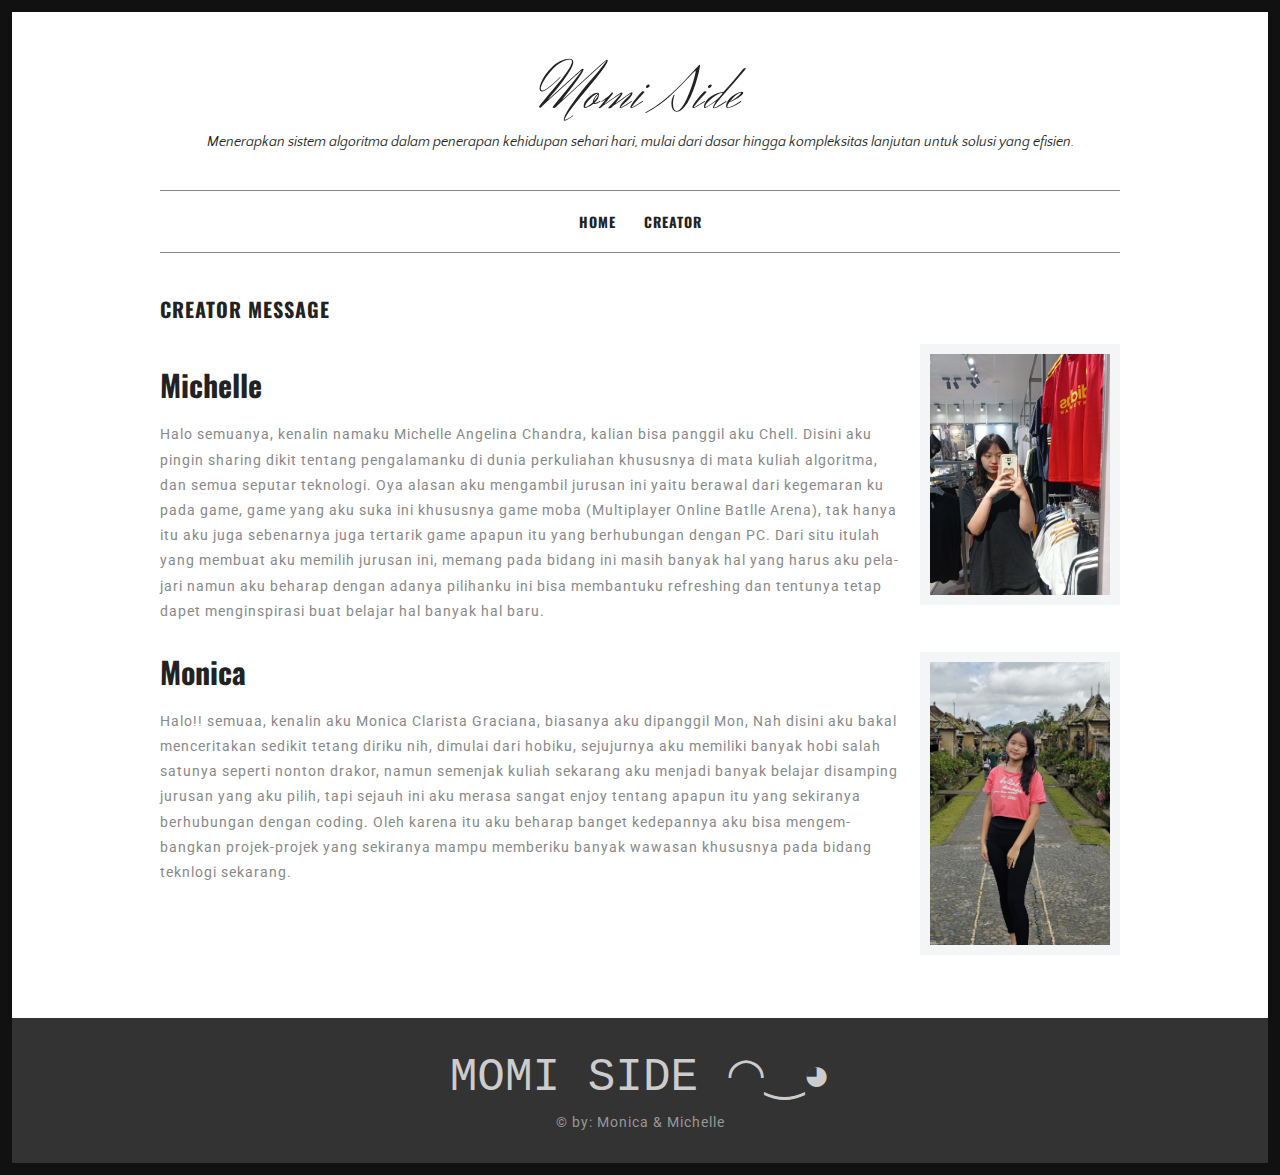
<file: about.html>
<!DOCTYPE html>
<html lang="en-US">
<head>
<meta charset="UTF-8">
<meta name="viewport" content="width=device-width, initial-scale=1">
<title>Creator</title>
<link rel='stylesheet' href='woocommerce-layout.css' type='text/css' media='all'/>
<link rel='stylesheet' href='woocommerce-smallscreen.css' type='text/css' media='only screen and (max-width: 768px)'/>
<link rel='stylesheet' href='woocommerce.css' type='text/css' media='all'/>
<link rel='stylesheet' href='font-awesome.min.css' type='text/css' media='all'/>
<link rel='stylesheet' href='style.css' type='text/css' media='all'/>
<link rel='stylesheet' href='https://fonts.googleapis.com/css?family=Oswald:400,500,700%7CRoboto:400,500,700%7CHerr+Von+Muellerhoff:400,500,700%7CQuattrocento+Sans:400,500,700' type='text/css' media='all'/>
<link rel='stylesheet' href='easy-responsive-shortcodes.css' type='text/css' media='all'/>
</head>
<body class="home page page-template page-template-template-portfolio page-template-template-portfolio-php">
<div id="page">
	<div class="container">
		<header id="masthead" class="site-header">
		<div class="site-branding">
			<h1 class="site-title"><a href="index.html" rel="home">Momi Side</a></h1>
			<h2 class="site-description">Menerapkan sistem algoritma dalam penerapan kehidupan sehari hari, mulai dari dasar hingga kompleksitas lanjutan untuk solusi yang efisien.</h2>
		</div>
		<nav id="site-navigation" class="main-navigation">
		<button class="menu-toggle">Menu</button>
		<a class="skip-link screen-reader-text" href="#content">Skip to content</a>
		<div class="menu-menu-1-container">
			<ul id="menu-menu-1" class="menu">
				<li><a href="index.html">Home</a></li>
				<li><a href="about.html">Creator</a></li>
			</ul>
		</div>
		</nav>
		</header>
		<!-- #masthead -->
		<div id="content" class="site-content">
			<div id="primary" class="content-area column full">
				<main id="main" class="site-main">
				
				<article class="hentry">
				<header class="entry-header">
				<h1 class="entry-title">Creator Message</h1>	
				</header>
				<!-- .entry-header -->

				<div class="entry-content">
				<p><img style="border:10px solid #f4f5f6" src="mic.jpg" alt="bg5" width="200" class="alignright"></p>
				<h2>Michelle</h2>
				<p>Halo semuanya, kenalin namaku Michelle Angelina Chandra, kalian bisa panggil aku Chell. Disini aku pingin sharing dikit tentang pengalamanku di dunia perkuliahan khususnya di mata kuliah algoritma, dan semua seputar teknologi. Oya alasan aku mengambil jurusan ini yaitu berawal dari kegemaran ku pada game, game yang aku suka ini khususnya game moba (Multiplayer Online  Batlle Arena), tak hanya itu aku juga sebenarnya juga tertarik game apapun itu yang berhubungan dengan PC. Dari situ itulah yang membuat aku memilih jurusan ini, memang pada bidang ini masih banyak hal yang harus aku pelajari namun aku beharap dengan adanya pilihanku ini bisa membantuku refreshing dan tentunya tetap dapet menginspirasi buat belajar hal banyak hal baru.</p>
				<p></p>
				<p><img style="border:10px solid #f4f5f6" src="mon.jpg" alt="bg5" width="200" class="alignright"></p>
				<h2>Monica</h2>
				<p>Halo!! semuaa, kenalin aku Monica Clarista Graciana, biasanya aku dipanggil Mon, Nah disini aku bakal menceritakan sedikit tetang diriku nih, dimulai dari hobiku, sejujurnya aku memiliki banyak hobi salah satunya seperti nonton drakor, namun semenjak kuliah sekarang aku menjadi banyak belajar disamping jurusan yang aku pilih, tapi sejauh ini aku merasa sangat enjoy tentang apapun itu yang sekiranya berhubungan dengan coding. Oleh karena itu aku beharap banget kedepannya aku bisa mengembangkan projek-projek yang sekiranya mampu memberiku banyak wawasan khususnya pada bidang teknlogi sekarang.</p>
				</div><!-- .entry-content -->
				</article>
				
				</main>
				<!-- #main -->
			</div>
			<!-- #primary -->
		</div>
		<!-- #content -->
	</div>
	<!-- .container -->
	<footer id="colophon" class="site-footer">
	<div class="container">
		<div class="site-info">
			<h1 style="font-family: 'Courier New';color: #cccccc;font-weight:300;text-align: center;margin-bottom:0;margin-top:0;line-height:1.4;font-size: 46px;">MOMI SIDE ⁠◠⁠‿⁠◕</h1>
			 <a target="blank" href="https://www.wowthemes.net/">&copy; by: Monica & Michelle</a>
		</div>
	</div>	
	</footer>
	<a href="#top" class="smoothup" title="Back to top"><span class="genericon genericon-collapse"></span></a>
</div>
<!-- #page -->
<script src='jquery.js'></script>
<script src='plugins.js'></script>
<script src='scripts.js'></script>
<script src='masonry.pkgd.min.js'></script>
</body>
</html>
</file>
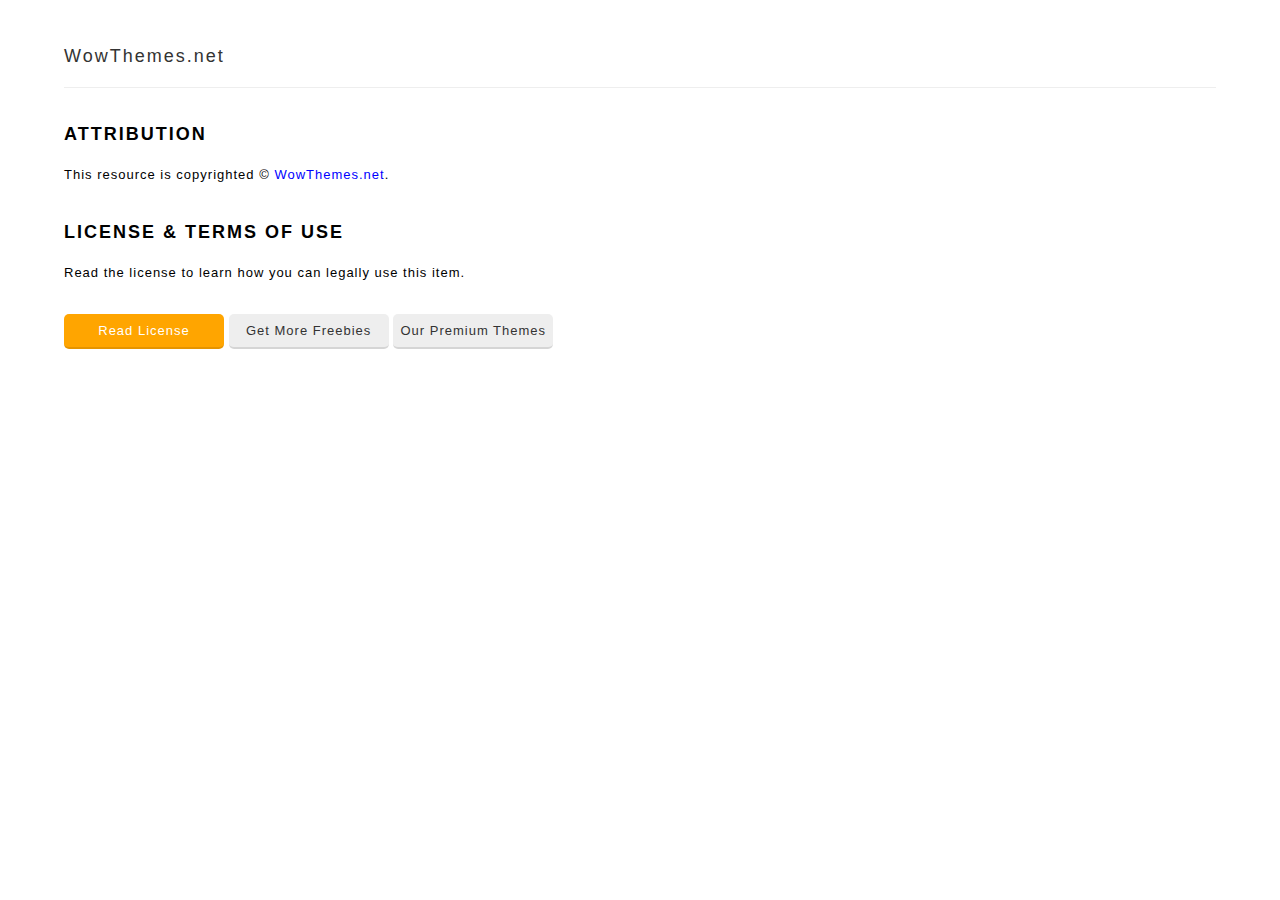
<file: license.html>
<html>
<body>
<style>
h1 {font-size:18px;letter-spacing:2px;margin-top:30px;}
body {margin:0;font-family:Arial;line-height:1.8; 
    letter-spacing: 1px;
    font-size: 13px;}
hr {border-top:1px solid #eee;border-bottom:0;height:1px;}
a {text-decoration:none;color:blue;}
.btn {text-align:center;background-color:#eee;padding:5px;color:#333;border-bottom:2px solid rgba(0,0,0,0.1);border-radius:5px;min-width:150px;display:inline-block;}
.btn.green {background-color:green;color:#fff;}
.btn.orange {background-color:orange;color:#fff;}
.paypal {display: inline-block;
    font-family: inherit;
    font-size: 12px;
    font-weight: 900;
    color: #fff;
    text-align: center;
    padding: 10px 14px;
    background: #f39264;
    border: 0;
    cursor: pointer;
    outline: none;
    margin-top: 15px;
    border-bottom: 3px solid rgba(0,0,0,0.1);}
</style>
<div style="max-width:90%;margin:0px auto;margin-top:40px;">
<h1 style="border-bottom:1px solid #eee;margin-bottom:20px;padding-bottom:15px;"><a style="text-decoration:none;color:#333;font-weight:300;" href="https://www.wowthemes.net">WowThemes.net</a> <i style="color:#ccc;font-size:12px;"></i><h1>

<h1>ATTRIBUTION</h1>
This resource is copyrighted &copy; <a href="https://www.wowthemes.net">WowThemes.net</a>.
<h1>LICENSE & TERMS OF USE</h1>
Read the license to learn how you can legally use this item.
<div style="text-align:left;background:#fff;padding:30px 0;margin-top:0px;"><a class="btn orange" href="http://www.wowthemes.net/freebies-license/">Read License</a> <a class="btn" href="https://www.wowthemes.net/category/free-themes-templates/">Get More Freebies</a> <a class="btn" href="https://www.wowthemes.net/">Our Premium Themes</a> 
</div>
</div>
</body>
</html>
</file>
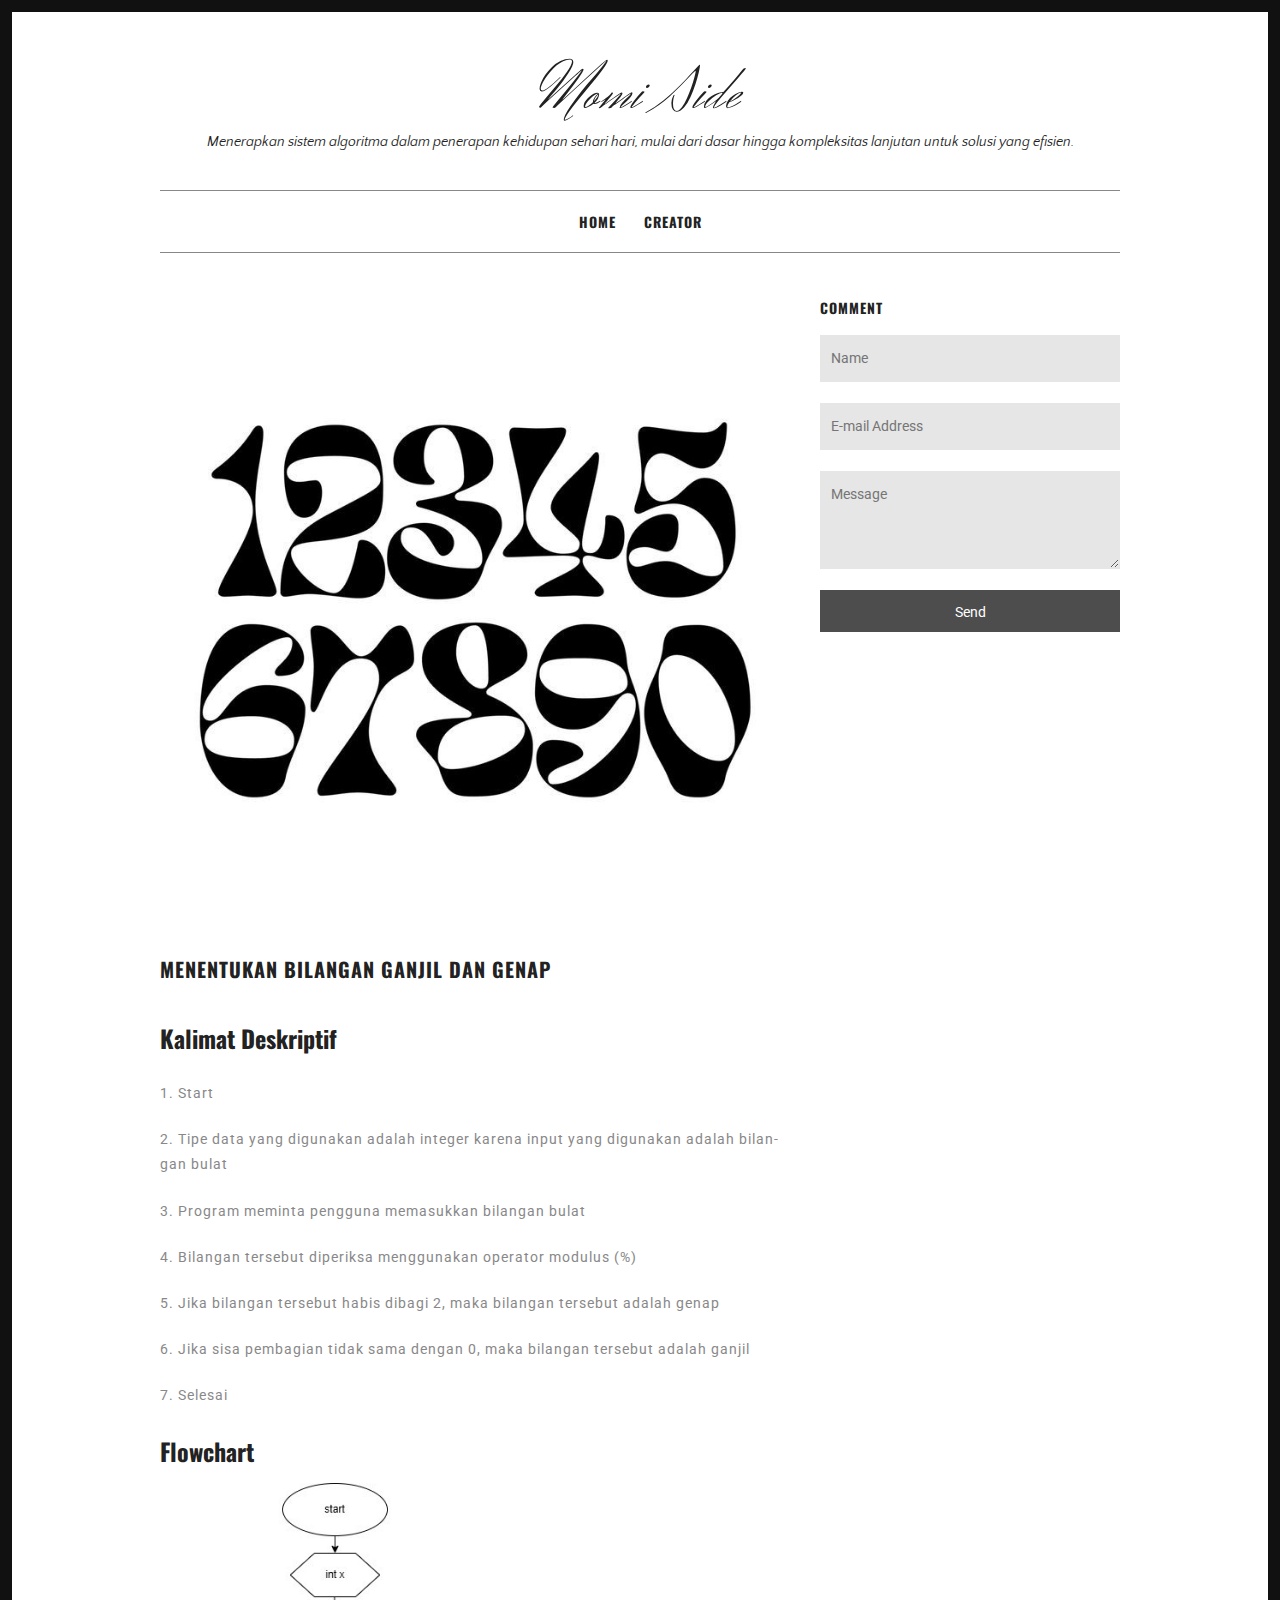
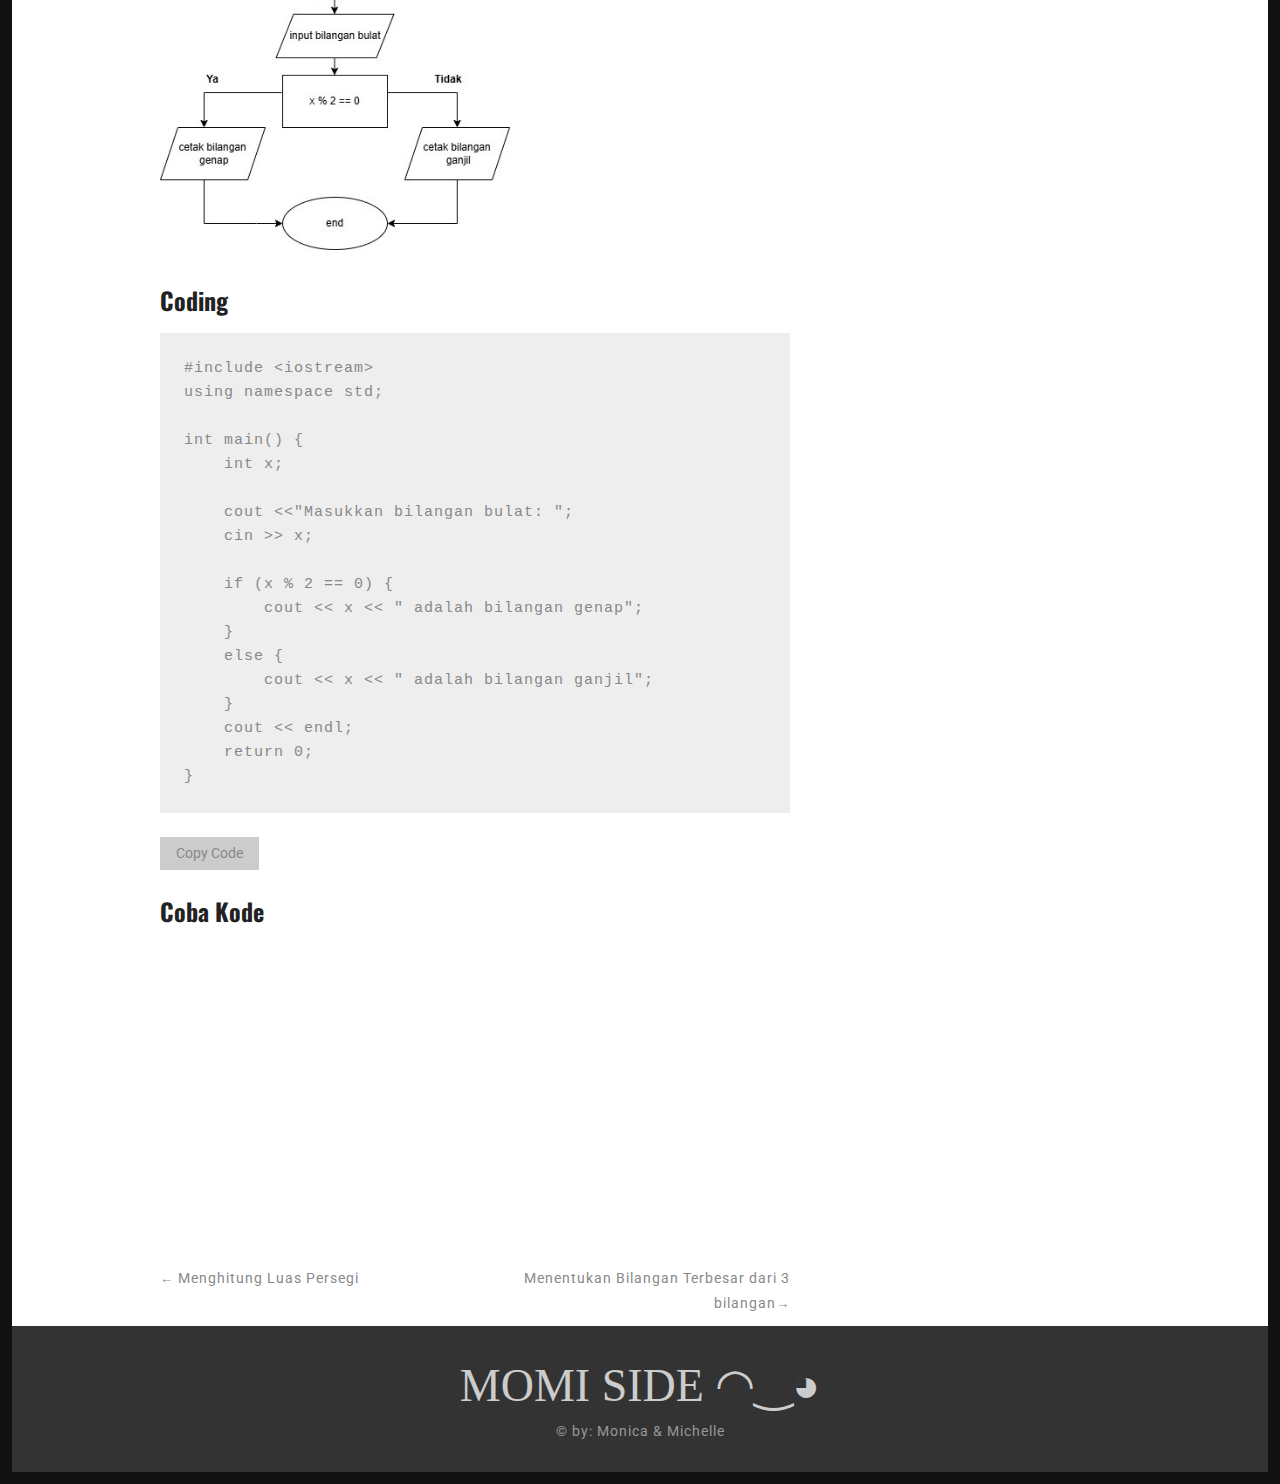
<file: portfolio-item.html>
<!DOCTYPE html>
<html lang="en-US">
<head>
<meta charset="UTF-8">
<meta name="viewport" content="width=device-width, initial-scale=1">
<title>Menentukan Bilangan Ganjil dan Genap</title>
<link rel='stylesheet' href='woocommerce-layout.css' type='text/css' media='all'/>
<link rel='stylesheet' href='woocommerce-smallscreen.css' type='text/css' media='only screen and (max-width: 768px)'/>
<link rel='stylesheet' href='woocommerce.css' type='text/css' media='all'/>
<link rel='stylesheet' href='font-awesome.min.css' type='text/css' media='all'/>
<link rel='stylesheet' href='style.css' type='text/css' media='all'/>
<link rel='stylesheet' href='https://fonts.googleapis.com/css?family=Oswald:400,500,700%7CRoboto:400,500,700%7CHerr+Von+Muellerhoff:400,500,700%7CQuattrocento+Sans:400,500,700' type='text/css' media='all'/>
<link rel='stylesheet' href='easy-responsive-shortcodes.css' type='text/css' media='all'/>
</head>
<body class="home page page-template page-template-template-portfolio page-template-template-portfolio-php">
<div id="page">
	<div class="container">
		<header id="masthead" class="site-header">
		<div class="site-branding">
			<h1 class="site-title"><a href="index.html" rel="home">Momi Side</a></h1>
			<h2 class="site-description">Menerapkan sistem algoritma dalam penerapan kehidupan sehari hari, mulai dari dasar hingga kompleksitas lanjutan untuk solusi yang efisien.</h2>
		</div>
		<nav id="site-navigation" class="main-navigation">
		<button class="menu-toggle">Menu</button>
		<a class="skip-link screen-reader-text" href="#content">Skip to content</a>
		<div class="menu-menu-1-container">
			<ul id="menu-menu-1" class="menu">
				<li><a href="index.html">Home</a></li>
				<li><a href="about.html">Creator</a></li>
			</ul>
		</div>
		</nav>
		</header>
		<!-- #masthead -->
		<div id="content" class="site-content">
			<div id="primary" class="content-area column two-thirds single-portfolio">
				<main id="main" class="site-main">
				
				<article class="portfolio hentry">
				<header class="entry-header">
				<div class="entry-thumbnail">
					<img width="800" height="533" src="foto1.jpg" class="attachment-post-thumbnail size-post-thumbnail wp-post-image" alt="p1"/>
				</div>
				<h1 class="entry-title">Menentukan Bilangan Ganjil dan Genap</h1>
				</header>
				<div class="entry-content"> 
					<h3>
						Kalimat Deskriptif 
					</h3>
					<p>
					<p> 1.	Start </p>
					<p>	2.	Tipe data yang digunakan adalah integer karena input yang digunakan adalah bilangan bulat </p>
					<p>	3.	Program meminta pengguna memasukkan bilangan bulat </p>
					<p>	4.	Bilangan tersebut diperiksa menggunakan operator modulus (%) </p>
					<p>	5.	Jika bilangan tersebut habis dibagi 2, maka bilangan tersebut adalah genap </p>
					<p>	6.	Jika sisa pembagian tidak sama dengan 0, maka bilangan tersebut adalah ganjil </p>
					<p>	7.	Selesai </p>
					</p>
					<p> </p>
					<h3>Flowchart</h3>
					<img width="350" height="450" src="bb.jpg" class="attachment-post-thumbnail size-post-thumbnail wp-post-image" alt="p1"/>
					<p></p>
					<h3>Coding</h3>
					<!-- Kolom untuk menampilkan kode C++ -->
					<pre id="codeToCopy">
#include &lt;iostream&gt;
using namespace std;

int main() {
    int x;
    
    cout <<"Masukkan bilangan bulat: ";
    cin >> x;
    
    if (x % 2 == 0) {
    	cout << x << " adalah bilangan genap";
    }
    else {
    	cout << x << " adalah bilangan ganjil";
    }
    cout << endl;
    return 0;
}
</pre>
<!-- Tombol Copy -->
<button onclick="copyCode()">Copy Code</button>

<script>
    function copyCode() {
        var code = document.getElementById("codeToCopy"); // Ambil elemen kode
        var range = document.createRange(); // Buat range untuk seleksi
        range.selectNode(code); // Seleksi teks di dalam elemen <pre>

        // Salin teks yang terseleksi ke clipboard
        window.getSelection().removeAllRanges(); // Hapus seleksi sebelumnya
        window.getSelection().addRange(range); // Tambahkan seleksi baru
        document.execCommand("copy"); // Salin ke clipboard

        // Berikan feedback kepada pengguna
        alert("Kode telah disalin ke clipboard!");
    }
</script>
 				<h3>Coba Kode</h3>
                            <iframe width="100%" height="300" src="https://www.online-ide.com/vdjmiwX5Vp" frameborder="0"></iframe>

				</div>
				</article>
				
				<nav class="navigation post-navigation" role="navigation">
					<h1 class="screen-reader-text">Post navigation</h1>
					<div class="nav-links">
					<div class="nav-previous">
					<a href="portfolio-item2.html" rel="prev"> <span class="meta-nav">←</span> Menghitung Luas Persegi</a>
					</div>
					<div class="nav-next">
					<a href="portfolio-item3.html" rel="next">Menentukan Bilangan Terbesar dari 3 bilangan<span class="meta-nav">→</span></a>
					</div>		
					</div>
				</nav>
				<!-- .navigation -->
				
				</main>
				<!-- #main -->
			</div>
			<!-- #primary -->
			
			<div id="secondary" class="column third">
				<div class="widget-area">
					<aside class="widget"><h4 class="widget-title">Comment</h4>
						<form class="wpcf7" method="post" action="contact.php" id="contactform">
							<div class="form">
								<p><input type="text" name="name" placeholder="Name "></p>
								<p><input type="text" name="email" placeholder="E-mail Address "></p>
								<p><textarea name="comment" rows="3" placeholder="Message "></textarea></p>
								<input type="submit" id="submit" class="clearfix btn" value="Send">
							</div>
						</form>
						<div class="done">								
							Your comment has been sent. Thank you!
						</div>
					</aside>
				</div>
			</div>
		</div>
		<!-- #content -->
	</div>
	<!-- .container -->
	<footer id="colophon" class="site-footer">
	<div class="container">
		<div class="site-info">
			<h1 style="font-family: 'Courrier New';color: #ccc;font-weight:300;text-align: center;margin-bottom:0;margin-top:0;line-height:1.4;font-size: 46px;">MOMI SIDE ⁠◠⁠‿⁠◕⁠</h1>
			<a target="blank" href="https://www.wowthemes.net/">&copy; by: Monica & Michelle</a>
		</div>
	</div>
	</footer>
	<a href="#top" class="smoothup" title="Back to top"><span class="genericon genericon-collapse"></span></a>
</div>
<!-- #page -->
<script src='jquery.js'></script>
<script src='plugins.js'></script>
<script src='scripts.js'></script>
<script src='masonry.pkgd.min.js'></script>
<script src='validate.js'></script>
</body>
</html>
</file>
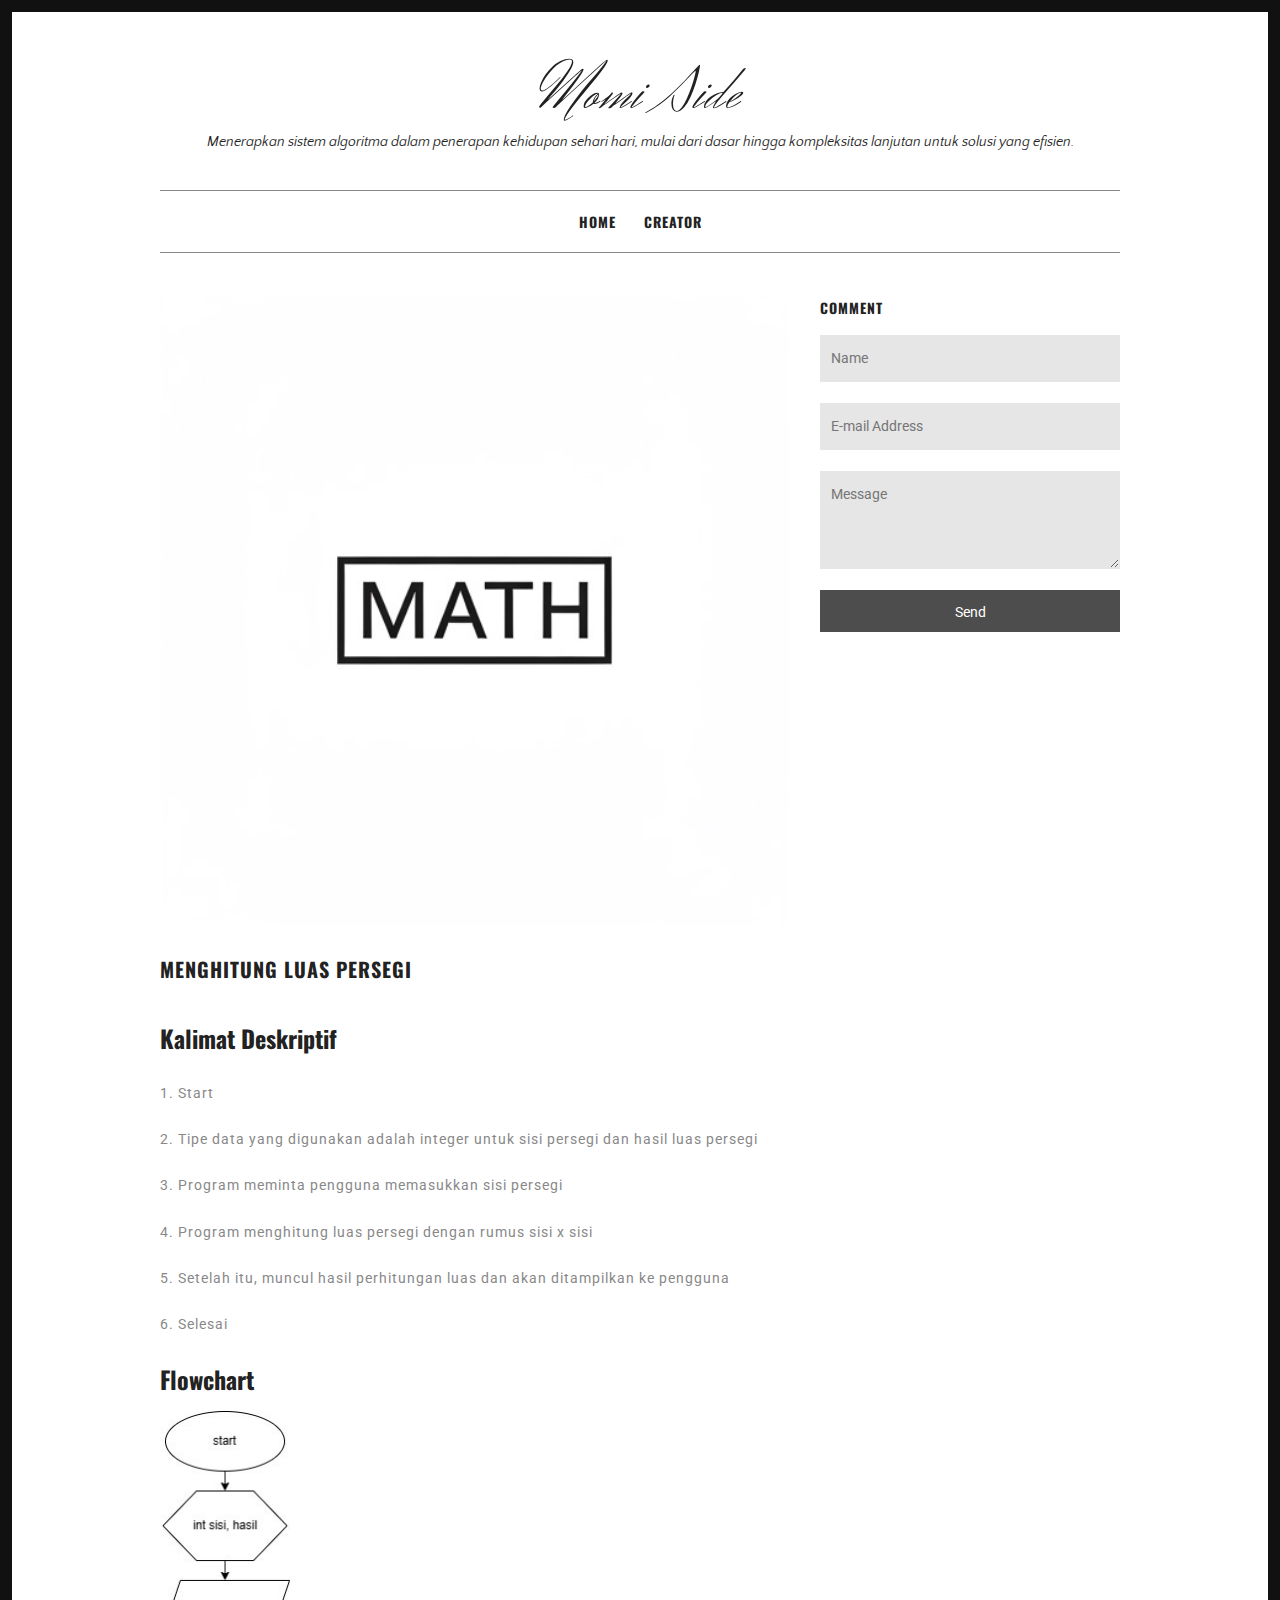
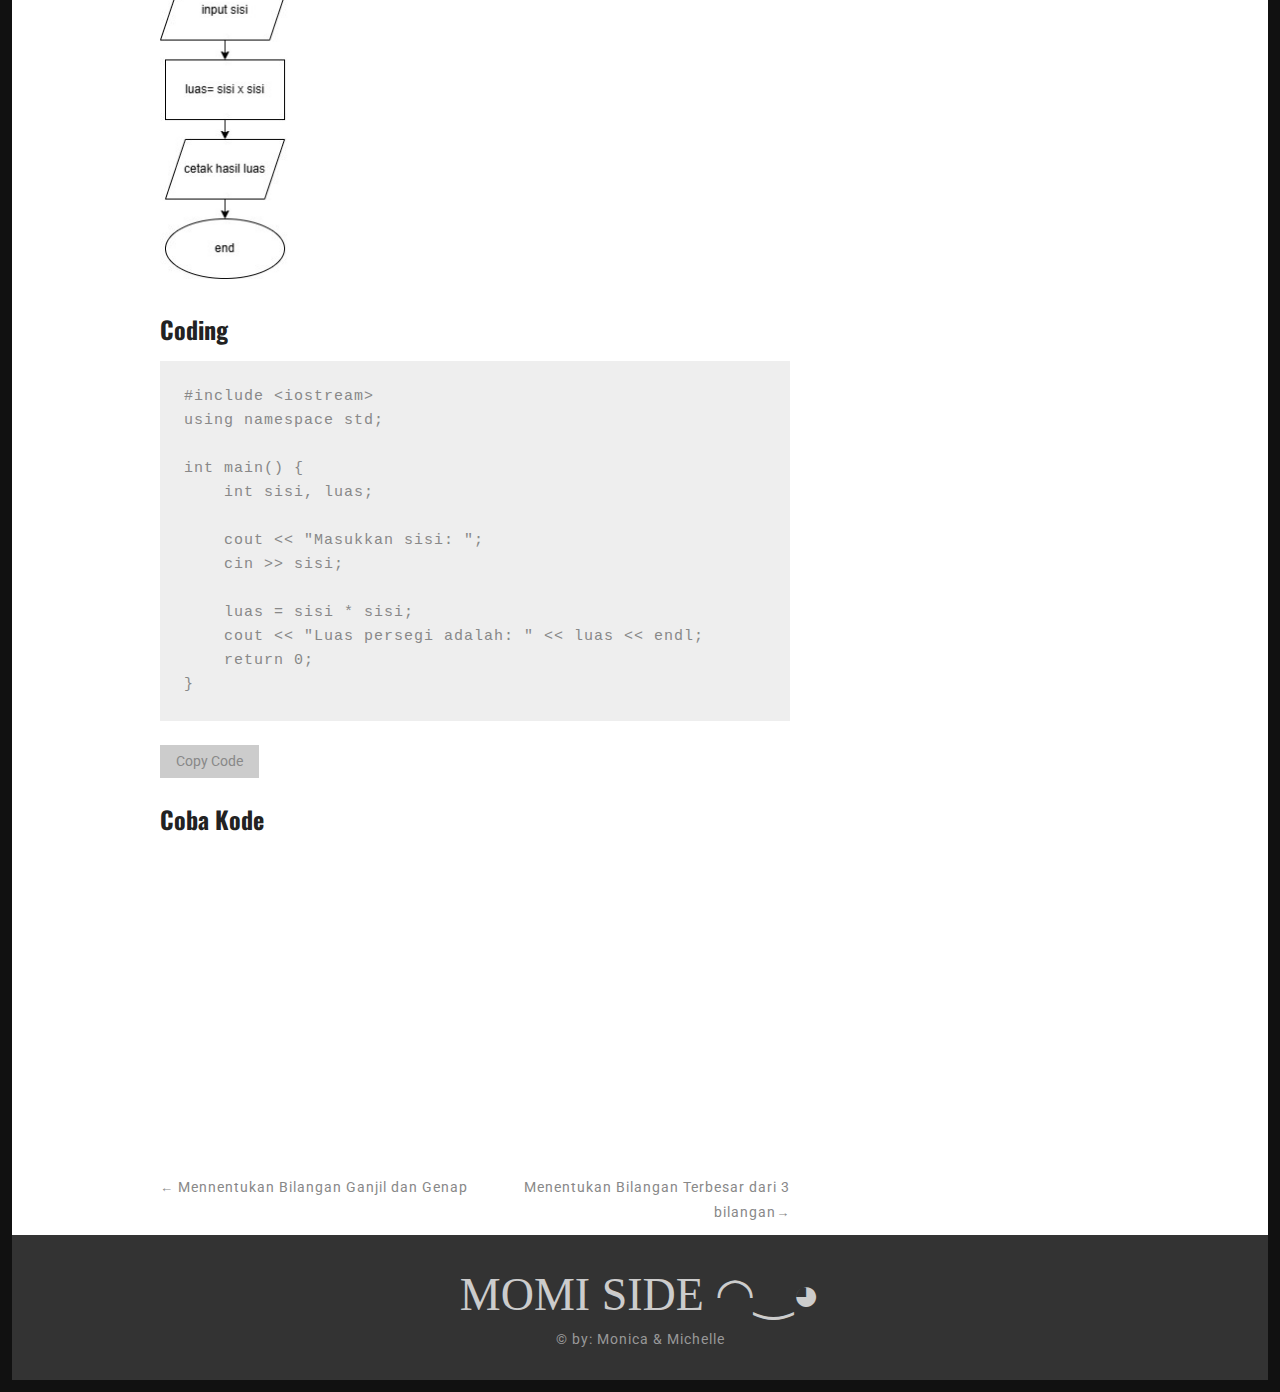
<file: portfolio-item2.html>
<!DOCTYPE html>
<html lang="en-US">
<head>
<meta charset="UTF-8">
<meta name="viewport" content="width=device-width, initial-scale=1">
<title>Menghitung Luas Persegi</title>
<link rel='stylesheet' href='woocommerce-layout.css' type='text/css' media='all'/>
<link rel='stylesheet' href='woocommerce-smallscreen.css' type='text/css' media='only screen and (max-width: 768px)'/>
<link rel='stylesheet' href='woocommerce.css' type='text/css' media='all'/>
<link rel='stylesheet' href='font-awesome.min.css' type='text/css' media='all'/>
<link rel='stylesheet' href='style.css' type='text/css' media='all'/>
<link rel='stylesheet' href='https://fonts.googleapis.com/css?family=Oswald:400,500,700%7CRoboto:400,500,700%7CHerr+Von+Muellerhoff:400,500,700%7CQuattrocento+Sans:400,500,700' type='text/css' media='all'/>
<link rel='stylesheet' href='easy-responsive-shortcodes.css' type='text/css' media='all'/>
</head>
<body class="home page page-template page-template-template-portfolio page-template-template-portfolio-php">
<div id="page">
	<div class="container">
		<header id="masthead" class="site-header">
		<div class="site-branding">
			<h1 class="site-title"><a href="index.html" rel="home">Momi Side</a></h1>
			<h2 class="site-description">Menerapkan sistem algoritma dalam penerapan kehidupan sehari hari, mulai dari dasar hingga kompleksitas lanjutan untuk solusi yang efisien.</h2>
		</div>
		<nav id="site-navigation" class="main-navigation">
		<button class="menu-toggle">Menu</button>
		<a class="skip-link screen-reader-text" href="#content">Skip to content</a>
		<div class="menu-menu-1-container">
			<ul id="menu-menu-1" class="menu">
				<li><a href="index.html">Home</a></li>
				<li><a href="about.html">Creator</a></li>
			</ul>
		</div>
		</nav>
		</header>
		<!-- #masthead -->
		<div id="content" class="site-content">
			<div id="primary" class="content-area column two-thirds single-portfolio">
				<main id="main" class="site-main">
				
				<article class="portfolio hentry">
				<header class="entry-header">
				<div class="entry-thumbnail">
					<img width="800" height="533" src="foto2.jpg" class="attachment-post-thumbnail size-post-thumbnail wp-post-image" alt="p1"/>
				</div>
				<h1 class="entry-title">Menghitung Luas Persegi</h1>
				</header>
				<div class="entry-content"> 
					<h3>
						Kalimat Deskriptif 
					</h3>
					<p>
					<p> 1.	Start </p>
					<p>	2.	Tipe data yang digunakan adalah integer untuk sisi persegi dan hasil luas persegi </p>
					<p>	3.	Program meminta pengguna memasukkan sisi persegi </p>
					<p>	4.	Program menghitung luas persegi dengan rumus sisi x sisi </p>
					<p>	5.	Setelah itu, muncul hasil perhitungan luas dan akan ditampilkan ke pengguna </p>
					<p>	6.	Selesai </p>
					</p>
					<p> </p>
					<h3>Flowchart</h3>
					<img width="130" height="233" src="lp.jpg" class="attachment-post-thumbnail size-post-thumbnail wp-post-image" alt="p1"/>
					<p></p>
					<h3>Coding</h3>
					<!-- Kolom untuk menampilkan kode C++ -->
					<pre id="codeToCopy">
#include &lt;iostream&gt;
using namespace std;

int main() {
    int sisi, luas;
    
    cout << "Masukkan sisi: ";
    cin >> sisi;
    
    luas = sisi * sisi;
    cout << "Luas persegi adalah: " << luas << endl;
    return 0;
}
</pre>
<!-- Tombol Copy -->
<button onclick="copyCode()">Copy Code</button>

<script>
    function copyCode() {
        var code = document.getElementById("codeToCopy"); // Ambil elemen kode
        var range = document.createRange(); // Buat range untuk seleksi
        range.selectNode(code); // Seleksi teks di dalam elemen <pre>

        // Salin teks yang terseleksi ke clipboard
        window.getSelection().removeAllRanges(); // Hapus seleksi sebelumnya
        window.getSelection().addRange(range); // Tambahkan seleksi baru
        document.execCommand("copy"); // Salin ke clipboard

        // Berikan feedback kepada pengguna
        alert("Kode telah disalin ke clipboard!");
    }
</script>
 				<h3>Coba Kode</h3>
                            <iframe width="100%" height="300" src="https://www.online-ide.com/je470ZTp2G" frameborder="0"></iframe>

				</div>
				</article>
				
				<nav class="navigation post-navigation" role="navigation">
					<h1 class="screen-reader-text">Post navigation</h1>
					<div class="nav-links">
					<div class="nav-previous">
					<a href="portfolio-item.html" rel="prev"> <span class="meta-nav">←</span> Mennentukan Bilangan Ganjil dan Genap</a>
					</div>
					<div class="nav-next">
					<a href="portfolio-item3.html" rel="next">Menentukan Bilangan Terbesar dari 3 bilangan<span class="meta-nav">→</span></a>
					</div>		
					</div>
				</nav>
				<!-- .navigation -->
				
				</main>
				<!-- #main -->
			</div>
			<!-- #primary -->
			
			<div id="secondary" class="column third">
				<div class="widget-area">
					<aside class="widget"><h4 class="widget-title">Comment</h4>
						<form class="wpcf7" method="post" action="contact.php" id="contactform">
							<div class="form">
								<p><input type="text" name="name" placeholder="Name "></p>
								<p><input type="text" name="email" placeholder="E-mail Address "></p>
								<p><textarea name="comment" rows="3" placeholder="Message "></textarea></p>
								<input type="submit" id="submit" class="clearfix btn" value="Send">
							</div>
						</form>
						<div class="done">								
							Your comment has been sent. Thank you!
						</div>
					</aside>
				</div>
			</div>
		</div>
		<!-- #content -->
	</div>
	<!-- .container -->
	<footer id="colophon" class="site-footer">
	<div class="container">
		<div class="site-info">
			<h1 style="font-family: 'Courrier New';color: #ccc;font-weight:300;text-align: center;margin-bottom:0;margin-top:0;line-height:1.4;font-size: 46px;">MOMI SIDE ⁠◠⁠‿⁠◕⁠</h1>
			<a target="blank" href="https://www.wowthemes.net/">&copy; by: Monica & Michelle</a>
		</div>
	</div>
	</footer>
	<a href="#top" class="smoothup" title="Back to top"><span class="genericon genericon-collapse"></span></a>
</div>
<!-- #page -->
<script src='jquery.js'></script>
<script src='plugins.js'></script>
<script src='scripts.js'></script>
<script src='masonry.pkgd.min.js'></script>
<script src='validate.js'></script>
</body>
</html>
</file>
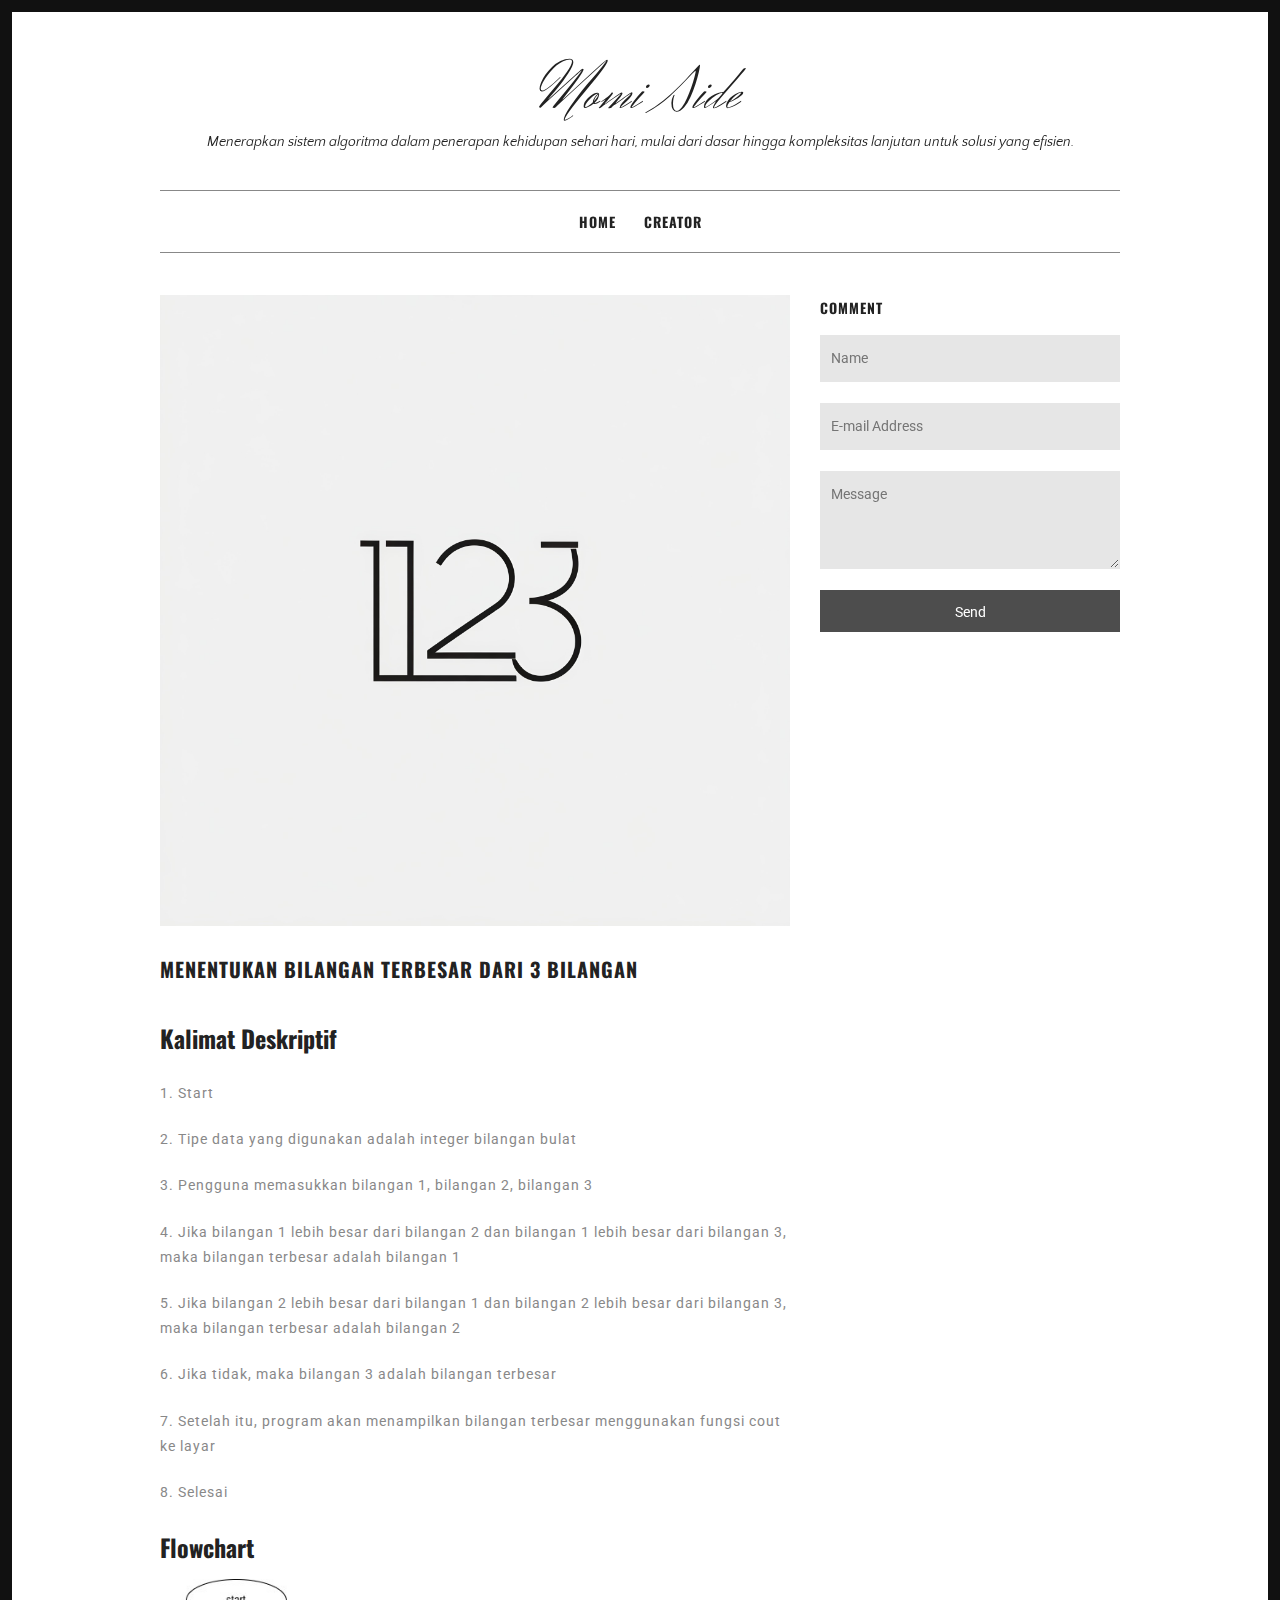
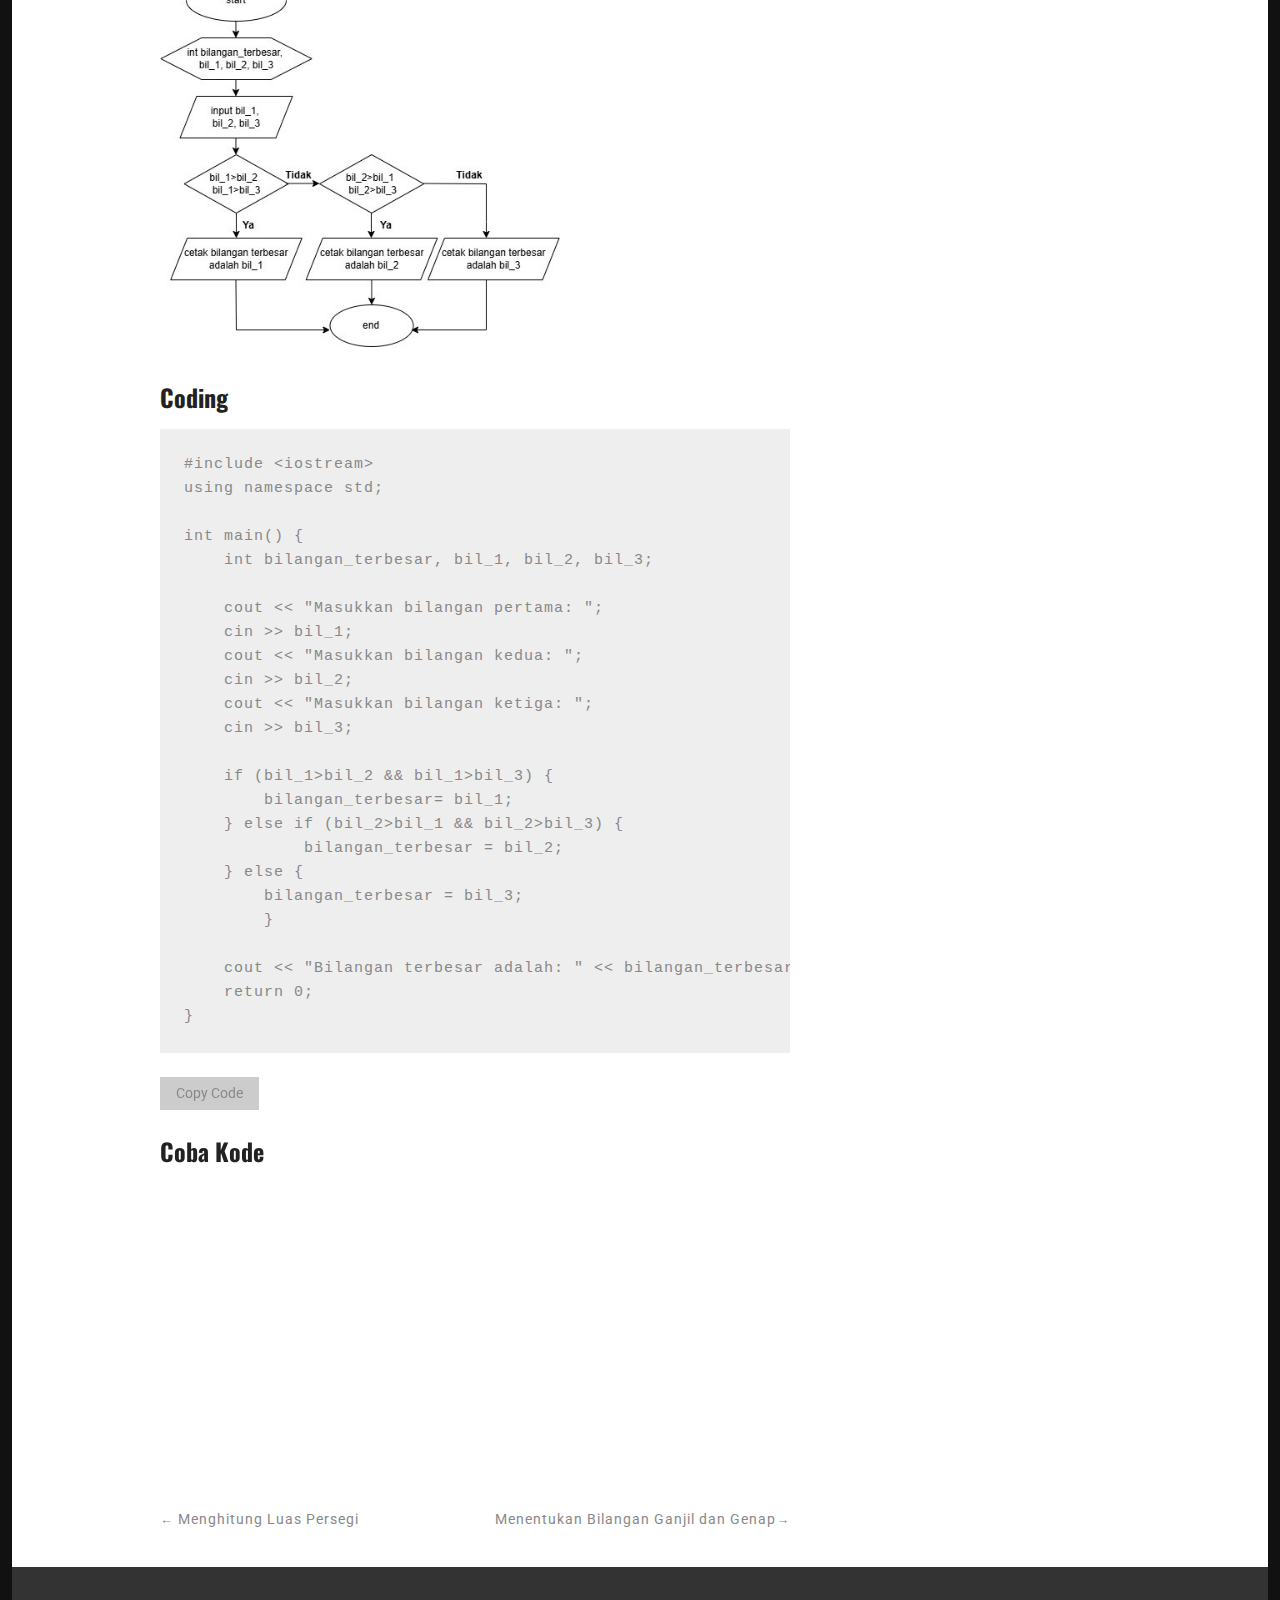
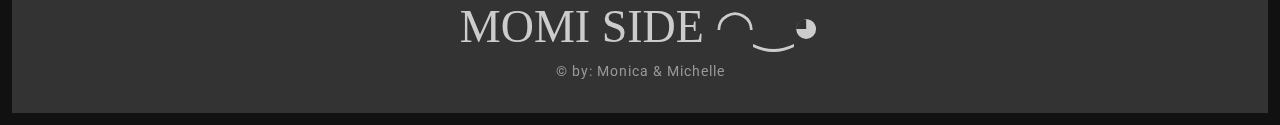
<file: portfolio-item3.html>
<!DOCTYPE html>
<html lang="en-US">
<head>
<meta charset="UTF-8">
<meta name="viewport" content="width=device-width, initial-scale=1">
<title>Menentukan Bilangan Terbesar dari 3 bilangan</title>
<link rel='stylesheet' href='woocommerce-layout.css' type='text/css' media='all'/>
<link rel='stylesheet' href='woocommerce-smallscreen.css' type='text/css' media='only screen and (max-width: 768px)'/>
<link rel='stylesheet' href='woocommerce.css' type='text/css' media='all'/>
<link rel='stylesheet' href='font-awesome.min.css' type='text/css' media='all'/>
<link rel='stylesheet' href='style.css' type='text/css' media='all'/>
<link rel='stylesheet' href='https://fonts.googleapis.com/css?family=Oswald:400,500,700%7CRoboto:400,500,700%7CHerr+Von+Muellerhoff:400,500,700%7CQuattrocento+Sans:400,500,700' type='text/css' media='all'/>
<link rel='stylesheet' href='easy-responsive-shortcodes.css' type='text/css' media='all'/>
</head>
<body class="home page page-template page-template-template-portfolio page-template-template-portfolio-php">
<div id="page">
	<div class="container">
		<header id="masthead" class="site-header">
		<div class="site-branding">
			<h1 class="site-title"><a href="index.html" rel="home">Momi Side</a></h1>
			<h2 class="site-description">Menerapkan sistem algoritma dalam penerapan kehidupan sehari hari, mulai dari dasar hingga kompleksitas lanjutan untuk solusi yang efisien.</h2>
		</div>
		<nav id="site-navigation" class="main-navigation">
		<button class="menu-toggle">Menu</button>
		<a class="skip-link screen-reader-text" href="#content">Skip to content</a>
		<div class="menu-menu-1-container">
			<ul id="menu-menu-1" class="menu">
				<li><a href="index.html">Home</a></li>
				<li><a href="about.html">Creator</a></li>
			</ul>
		</div>
		</nav>
		</header>
		<!-- #masthead -->
		<div id="content" class="site-content">
			<div id="primary" class="content-area column two-thirds single-portfolio">
				<main id="main" class="site-main">
				
				<article class="portfolio hentry">
				<header class="entry-header">
				<div class="entry-thumbnail">
					<img width="800" height="533" src="faktorial.jpg" class="attachment-post-thumbnail size-post-thumbnail wp-post-image" alt="p1"/>
				</div>
				<h1 class="entry-title">Menentukan Bilangan Terbesar dari 3 bilangan</h1>
				</header>
				<div class="entry-content"> 
					<h3>
						Kalimat Deskriptif 
					</h3>
					<p>
					<p> 1.	Start </p>
					<p>	2.	Tipe data yang digunakan adalah integer bilangan bulat </p>
					<p> 3.	Pengguna memasukkan bilangan 1, bilangan 2, bilangan 3</p>
					<p>	4.	Jika bilangan 1 lebih besar dari bilangan 2 dan bilangan 1 lebih besar dari bilangan 3, maka bilangan terbesar adalah bilangan 1</p>
					<p>	5.	Jika bilangan 2 lebih besar dari bilangan 1 dan bilangan 2 lebih besar dari bilangan 3, maka bilangan terbesar adalah bilangan 2 </p>
					<p>	6.	Jika tidak, maka bilangan 3 adalah bilangan terbesar </p>
					<p>	7.	Setelah itu, program akan menampilkan bilangan terbesar menggunakan fungsi cout ke layar  </p>
					<p>	8.  Selesai </p>
					</p>
					<p> </p>
					<h3>Flowchart</h3>
					<img width="400" height="500" src="b3.jpg" class="attachment-post-thumbnail size-post-thumbnail wp-post-image" alt="p1"/>
					<p></p>
					<h3>Coding</h3>
					<!-- Kolom untuk menampilkan kode C++ -->
					<pre id="codeToCopy">
#include &lt;iostream&gt;
using namespace std;

int main() {
    int bilangan_terbesar, bil_1, bil_2, bil_3;
    
    cout << "Masukkan bilangan pertama: ";
    cin >> bil_1;
    cout << "Masukkan bilangan kedua: ";
    cin >> bil_2;
    cout << "Masukkan bilangan ketiga: ";
    cin >> bil_3;
    
    if (bil_1>bil_2 && bil_1>bil_3) {
    	bilangan_terbesar= bil_1;
    } else if (bil_2>bil_1 && bil_2>bil_3) {
	    bilangan_terbesar = bil_2;
    } else {
    	bilangan_terbesar = bil_3;
	}
    
    cout << "Bilangan terbesar adalah: " << bilangan_terbesar << endl;
    return 0;
}
</pre>
<!-- Tombol Copy -->
<button onclick="copyCode()">Copy Code</button>

<script>
    function copyCode() {
        var code = document.getElementById("codeToCopy"); // Ambil elemen kode
        var range = document.createRange(); // Buat range untuk seleksi
        range.selectNode(code); // Seleksi teks di dalam elemen <pre>

        // Salin teks yang terseleksi ke clipboard
        window.getSelection().removeAllRanges(); // Hapus seleksi sebelumnya
        window.getSelection().addRange(range); // Tambahkan seleksi baru
        document.execCommand("copy"); // Salin ke clipboard

        // Berikan feedback kepada pengguna
        alert("Kode telah disalin ke clipboard!");
    }
</script>
 				<h3>Coba Kode</h3>
                            <iframe width="100%" height="300" src="https://www.online-ide.com/r1VSOR8bGj" frameborder="0"></iframe>

				</div>
				</article>
				
				<nav class="navigation post-navigation" role="navigation">
					<h1 class="screen-reader-text">Post navigation</h1>
					<div class="nav-links">
					<div class="nav-previous">
					<a href="portfolio-item2.html" rel="prev"> <span class="meta-nav">←</span> Menghitung Luas Persegi</a>
					</div>
					<div class="nav-next">
					<a href="portfolio-item.html" rel="next">Menentukan Bilangan Ganjil dan Genap<span class="meta-nav">→</span></a>
					</div>		
					</div>
				</nav>
				<!-- .navigation -->
				
				</main>
				<!-- #main -->
			</div>
			<!-- #primary -->
			
			<div id="secondary" class="column third">
				<div class="widget-area">
					<aside class="widget"><h4 class="widget-title">Comment</h4>
						<form class="wpcf7" method="post" action="contact.php" id="contactform">
							<div class="form">
								<p><input type="text" name="name" placeholder="Name "></p>
								<p><input type="text" name="email" placeholder="E-mail Address "></p>
								<p><textarea name="comment" rows="3" placeholder="Message "></textarea></p>
								<input type="submit" id="submit" class="clearfix btn" value="Send">
							</div>
						</form>
						<div class="done">								
							Your comment has been sent. Thank you!
						</div>
					</aside>
				</div>
			</div>
		</div>
		<!-- #content -->
	</div>
	<!-- .container -->
	<footer id="colophon" class="site-footer">
	<div class="container">
		<div class="site-info">
			<h1 style="font-family: 'Courrier New';color: #ccc;font-weight:300;text-align: center;margin-bottom:0;margin-top:0;line-height:1.4;font-size: 46px;">MOMI SIDE ⁠◠⁠‿⁠◕⁠</h1>
			<a target="blank" href="https://www.wowthemes.net/">&copy; by: Monica & Michelle</a>
		</div>
	</div>
	</footer>
	<a href="#top" class="smoothup" title="Back to top"><span class="genericon genericon-collapse"></span></a>
</div>
<!-- #page -->
<script src='jquery.js'></script>
<script src='plugins.js'></script>
<script src='scripts.js'></script>
<script src='masonry.pkgd.min.js'></script>
<script src='validate.js'></script>
</body>
</html>
</file>
<file: woocommerce-layout.css>
.woocommerce #content div.product .woocommerce-tabs ul.tabs:after,.woocommerce #content div.product .woocommerce-tabs ul.tabs:before,.woocommerce #content div.product div.thumbnails:after,.woocommerce #content div.product div.thumbnails:before,.woocommerce .col2-set:after,.woocommerce .col2-set:before,.woocommerce div.product .woocommerce-tabs ul.tabs:after,.woocommerce div.product .woocommerce-tabs ul.tabs:before,.woocommerce div.product div.thumbnails:after,.woocommerce div.product div.thumbnails:before,.woocommerce-page #content div.product .woocommerce-tabs ul.tabs:after,.woocommerce-page #content div.product .woocommerce-tabs ul.tabs:before,.woocommerce-page #content div.product div.thumbnails:after,.woocommerce-page #content div.product div.thumbnails:before,.woocommerce-page .col2-set:after,.woocommerce-page .col2-set:before,.woocommerce-page div.product .woocommerce-tabs ul.tabs:after,.woocommerce-page div.product .woocommerce-tabs ul.tabs:before,.woocommerce-page div.product div.thumbnails:after,.woocommerce-page div.product div.thumbnails:before{content:" ";display:table}.woocommerce #content div.product .woocommerce-tabs,.woocommerce #content div.product .woocommerce-tabs ul.tabs:after,.woocommerce #content div.product div.thumbnails a.first,.woocommerce #content div.product div.thumbnails:after,.woocommerce .cart-collaterals:after,.woocommerce .col2-set:after,.woocommerce .woocommerce-pagination ul.page-numbers:after,.woocommerce div.product .woocommerce-tabs,.woocommerce div.product .woocommerce-tabs ul.tabs:after,.woocommerce div.product div.thumbnails a.first,.woocommerce div.product div.thumbnails:after,.woocommerce ul.products,.woocommerce ul.products li.first,.woocommerce ul.products:after,.woocommerce-page #content div.product .woocommerce-tabs,.woocommerce-page #content div.product .woocommerce-tabs ul.tabs:after,.woocommerce-page #content div.product div.thumbnails a.first,.woocommerce-page #content div.product div.thumbnails:after,.woocommerce-page .cart-collaterals:after,.woocommerce-page .col2-set:after,.woocommerce-page .woocommerce-pagination ul.page-numbers:after,.woocommerce-page div.product .woocommerce-tabs,.woocommerce-page div.product .woocommerce-tabs ul.tabs:after,.woocommerce-page div.product div.thumbnails a.first,.woocommerce-page div.product div.thumbnails:after,.woocommerce-page ul.products,.woocommerce-page ul.products li.first,.woocommerce-page ul.products:after{clear:both}.woocommerce .col2-set,.woocommerce-page .col2-set{width:100%}.woocommerce .col2-set .col-1,.woocommerce-page .col2-set .col-1{float:left;width:48%}.woocommerce .col2-set .col-2,.woocommerce-page .col2-set .col-2{float:right;width:48%}.woocommerce img,.woocommerce-page img{height:auto;max-width:100%}.woocommerce #content div.product div.images,.woocommerce div.product div.images,.woocommerce-page #content div.product div.images,.woocommerce-page div.product div.images{float:left;width:48%}.woocommerce #content div.product div.thumbnails a,.woocommerce div.product div.thumbnails a,.woocommerce-page #content div.product div.thumbnails a,.woocommerce-page div.product div.thumbnails a{float:left;width:30.75%;margin-right:3.8%;margin-bottom:1em}.woocommerce #content div.product div.thumbnails a.last,.woocommerce div.product div.thumbnails a.last,.woocommerce-page #content div.product div.thumbnails a.last,.woocommerce-page div.product div.thumbnails a.last{margin-right:0}.woocommerce #content div.product div.thumbnails.columns-1 a,.woocommerce div.product div.thumbnails.columns-1 a,.woocommerce-page #content div.product div.thumbnails.columns-1 a,.woocommerce-page div.product div.thumbnails.columns-1 a{width:100%;margin-right:0;float:none}.woocommerce #content div.product div.thumbnails.columns-2 a,.woocommerce div.product div.thumbnails.columns-2 a,.woocommerce-page #content div.product div.thumbnails.columns-2 a,.woocommerce-page div.product div.thumbnails.columns-2 a{width:48%}.woocommerce #content div.product div.thumbnails.columns-4 a,.woocommerce div.product div.thumbnails.columns-4 a,.woocommerce-page #content div.product div.thumbnails.columns-4 a,.woocommerce-page div.product div.thumbnails.columns-4 a{width:22.05%}.woocommerce #content div.product div.thumbnails.columns-5 a,.woocommerce div.product div.thumbnails.columns-5 a,.woocommerce-page #content div.product div.thumbnails.columns-5 a,.woocommerce-page div.product div.thumbnails.columns-5 a{width:16.9%}.woocommerce #content div.product div.summary,.woocommerce div.product div.summary,.woocommerce-page #content div.product div.summary,.woocommerce-page div.product div.summary{float:right;width:48%}.woocommerce #content div.product .woocommerce-tabs ul.tabs li,.woocommerce div.product .woocommerce-tabs ul.tabs li,.woocommerce-page #content div.product .woocommerce-tabs ul.tabs li,.woocommerce-page div.product .woocommerce-tabs ul.tabs li{display:inline-block}.woocommerce #content div.product #reviews .comment:after,.woocommerce #content div.product #reviews .comment:before,.woocommerce .woocommerce-pagination ul.page-numbers:after,.woocommerce .woocommerce-pagination ul.page-numbers:before,.woocommerce div.product #reviews .comment:after,.woocommerce div.product #reviews .comment:before,.woocommerce ul.products:after,.woocommerce ul.products:before,.woocommerce-page #content div.product #reviews .comment:after,.woocommerce-page #content div.product #reviews .comment:before,.woocommerce-page .woocommerce-pagination ul.page-numbers:after,.woocommerce-page .woocommerce-pagination ul.page-numbers:before,.woocommerce-page div.product #reviews .comment:after,.woocommerce-page div.product #reviews .comment:before,.woocommerce-page ul.products:after,.woocommerce-page ul.products:before{content:" ";display:table}.woocommerce #content div.product #reviews .comment:after,.woocommerce div.product #reviews .comment:after,.woocommerce-page #content div.product #reviews .comment:after,.woocommerce-page div.product #reviews .comment:after{clear:both}.woocommerce #content div.product #reviews .comment img,.woocommerce div.product #reviews .comment img,.woocommerce-page #content div.product #reviews .comment img,.woocommerce-page div.product #reviews .comment img{float:right;height:auto}.woocommerce ul.products li.product,.woocommerce-page ul.products li.product{float:left;margin:0 3.8% 2.992em 0;padding:0;position:relative;width:22.05%}.woocommerce ul.products li.last,.woocommerce-page ul.products li.last{margin-right:0}.woocommerce-page.columns-1 ul.products li.product,.woocommerce.columns-1 ul.products li.product{width:100%;margin-right:0}.woocommerce-page.columns-2 ul.products li.product,.woocommerce.columns-2 ul.products li.product{width:48%}.woocommerce-page.columns-3 ul.products li.product,.woocommerce.columns-3 ul.products li.product{width:30.75%}.woocommerce-page.columns-5 ul.products li.product,.woocommerce.columns-5 ul.products li.product{width:16.95%}.woocommerce-page.columns-6 ul.products li.product,.woocommerce.columns-6 ul.products li.product{width:13.5%}.woocommerce .woocommerce-result-count,.woocommerce-page .woocommerce-result-count{float:left}.woocommerce .woocommerce-ordering,.woocommerce-page .woocommerce-ordering{float:right}.woocommerce .woocommerce-pagination ul.page-numbers li,.woocommerce-page .woocommerce-pagination ul.page-numbers li{display:inline-block}.woocommerce #content table.cart img,.woocommerce table.cart img,.woocommerce-page #content table.cart img,.woocommerce-page table.cart img{height:auto}.woocommerce #content table.cart td.actions,.woocommerce table.cart td.actions,.woocommerce-page #content table.cart td.actions,.woocommerce-page table.cart td.actions{text-align:right}.woocommerce #content table.cart td.actions .input-text,.woocommerce table.cart td.actions .input-text,.woocommerce-page #content table.cart td.actions .input-text,.woocommerce-page table.cart td.actions .input-text{width:80px}.woocommerce #content table.cart td.actions .coupon,.woocommerce table.cart td.actions .coupon,.woocommerce-page #content table.cart td.actions .coupon,.woocommerce-page table.cart td.actions .coupon{float:left}.woocommerce #content table.cart td.actions .coupon label,.woocommerce table.cart td.actions .coupon label,.woocommerce-page #content table.cart td.actions .coupon label,.woocommerce-page table.cart td.actions .coupon label{display:none}.woocommerce .cart-collaterals .shipping_calculator:after,.woocommerce .cart-collaterals .shipping_calculator:before,.woocommerce .cart-collaterals:after,.woocommerce .cart-collaterals:before,.woocommerce form .form-row:after,.woocommerce form .form-row:before,.woocommerce ul.cart_list li:after,.woocommerce ul.cart_list li:before,.woocommerce ul.product_list_widget li:after,.woocommerce ul.product_list_widget li:before,.woocommerce-page .cart-collaterals .shipping_calculator:after,.woocommerce-page .cart-collaterals .shipping_calculator:before,.woocommerce-page .cart-collaterals:after,.woocommerce-page .cart-collaterals:before,.woocommerce-page form .form-row:after,.woocommerce-page form .form-row:before,.woocommerce-page ul.cart_list li:after,.woocommerce-page ul.cart_list li:before,.woocommerce-page ul.product_list_widget li:after,.woocommerce-page ul.product_list_widget li:before{content:" ";display:table}.woocommerce .cart-collaterals,.woocommerce-page .cart-collaterals{width:100%}.woocommerce .cart-collaterals .related,.woocommerce-page .cart-collaterals .related{width:30.75%;float:left}.woocommerce .cart-collaterals .cross-sells,.woocommerce-page .cart-collaterals .cross-sells{width:48%;float:left}.woocommerce .cart-collaterals .cross-sells ul.products,.woocommerce-page .cart-collaterals .cross-sells ul.products{float:none}.woocommerce .cart-collaterals .cross-sells ul.products li,.woocommerce-page .cart-collaterals .cross-sells ul.products li{width:48%}.woocommerce .cart-collaterals .shipping_calculator,.woocommerce-page .cart-collaterals .shipping_calculator{width:48%;clear:right;float:right}.woocommerce .cart-collaterals .shipping_calculator:after,.woocommerce form .form-row-wide,.woocommerce form .form-row:after,.woocommerce ul.cart_list li:after,.woocommerce ul.product_list_widget li:after,.woocommerce-page .cart-collaterals .shipping_calculator:after,.woocommerce-page form .form-row-wide,.woocommerce-page form .form-row:after,.woocommerce-page ul.cart_list li:after,.woocommerce-page ul.product_list_widget li:after{clear:both}.woocommerce .cart-collaterals .shipping_calculator .col2-set .col-1,.woocommerce .cart-collaterals .shipping_calculator .col2-set .col-2,.woocommerce-page .cart-collaterals .shipping_calculator .col2-set .col-1,.woocommerce-page .cart-collaterals .shipping_calculator .col2-set .col-2{width:47%}.woocommerce .cart-collaterals .cart_totals,.woocommerce-page .cart-collaterals .cart_totals{float:right;width:48%}.woocommerce ul.cart_list li img,.woocommerce ul.product_list_widget li img,.woocommerce-page ul.cart_list li img,.woocommerce-page ul.product_list_widget li img{float:right;height:auto}.woocommerce form .form-row label,.woocommerce-page form .form-row label{display:block}.woocommerce form .form-row label.checkbox,.woocommerce-page form .form-row label.checkbox{display:inline}.woocommerce form .form-row select,.woocommerce-page form .form-row select{width:100%}.woocommerce form .form-row .input-text,.woocommerce-page form .form-row .input-text{box-sizing:border-box;width:100%}.woocommerce form .form-row-first,.woocommerce form .form-row-last,.woocommerce-page form .form-row-first,.woocommerce-page form .form-row-last{float:left;width:47%;overflow:visible}.woocommerce form .form-row-last,.woocommerce-page form .form-row-last{float:right}.woocommerce #payment .form-row select,.woocommerce-page #payment .form-row select{width:auto}.woocommerce #payment .terms,.woocommerce #payment .wc-terms-and-conditions,.woocommerce-page #payment .terms,.woocommerce-page #payment .wc-terms-and-conditions{text-align:left;padding:0 1em 0 0;float:left}.woocommerce #payment #place_order,.woocommerce-page #payment #place_order{float:right}.twentyfourteen .tfwc{padding:12px 10px 0;max-width:474px;margin:0 auto}.twentyfourteen .tfwc .product .entry-summary{padding:0!important;margin:0 0 1.618em!important}.twentyfourteen .tfwc div.product.hentry.has-post-thumbnail{margin-top:0}.twentyfourteen .tfwc .product .images img{margin-bottom:1em}@media screen and (min-width:673px){.twentyfourteen .tfwc{padding-right:30px;padding-left:30px}}@media screen and (min-width:1040px){.twentyfourteen .tfwc{padding-right:15px;padding-left:15px}}@media screen and (min-width:1110px){.twentyfourteen .tfwc{padding-right:30px;padding-left:30px}}@media screen and (min-width:1218px){.twentyfourteen .tfwc{margin-right:54px}.full-width .twentyfourteen .tfwc{margin-right:auto}}.twentyfifteen .t15wc{padding-left:7.6923%;padding-right:7.6923%;padding-top:7.6923%;margin-bottom:7.6923%;background:#fff;box-shadow:0 0 1px rgba(0,0,0,.15)}.twentyfifteen .t15wc .page-title{margin-left:0}@media screen and (min-width:38.75em){.twentyfifteen .t15wc{margin-right:7.6923%;margin-left:7.6923%;margin-top:8.3333%}}@media screen and (min-width:59.6875em){.twentyfifteen .t15wc{margin-left:8.3333%;margin-right:8.3333%;padding:10%}.single-product .twentyfifteen .entry-summary{padding:0!important}}.twentysixteen .site-main{margin-right:7.6923%;margin-left:7.6923%}.twentysixteen .entry-summary{margin-right:0;margin-left:0}#content .twentysixteen div.product div.images,#content .twentysixteen div.product div.summary{width:46.42857%}@media screen and (min-width:44.375em){.twentysixteen .site-main{margin-right:23.0769%}}@media screen and (min-width:56.875em){.twentysixteen .site-main{margin-right:0;margin-left:0}.no-sidebar .twentysixteen .site-main{margin-right:15%;margin-left:15%}.no-sidebar .twentysixteen .entry-summary{margin-right:0;margin-left:0}}
</file>
<file: woocommerce-smallscreen.css>
.woocommerce table.shop_table_responsive tbody th,.woocommerce table.shop_table_responsive thead,.woocommerce-page table.shop_table_responsive tbody th,.woocommerce-page table.shop_table_responsive thead{display:none}.woocommerce table.shop_table_responsive tbody tr:first-child td:first-child,.woocommerce-page table.shop_table_responsive tbody tr:first-child td:first-child{border-top:0}.woocommerce table.shop_table_responsive tr,.woocommerce-page table.shop_table_responsive tr{display:block}.woocommerce table.shop_table_responsive tr td,.woocommerce-page table.shop_table_responsive tr td{display:block;text-align:right!important}.woocommerce #content table.cart .product-thumbnail,.woocommerce table.cart .product-thumbnail,.woocommerce table.my_account_orders tr td.order-actions:before,.woocommerce table.shop_table_responsive tr td.actions:before,.woocommerce table.shop_table_responsive tr td.product-remove:before,.woocommerce-page #content table.cart .product-thumbnail,.woocommerce-page table.cart .product-thumbnail,.woocommerce-page table.my_account_orders tr td.order-actions:before,.woocommerce-page table.shop_table_responsive tr td.actions:before,.woocommerce-page table.shop_table_responsive tr td.product-remove:before{display:none}.woocommerce table.shop_table_responsive tr td.order-actions,.woocommerce-page table.shop_table_responsive tr td.order-actions{text-align:left!important}.woocommerce table.shop_table_responsive tr td:before,.woocommerce-page table.shop_table_responsive tr td:before{content:attr(data-title) ": ";font-weight:700;float:left}.woocommerce table.shop_table_responsive tr:nth-child(2n) td,.woocommerce-page table.shop_table_responsive tr:nth-child(2n) td{background-color:rgba(0,0,0,.025)}.woocommerce table.my_account_orders tr td.order-actions,.woocommerce-page table.my_account_orders tr td.order-actions{text-align:left}.woocommerce table.my_account_orders tr td.order-actions .button,.woocommerce-page table.my_account_orders tr td.order-actions .button{float:none;margin:.125em .25em .125em 0}.woocommerce .col2-set .col-1,.woocommerce .col2-set .col-2,.woocommerce-page .col2-set .col-1,.woocommerce-page .col2-set .col-2{float:none;width:100%}.woocommerce ul.products li.product,.woocommerce-page ul.products li.product,.woocommerce-page[class*=columns-] ul.products li.product,.woocommerce[class*=columns-] ul.products li.product{width:48%;float:left;clear:both;margin:0 0 2.992em}.woocommerce ul.products li.product:nth-child(2n),.woocommerce-page ul.products li.product:nth-child(2n),.woocommerce-page[class*=columns-] ul.products li.product:nth-child(2n),.woocommerce[class*=columns-] ul.products li.product:nth-child(2n){float:right;clear:none!important}.woocommerce #content div.product div.images,.woocommerce #content div.product div.summary,.woocommerce div.product div.images,.woocommerce div.product div.summary,.woocommerce-page #content div.product div.images,.woocommerce-page #content div.product div.summary,.woocommerce-page div.product div.images,.woocommerce-page div.product div.summary{float:none;width:100%}.woocommerce #content table.cart td.actions,.woocommerce table.cart td.actions,.woocommerce-page #content table.cart td.actions,.woocommerce-page table.cart td.actions{text-align:left}.woocommerce #content table.cart td.actions .coupon,.woocommerce table.cart td.actions .coupon,.woocommerce-page #content table.cart td.actions .coupon,.woocommerce-page table.cart td.actions .coupon{float:none;padding-bottom:.5em}.woocommerce #content table.cart td.actions .coupon:after,.woocommerce #content table.cart td.actions .coupon:before,.woocommerce table.cart td.actions .coupon:after,.woocommerce table.cart td.actions .coupon:before,.woocommerce-page #content table.cart td.actions .coupon:after,.woocommerce-page #content table.cart td.actions .coupon:before,.woocommerce-page table.cart td.actions .coupon:after,.woocommerce-page table.cart td.actions .coupon:before{content:" ";display:table}.woocommerce #content table.cart td.actions .coupon:after,.woocommerce table.cart td.actions .coupon:after,.woocommerce-page #content table.cart td.actions .coupon:after,.woocommerce-page table.cart td.actions .coupon:after{clear:both}.woocommerce #content table.cart td.actions .button,.woocommerce #content table.cart td.actions .input-text,.woocommerce #content table.cart td.actions input,.woocommerce table.cart td.actions .button,.woocommerce table.cart td.actions .input-text,.woocommerce table.cart td.actions input,.woocommerce-page #content table.cart td.actions .button,.woocommerce-page #content table.cart td.actions .input-text,.woocommerce-page #content table.cart td.actions input,.woocommerce-page table.cart td.actions .button,.woocommerce-page table.cart td.actions .input-text,.woocommerce-page table.cart td.actions input{width:48%;box-sizing:border-box}.woocommerce #content table.cart td.actions .button.alt,.woocommerce #content table.cart td.actions .input-text+.button,.woocommerce table.cart td.actions .button.alt,.woocommerce table.cart td.actions .input-text+.button,.woocommerce-page #content table.cart td.actions .button.alt,.woocommerce-page #content table.cart td.actions .input-text+.button,.woocommerce-page table.cart td.actions .button.alt,.woocommerce-page table.cart td.actions .input-text+.button{float:right}.woocommerce .cart-collaterals .cart_totals,.woocommerce .cart-collaterals .cross-sells,.woocommerce .cart-collaterals .shipping_calculator,.woocommerce-page .cart-collaterals .cart_totals,.woocommerce-page .cart-collaterals .cross-sells,.woocommerce-page .cart-collaterals .shipping_calculator{width:100%;float:none;text-align:left}.woocommerce-page.woocommerce-checkout form.login .form-row,.woocommerce.woocommerce-checkout form.login .form-row{width:100%;float:none}.woocommerce #payment .terms,.woocommerce-page #payment .terms{text-align:left;padding:0}.woocommerce #payment #place_order,.woocommerce-page #payment #place_order{float:none;width:100%;box-sizing:border-box;margin-bottom:1em}.woocommerce .lost_reset_password .form-row-first,.woocommerce .lost_reset_password .form-row-last,.woocommerce-page .lost_reset_password .form-row-first,.woocommerce-page .lost_reset_password .form-row-last{width:100%;float:none;margin-right:0}.single-product .twentythirteen .panel{padding-left:20px!important;padding-right:20px!important}
</file>
<file: woocommerce.css>
@charset "UTF-8";.clear,.woocommerce .woocommerce-breadcrumb:after,.woocommerce .woocommerce-error:after,.woocommerce .woocommerce-info:after,.woocommerce .woocommerce-message:after{clear:both}@-webkit-keyframes spin{100%{-webkit-transform:rotate(360deg)}}@-moz-keyframes spin{100%{-moz-transform:rotate(360deg)}}@keyframes spin{100%{-webkit-transform:rotate(360deg);-moz-transform:rotate(360deg);-ms-transform:rotate(360deg);-o-transform:rotate(360deg);transform:rotate(360deg)}}@font-face{font-family:star;src:url(../fonts/star.eot);src:url(../fonts/star.eot?#iefix) format("embedded-opentype"),url(../fonts/star.woff) format("woff"),url(../fonts/star.ttf) format("truetype"),url(../fonts/star.svg#star) format("svg");font-weight:400;font-style:normal}@font-face{font-family:WooCommerce;src:url(../fonts/WooCommerce.eot);src:url(../fonts/WooCommerce.eot?#iefix) format("embedded-opentype"),url(../fonts/WooCommerce.woff) format("woff"),url(../fonts/WooCommerce.ttf) format("truetype"),url(../fonts/WooCommerce.svg#WooCommerce) format("svg");font-weight:400;font-style:normal}p.demo_store{position:fixed;top:0;left:0;right:0;margin:0;width:100%;font-size:1em;padding:1em 0;text-align:center;background-color:#a46497;color:#fff;z-index:99998;box-shadow:0 1px 1em rgba(0,0,0,.2)}p.demo_store a{color:#fff}.admin-bar p.demo_store{top:32px}.woocommerce .blockUI.blockOverlay{position:relative}.woocommerce .blockUI.blockOverlay:before,.woocommerce .loader:before{height:1em;width:1em;position:absolute;top:50%;left:50%;margin-left:-.5em;margin-top:-.5em;display:block;content:"";-webkit-animation:spin 1s ease-in-out infinite;-moz-animation:spin 1s ease-in-out infinite;animation:spin 1s ease-in-out infinite;background:url(../images/icons/loader.svg) center center;background-size:cover;line-height:1;text-align:center;font-size:2em;color:rgba(0,0,0,.75)}.woocommerce a.remove{display:block;font-size:1.5em;height:1em;width:1em;text-align:center;line-height:1;border-radius:100%;color:red!important;text-decoration:none;font-weight:700;border:0}.woocommerce a.remove:hover{color:#fff!important;background:red}.woocommerce .woocommerce-error,.woocommerce .woocommerce-info,.woocommerce .woocommerce-message{padding:1em 2em 1em 3.5em!important;margin:0 0 2em!important;position:relative;background-color:#f7f6f7;color:#515151;border-top:3px solid #a46497;list-style:none!important;width:auto;word-wrap:break-word}.woocommerce .woocommerce-error:after,.woocommerce .woocommerce-error:before,.woocommerce .woocommerce-info:after,.woocommerce .woocommerce-info:before,.woocommerce .woocommerce-message:after,.woocommerce .woocommerce-message:before{content:" ";display:table}.woocommerce .woocommerce-error:before,.woocommerce .woocommerce-info:before,.woocommerce .woocommerce-message:before{font-family:WooCommerce;content:"\e028";display:inline-block;position:absolute;top:1em;left:1.5em}.woocommerce .woocommerce-error .button,.woocommerce .woocommerce-info .button,.woocommerce .woocommerce-message .button{float:right}.woocommerce .woocommerce-error li,.woocommerce .woocommerce-info li,.woocommerce .woocommerce-message li{list-style:none!important;padding-left:0!important;margin-left:0!important}.woocommerce .woocommerce-message{border-top-color:#8fae1b}.woocommerce .woocommerce-message:before{content:"\e015";color:#8fae1b}.woocommerce .woocommerce-info{border-top-color:#1e85be}.woocommerce .woocommerce-info:before{color:#1e85be}.woocommerce .woocommerce-error{border-top-color:#b81c23}.woocommerce .woocommerce-error:before{content:"\e016";color:#b81c23}.woocommerce small.note{display:block;color:#777;font-size:.857em;margin-top:10px}.woocommerce .woocommerce-breadcrumb{margin:0 0 1em;padding:0;font-size:.92em;color:#777}.woocommerce .woocommerce-breadcrumb:after,.woocommerce .woocommerce-breadcrumb:before{content:" ";display:table}.woocommerce .woocommerce-breadcrumb a{color:#777}.woocommerce .quantity .qty{width:3.631em;text-align:center}.woocommerce div.product{margin-bottom:0;position:relative}.woocommerce div.product .product_title{clear:none;margin-top:0;padding:0}.woocommerce #reviews #comments .add_review:after,.woocommerce .products ul:after,.woocommerce div.product form.cart:after,.woocommerce div.product p.cart:after,.woocommerce nav.woocommerce-pagination ul,.woocommerce ul.products:after{clear:both}.woocommerce div.product p.price,.woocommerce div.product span.price{color:#77a464;font-size:1.25em}.woocommerce div.product p.price ins,.woocommerce div.product span.price ins{background:inherit;font-weight:700}.woocommerce div.product p.price del,.woocommerce div.product span.price del{opacity:.5}.woocommerce div.product p.stock{font-size:.92em}.woocommerce div.product .stock{color:#77a464}.woocommerce div.product .out-of-stock{color:red}.woocommerce div.product .woocommerce-product-rating{margin-bottom:1.618em}.woocommerce div.product div.images,.woocommerce div.product div.summary{margin-bottom:2em}.woocommerce div.product div.images img{display:block;width:100%;height:auto;box-shadow:none}.woocommerce div.product div.images div.thumbnails{padding-top:1em}.woocommerce div.product div.social{text-align:right;margin:0 0 1em}.woocommerce div.product div.social span{margin:0 0 0 2px}.woocommerce div.product div.social span span{margin:0}.woocommerce div.product div.social span .stButton .chicklets{padding-left:16px;width:0}.woocommerce div.product div.social iframe{float:left;margin-top:3px}.woocommerce div.product .woocommerce-tabs ul.tabs{list-style:none;padding:0 0 0 1em;margin:0 0 1.618em;overflow:hidden;position:relative}.woocommerce div.product .woocommerce-tabs ul.tabs li{border:1px solid #d3ced2;background-color:#ebe9eb;display:inline-block;position:relative;z-index:0;border-radius:4px 4px 0 0;margin:0 -5px;padding:0 1em}.woocommerce div.product .woocommerce-tabs ul.tabs li a{display:inline-block;padding:.5em 0;font-weight:700;color:#515151;text-decoration:none}.woocommerce div.product form.cart:after,.woocommerce div.product form.cart:before,.woocommerce div.product p.cart:after,.woocommerce div.product p.cart:before{display:table;content:" "}.woocommerce div.product .woocommerce-tabs ul.tabs li a:hover{text-decoration:none;color:#6b6b6b}.woocommerce div.product .woocommerce-tabs ul.tabs li.active{background:#fff;z-index:2;border-bottom-color:#fff}.woocommerce div.product .woocommerce-tabs ul.tabs li.active a{color:inherit;text-shadow:inherit}.woocommerce div.product .woocommerce-tabs ul.tabs li.active:before{box-shadow:2px 2px 0 #fff}.woocommerce div.product .woocommerce-tabs ul.tabs li.active:after{box-shadow:-2px 2px 0 #fff}.woocommerce div.product .woocommerce-tabs ul.tabs li:after,.woocommerce div.product .woocommerce-tabs ul.tabs li:before{border:1px solid #d3ced2;position:absolute;bottom:-1px;width:5px;height:5px;content:" "}.woocommerce div.product .woocommerce-tabs ul.tabs li:before{left:-6px;-webkit-border-bottom-right-radius:4px;-moz-border-bottom-right-radius:4px;border-bottom-right-radius:4px;border-width:0 1px 1px 0;box-shadow:2px 2px 0 #ebe9eb}.woocommerce div.product .woocommerce-tabs ul.tabs li:after{right:-6px;-webkit-border-bottom-left-radius:4px;-moz-border-bottom-left-radius:4px;border-bottom-left-radius:4px;border-width:0 0 1px 1px;box-shadow:-2px 2px 0 #ebe9eb}.woocommerce div.product .woocommerce-tabs ul.tabs:before{position:absolute;content:" ";width:100%;bottom:0;left:0;border-bottom:1px solid #d3ced2;z-index:1}.woocommerce div.product .woocommerce-tabs .panel{margin:0 0 2em;padding:0}.woocommerce div.product form.cart,.woocommerce div.product p.cart{margin-bottom:2em}.woocommerce div.product form.cart div.quantity{float:left;margin:0 4px 0 0}.woocommerce div.product form.cart table{border-width:0 0 1px}.woocommerce div.product form.cart table td{padding-left:0}.woocommerce div.product form.cart table div.quantity{float:none;margin:0}.woocommerce div.product form.cart table small.stock{display:block;float:none}.woocommerce div.product form.cart .variations{margin-bottom:1em;border:0;width:100%}.woocommerce div.product form.cart .variations td,.woocommerce div.product form.cart .variations th{border:0;vertical-align:top;line-height:2em}.woocommerce div.product form.cart .variations label{font-weight:700}.woocommerce div.product form.cart .variations select{max-width:100%;min-width:75%;display:inline-block;margin-right:1em}.woocommerce div.product form.cart .variations td.label{padding-right:1em}.woocommerce div.product form.cart .woocommerce-variation-description p{margin-bottom:1em}.woocommerce div.product form.cart .reset_variations{visibility:hidden;font-size:.83em}.woocommerce div.product form.cart .wc-no-matching-variations{display:none}.woocommerce div.product form.cart .button{vertical-align:middle;float:left}.woocommerce div.product form.cart .group_table td.label{padding-right:1em;padding-left:1em}.woocommerce div.product form.cart .group_table td{vertical-align:top;padding-bottom:.5em;border:0}.woocommerce span.onsale{min-height:3.236em;min-width:3.236em;padding:.202em;font-weight:700;position:absolute;text-align:center;line-height:3.236;top:-.5em;left:-.5em;margin:0;border-radius:100%;background-color:#77a464;color:#fff;font-size:.857em;-webkit-font-smoothing:antialiased}.woocommerce .products ul,.woocommerce ul.products{margin:0 0 1em;padding:0;list-style:none;clear:both}.woocommerce .products ul:after,.woocommerce .products ul:before,.woocommerce ul.products:after,.woocommerce ul.products:before{content:" ";display:table}.woocommerce .products ul li,.woocommerce ul.products li{list-style:none}.woocommerce ul.products li.product .onsale{top:0;right:0;left:auto;margin:-.5em -.5em 0 0}.woocommerce ul.products li.product h3{padding:.5em 0;margin:0;font-size:1em}.woocommerce ul.products li.product a{text-decoration:none}.woocommerce ul.products li.product a img{width:100%;height:auto;display:block;margin:0 0 1em;box-shadow:none}.woocommerce ul.products li.product strong{display:block}.woocommerce ul.products li.product .star-rating{font-size:.857em}.woocommerce ul.products li.product .button{margin-top:1em}.woocommerce ul.products li.product .price{color:#77a464;display:block;font-weight:400;margin-bottom:.5em;font-size:.857em}.woocommerce ul.products li.product .price del{color:inherit;opacity:.5;display:block}.woocommerce ul.products li.product .price ins{background:0 0;font-weight:700}.woocommerce ul.products li.product .price .from{font-size:.67em;margin:-2px 0 0;text-transform:uppercase;color:rgba(132,132,132,.5)}.woocommerce .woocommerce-ordering,.woocommerce .woocommerce-result-count{margin:0 0 1em}.woocommerce .woocommerce-ordering select{vertical-align:top}.woocommerce nav.woocommerce-pagination{text-align:center}.woocommerce nav.woocommerce-pagination ul{display:inline-block;white-space:nowrap;padding:0;border:1px solid #d3ced2;border-right:0;margin:1px}.woocommerce nav.woocommerce-pagination ul li{border-right:1px solid #d3ced2;padding:0;margin:0;float:left;display:inline;overflow:hidden}.woocommerce nav.woocommerce-pagination ul li a,.woocommerce nav.woocommerce-pagination ul li span{margin:0;text-decoration:none;line-height:1;font-size:1em;font-weight:400;padding:.5em;min-width:1em;display:block}.woocommerce nav.woocommerce-pagination ul li a:focus,.woocommerce nav.woocommerce-pagination ul li a:hover,.woocommerce nav.woocommerce-pagination ul li span.current{background:#ebe9eb;color:#8a7e88}.woocommerce #respond input#submit,.woocommerce a.button,.woocommerce button.button,.woocommerce input.button{font-size:100%;margin:0;line-height:1;cursor:pointer;position:relative;font-family:inherit;text-decoration:none;overflow:visible;padding:.618em 1em;font-weight:700;border-radius:3px;left:auto;color:#515151;background-color:#ebe9eb;border:0;white-space:nowrap;display:inline-block;background-image:none;box-shadow:none;-webkit-box-shadow:none;text-shadow:none}.woocommerce #respond input#submit.loading,.woocommerce a.button.loading,.woocommerce button.button.loading,.woocommerce input.button.loading{opacity:.25;padding-right:2.618em}.woocommerce #respond input#submit.loading:after,.woocommerce a.button.loading:after,.woocommerce button.button.loading:after,.woocommerce input.button.loading:after{font-family:WooCommerce;content:"\e01c";vertical-align:top;-webkit-font-smoothing:antialiased;font-weight:400;position:absolute;top:.618em;right:1em;-webkit-animation:spin 2s linear infinite;-moz-animation:spin 2s linear infinite;animation:spin 2s linear infinite}.woocommerce #respond input#submit.added:after,.woocommerce a.button.added:after,.woocommerce button.button.added:after,.woocommerce input.button.added:after{font-family:WooCommerce;content:"\e017";margin-left:.53em;vertical-align:bottom}.woocommerce #respond input#submit:hover,.woocommerce a.button:hover,.woocommerce button.button:hover,.woocommerce input.button:hover{background-color:#dad8da;text-decoration:none;background-image:none;color:#515151}.woocommerce #respond input#submit.alt,.woocommerce a.button.alt,.woocommerce button.button.alt,.woocommerce input.button.alt{background-color:#a46497;color:#fff;-webkit-font-smoothing:antialiased}.woocommerce #respond input#submit.alt:hover,.woocommerce a.button.alt:hover,.woocommerce button.button.alt:hover,.woocommerce input.button.alt:hover{background-color:#935386;color:#fff}.woocommerce #respond input#submit.alt.disabled,.woocommerce #respond input#submit.alt.disabled:hover,.woocommerce #respond input#submit.alt:disabled,.woocommerce #respond input#submit.alt:disabled:hover,.woocommerce #respond input#submit.alt:disabled[disabled],.woocommerce #respond input#submit.alt:disabled[disabled]:hover,.woocommerce a.button.alt.disabled,.woocommerce a.button.alt.disabled:hover,.woocommerce a.button.alt:disabled,.woocommerce a.button.alt:disabled:hover,.woocommerce a.button.alt:disabled[disabled],.woocommerce a.button.alt:disabled[disabled]:hover,.woocommerce button.button.alt.disabled,.woocommerce button.button.alt.disabled:hover,.woocommerce button.button.alt:disabled,.woocommerce button.button.alt:disabled:hover,.woocommerce button.button.alt:disabled[disabled],.woocommerce button.button.alt:disabled[disabled]:hover,.woocommerce input.button.alt.disabled,.woocommerce input.button.alt.disabled:hover,.woocommerce input.button.alt:disabled,.woocommerce input.button.alt:disabled:hover,.woocommerce input.button.alt:disabled[disabled],.woocommerce input.button.alt:disabled[disabled]:hover{background-color:#a46497;color:#fff}.woocommerce #respond input#submit.disabled,.woocommerce #respond input#submit:disabled,.woocommerce #respond input#submit:disabled[disabled],.woocommerce a.button.disabled,.woocommerce a.button:disabled,.woocommerce a.button:disabled[disabled],.woocommerce button.button.disabled,.woocommerce button.button:disabled,.woocommerce button.button:disabled[disabled],.woocommerce input.button.disabled,.woocommerce input.button:disabled,.woocommerce input.button:disabled[disabled]{color:inherit;cursor:not-allowed;opacity:.5}.woocommerce #respond input#submit.disabled:hover,.woocommerce #respond input#submit:disabled:hover,.woocommerce #respond input#submit:disabled[disabled]:hover,.woocommerce a.button.disabled:hover,.woocommerce a.button:disabled:hover,.woocommerce a.button:disabled[disabled]:hover,.woocommerce button.button.disabled:hover,.woocommerce button.button:disabled:hover,.woocommerce button.button:disabled[disabled]:hover,.woocommerce input.button.disabled:hover,.woocommerce input.button:disabled:hover,.woocommerce input.button:disabled[disabled]:hover{color:inherit;background-color:#ebe9eb}.woocommerce .cart .button,.woocommerce .cart input.button{float:none}.woocommerce a.added_to_cart{padding-top:.5em;white-space:nowrap;display:inline-block}.woocommerce #reviews #comments .add_review:after,.woocommerce #reviews #comments .add_review:before,.woocommerce #reviews #comments ol.commentlist li .comment-text:after,.woocommerce #reviews #comments ol.commentlist li .comment-text:before,.woocommerce #reviews #comments ol.commentlist:after,.woocommerce #reviews #comments ol.commentlist:before{content:" ";display:table}.woocommerce #reviews h2 small{float:right;color:#777;font-size:15px;margin:10px 0 0}.woocommerce #reviews h2 small a{text-decoration:none;color:#777}.woocommerce #reviews h3{margin:0}.woocommerce #reviews #respond{margin:0;border:0;padding:0}.woocommerce #reviews #comment{height:75px}.woocommerce #reviews #comments h2{clear:none}.woocommerce #review_form #respond:after,.woocommerce #reviews #comments ol.commentlist li .comment-text:after,.woocommerce #reviews #comments ol.commentlist:after,.woocommerce .woocommerce-product-rating:after,.woocommerce td.product-name dl.variation:after{clear:both}.woocommerce #reviews #comments ol.commentlist{margin:0;width:100%;background:0 0;list-style:none}.woocommerce #reviews #comments ol.commentlist li{padding:0;margin:0 0 20px;position:relative;background:0;border:0}.woocommerce #reviews #comments ol.commentlist li .meta{color:#777;font-size:.75em}.woocommerce #reviews #comments ol.commentlist li img.avatar{float:left;position:absolute;top:0;left:0;padding:3px;width:32px;height:auto;background:#ebe9eb;border:1px solid #e4e1e3;margin:0;box-shadow:none}.woocommerce #reviews #comments ol.commentlist li .comment-text{margin:0 0 0 50px;border:1px solid #e4e1e3;border-radius:4px;padding:1em 1em 0}.woocommerce #reviews #comments ol.commentlist li .comment-text p{margin:0 0 1em}.woocommerce #reviews #comments ol.commentlist li .comment-text p.meta{font-size:.83em}.woocommerce #reviews #comments ol.commentlist ul.children{list-style:none;margin:20px 0 0 50px}.woocommerce #reviews #comments ol.commentlist ul.children .star-rating{display:none}.woocommerce #reviews #comments ol.commentlist #respond{border:1px solid #e4e1e3;border-radius:4px;padding:1em 1em 0;margin:20px 0 0 50px}.woocommerce #reviews #comments .commentlist>li:before{content:""}.woocommerce .star-rating{float:right;overflow:hidden;position:relative;height:1em;line-height:1;font-size:1em;width:5.4em;font-family:star}.woocommerce .star-rating:before{content:"\73\73\73\73\73";color:#d3ced2;float:left;top:0;left:0;position:absolute}.woocommerce .star-rating span{overflow:hidden;float:left;top:0;left:0;position:absolute;padding-top:1.5em}.woocommerce .star-rating span:before{content:"\53\53\53\53\53";top:0;position:absolute;left:0}.woocommerce .woocommerce-product-rating{line-height:2;display:block}.woocommerce .woocommerce-product-rating:after,.woocommerce .woocommerce-product-rating:before{content:" ";display:table}.woocommerce .woocommerce-product-rating .star-rating{margin:.5em 4px 0 0;float:left}.woocommerce .products .star-rating{display:block;margin:0 0 .5em;float:none}.woocommerce .hreview-aggregate .star-rating{margin:10px 0 0}.woocommerce #review_form #respond{position:static;margin:0;width:auto;padding:0;background:0 0;border:0}.woocommerce #review_form #respond:after,.woocommerce #review_form #respond:before{content:" ";display:table}.woocommerce p.stars a:before,.woocommerce p.stars a:hover~a:before{content:"\e021"}.woocommerce #review_form #respond p{margin:0 0 10px}.woocommerce #review_form #respond .form-submit input{left:auto}.woocommerce #review_form #respond textarea{box-sizing:border-box;width:100%}.woocommerce p.stars a{position:relative;height:1em;width:1em;text-indent:-999em;display:inline-block;text-decoration:none}.woocommerce p.stars a:before{display:block;position:absolute;top:0;left:0;width:1em;height:1em;line-height:1;font-family:WooCommerce;text-indent:0}.woocommerce table.shop_attributes td,.woocommerce table.shop_attributes th{line-height:1.5;border-bottom:1px dotted rgba(0,0,0,.1);border-top:0;margin:0}.woocommerce p.stars.selected a.active:before,.woocommerce p.stars:hover a:before{content:"\e020"}.woocommerce p.stars.selected a.active~a:before{content:"\e021"}.woocommerce p.stars.selected a:not(.active):before{content:"\e020"}.woocommerce table.shop_attributes{border:0;border-top:1px dotted rgba(0,0,0,.1);margin-bottom:1.618em;width:100%}.woocommerce table.shop_attributes th{width:150px;font-weight:700;padding:8px}.woocommerce table.shop_attributes td{font-style:italic;padding:0}.woocommerce table.shop_attributes td p{margin:0;padding:8px 0}.woocommerce table.shop_attributes .alt td,.woocommerce table.shop_attributes .alt th{background:rgba(0,0,0,.025)}.woocommerce table.shop_table{border:1px solid rgba(0,0,0,.1);margin:0 -1px 24px 0;text-align:left;width:100%;border-collapse:separate;border-radius:5px}.woocommerce table.shop_table th{font-weight:700;padding:9px 12px}.woocommerce table.shop_table td{border-top:1px solid rgba(0,0,0,.1);padding:6px 12px;vertical-align:middle}.woocommerce table.shop_table td small{font-weight:400}.woocommerce table.shop_table tbody:first-child tr:first-child td,.woocommerce table.shop_table tbody:first-child tr:first-child th{border-top:0}.woocommerce table.shop_table tbody th,.woocommerce table.shop_table tfoot td,.woocommerce table.shop_table tfoot th{font-weight:700;border-top:1px solid rgba(0,0,0,.1)}.woocommerce table.my_account_orders{font-size:.85em}.woocommerce table.my_account_orders td,.woocommerce table.my_account_orders th{padding:4px 8px;vertical-align:middle}.woocommerce table.my_account_orders .button{white-space:nowrap}.woocommerce table.my_account_orders .order-actions{text-align:right}.woocommerce table.my_account_orders .order-actions .button{margin:.125em 0 .125em .25em}.woocommerce td.product-name dl.variation{margin:.25em 0}.woocommerce td.product-name dl.variation:after,.woocommerce td.product-name dl.variation:before{content:" ";display:table}.woocommerce td.product-name dl.variation dd,.woocommerce td.product-name dl.variation dt{display:inline-block;float:left;margin-bottom:1em}.woocommerce td.product-name dl.variation dt{font-weight:700;padding:0 0 .25em;margin:0 4px 0 0;clear:left}.woocommerce ul.cart_list li dl:after,.woocommerce ul.cart_list li:after,.woocommerce ul.product_list_widget li dl:after,.woocommerce ul.product_list_widget li:after{clear:both}.woocommerce td.product-name dl.variation dd{padding:0 0 .25em}.woocommerce td.product-name dl.variation dd p:last-child{margin-bottom:0}.woocommerce td.product-name p.backorder_notification{font-size:.83em}.woocommerce td.product-quantity{min-width:80px}.woocommerce ul.cart_list,.woocommerce ul.product_list_widget{list-style:none;padding:0;margin:0}.woocommerce ul.cart_list li,.woocommerce ul.product_list_widget li{padding:4px 0;margin:0;list-style:none}.woocommerce ul.cart_list li:after,.woocommerce ul.cart_list li:before,.woocommerce ul.product_list_widget li:after,.woocommerce ul.product_list_widget li:before{content:" ";display:table}.woocommerce ul.cart_list li a,.woocommerce ul.product_list_widget li a{display:block;font-weight:700}.woocommerce ul.cart_list li img,.woocommerce ul.product_list_widget li img{float:right;margin-left:4px;width:32px;height:auto;box-shadow:none}.woocommerce ul.cart_list li dl,.woocommerce ul.product_list_widget li dl{margin:0;padding-left:1em;border-left:2px solid rgba(0,0,0,.1)}.woocommerce ul.cart_list li dl:after,.woocommerce ul.cart_list li dl:before,.woocommerce ul.product_list_widget li dl:after,.woocommerce ul.product_list_widget li dl:before{content:" ";display:table}.woocommerce ul.cart_list li dl dd,.woocommerce ul.cart_list li dl dt,.woocommerce ul.product_list_widget li dl dd,.woocommerce ul.product_list_widget li dl dt{display:inline-block;float:left;margin-bottom:1em}.woocommerce ul.cart_list li dl dt,.woocommerce ul.product_list_widget li dl dt{font-weight:700;padding:0 0 .25em;margin:0 4px 0 0;clear:left}.woocommerce .order_details:after,.woocommerce .widget_layered_nav ul li:after,.woocommerce .widget_shopping_cart .buttons:after,.woocommerce-account .addresses .title:after,.woocommerce-cart .wc-proceed-to-checkout:after,.woocommerce.widget_shopping_cart .buttons:after{clear:both}.woocommerce ul.cart_list li dl dd,.woocommerce ul.product_list_widget li dl dd{padding:0 0 .25em}.woocommerce ul.cart_list li dl dd p:last-child,.woocommerce ul.product_list_widget li dl dd p:last-child{margin-bottom:0}.woocommerce ul.cart_list li .star-rating,.woocommerce ul.product_list_widget li .star-rating{float:none}.woocommerce .widget_shopping_cart .total,.woocommerce.widget_shopping_cart .total{border-top:3px double #ebe9eb;padding:4px 0 0}.woocommerce .widget_shopping_cart .total strong,.woocommerce.widget_shopping_cart .total strong{min-width:40px;display:inline-block}.woocommerce .widget_shopping_cart .cart_list li,.woocommerce.widget_shopping_cart .cart_list li{padding-left:2em;position:relative;padding-top:0}.woocommerce .widget_shopping_cart .cart_list li a.remove,.woocommerce.widget_shopping_cart .cart_list li a.remove{position:absolute;top:0;left:0}.woocommerce .widget_shopping_cart .buttons:after,.woocommerce .widget_shopping_cart .buttons:before,.woocommerce.widget_shopping_cart .buttons:after,.woocommerce.widget_shopping_cart .buttons:before{content:" ";display:table}.woocommerce form .form-row{padding:3px;margin:0 0 6px}.woocommerce form .form-row [placeholder]:focus::-webkit-input-placeholder{-webkit-transition:opacity .5s .5s ease;-moz-transition:opacity .5s .5s ease;transition:opacity .5s .5s ease;opacity:0}.woocommerce form .form-row label{line-height:2}.woocommerce form .form-row label.hidden{visibility:hidden}.woocommerce form .form-row label.inline{display:inline}.woocommerce form .form-row select{cursor:pointer;margin:0}.woocommerce form .form-row .required{color:red;font-weight:700;border:0}.woocommerce form .form-row .input-checkbox{display:inline;margin:-2px 8px 0 0;text-align:center;vertical-align:middle}.woocommerce form .form-row input.input-text,.woocommerce form .form-row textarea{box-sizing:border-box;width:100%;margin:0;outline:0;line-height:1}.woocommerce form .form-row textarea{height:4em;line-height:1.5;display:block;-moz-box-shadow:none;-webkit-box-shadow:none;box-shadow:none}.woocommerce form .form-row .select2-container{width:100%;line-height:2em}.woocommerce form .form-row.woocommerce-invalid label{color:#a00}.woocommerce form .form-row.woocommerce-invalid .select2-container,.woocommerce form .form-row.woocommerce-invalid input.input-text,.woocommerce form .form-row.woocommerce-invalid select{border-color:#a00}.woocommerce form .form-row.woocommerce-validated .select2-container,.woocommerce form .form-row.woocommerce-validated input.input-text,.woocommerce form .form-row.woocommerce-validated select{border-color:#69bf29}.woocommerce form .form-row ::-webkit-input-placeholder{line-height:normal}.woocommerce form .form-row :-moz-placeholder{line-height:normal}.woocommerce form .form-row :-ms-input-placeholder{line-height:normal}.woocommerce form.checkout_coupon,.woocommerce form.login,.woocommerce form.register{border:1px solid #d3ced2;padding:20px;margin:2em 0;text-align:left;border-radius:5px}.woocommerce ul#shipping_method{list-style:none;margin:0;padding:0}.woocommerce ul#shipping_method li{margin:0;padding:.25em 0 .25em 22px;text-indent:-22px;list-style:none}.woocommerce ul#shipping_method li input{margin:3px .5ex}.woocommerce ul#shipping_method li label{display:inline}.woocommerce ul#shipping_method .amount{font-weight:700}.woocommerce p.woocommerce-shipping-contents{margin:0}.woocommerce .order_details{margin:0 0 1.5em;list-style:none}.woocommerce .order_details:after,.woocommerce .order_details:before{content:" ";display:table}.woocommerce .order_details li{float:left;margin-right:2em;text-transform:uppercase;font-size:.715em;line-height:1;border-right:1px dashed #d3ced2;padding-right:2em;margin-left:0;padding-left:0}.woocommerce .order_details li strong{display:block;font-size:1.4em;text-transform:none;line-height:1.5}.woocommerce .order_details li:last-of-type{border:none}.woocommerce .widget_layered_nav ul{margin:0;padding:0;border:0;list-style:none}.woocommerce .widget_layered_nav ul li{padding:0 0 1px;list-style:none}.woocommerce .widget_layered_nav ul li:after,.woocommerce .widget_layered_nav ul li:before{content:" ";display:table}.woocommerce .widget_layered_nav ul li.chosen a:before,.woocommerce .widget_layered_nav_filters ul li a:before{font-weight:400;line-height:1;content:"";color:#a00;font-family:WooCommerce;speak:none;font-variant:normal;text-transform:none;-webkit-font-smoothing:antialiased;text-decoration:none}.woocommerce .widget_layered_nav ul li a,.woocommerce .widget_layered_nav ul li span{padding:1px 0}.woocommerce .widget_layered_nav ul li.chosen a:before{margin-right:.618em}.woocommerce .widget_layered_nav_filters ul{margin:0;padding:0;border:0;list-style:none;overflow:hidden;zoom:1}.woocommerce .widget_layered_nav_filters ul li{float:left;padding:0 1px 1px 0;list-style:none}.woocommerce .widget_layered_nav_filters ul li a{text-decoration:none}.woocommerce .widget_layered_nav_filters ul li a:before{margin-right:.618em}.woocommerce .widget_price_filter .price_slider{margin-bottom:1em}.woocommerce .widget_price_filter .price_slider_amount{text-align:right;line-height:2.4;font-size:.8751em}.woocommerce .widget_price_filter .price_slider_amount .button{font-size:1.15em;float:left}.woocommerce .widget_price_filter .ui-slider{position:relative;text-align:left;margin-left:.5em;margin-right:.5em}.woocommerce .widget_price_filter .ui-slider .ui-slider-handle{position:absolute;z-index:2;width:1em;height:1em;background-color:#a46497;border-radius:1em;cursor:ew-resize;outline:0;top:-.3em;margin-left:-.5em}.woocommerce .widget_price_filter .ui-slider .ui-slider-range{position:absolute;z-index:1;font-size:.7em;display:block;border:0;border-radius:1em;background-color:#a46497}.woocommerce .widget_price_filter .price_slider_wrapper .ui-widget-content{border-radius:1em;background-color:#602053;border:0}.woocommerce .widget_price_filter .ui-slider-horizontal{height:.5em}.woocommerce .widget_price_filter .ui-slider-horizontal .ui-slider-range{top:0;height:100%}.woocommerce .widget_price_filter .ui-slider-horizontal .ui-slider-range-min{left:-1px}.woocommerce .widget_price_filter .ui-slider-horizontal .ui-slider-range-max{right:-1px}.woocommerce-account .addresses .title:after,.woocommerce-account .addresses .title:before{content:" ";display:table}.woocommerce-account .addresses .title h3{float:left}.woocommerce-account .addresses .title .edit,.woocommerce-account ul.digital-downloads li .count{float:right}.woocommerce-account ol.commentlist.notes li.note p.meta{font-weight:700;margin-bottom:0}.woocommerce-account ol.commentlist.notes li.note .description p:last-child{margin-bottom:0}.woocommerce-account ul.digital-downloads{margin-left:0;padding-left:0}.woocommerce-account ul.digital-downloads li{list-style:none;margin-left:0;padding-left:0}.woocommerce-account ul.digital-downloads li:before{font-family:WooCommerce;speak:none;font-weight:400;font-variant:normal;text-transform:none;line-height:1;-webkit-font-smoothing:antialiased;margin-right:.618em;content:"";text-decoration:none}.woocommerce-cart table.cart .product-thumbnail{min-width:32px}.woocommerce-cart table.cart img{width:32px;box-shadow:none}.woocommerce-cart table.cart td,.woocommerce-cart table.cart th{vertical-align:middle}.woocommerce-cart table.cart td.actions .coupon .input-text{float:left;-webkit-box-sizing:border-box;-moz-box-sizing:border-box;box-sizing:border-box;border:1px solid #d3ced2;padding:6px 6px 5px;margin:0 4px 0 0;outline:0;line-height:1}.woocommerce-cart table.cart input{margin:0;vertical-align:middle;line-height:1}.woocommerce-cart .wc-proceed-to-checkout{padding:1em 0}.woocommerce-cart .wc-proceed-to-checkout:after,.woocommerce-cart .wc-proceed-to-checkout:before{content:" ";display:table}.woocommerce-cart .wc-proceed-to-checkout a.checkout-button{display:block;text-align:center;margin-bottom:1em;font-size:1.25em;padding:1em}.woocommerce-cart .cart-collaterals .shipping_calculator .button{width:100%;float:none;display:block}.woocommerce-cart .cart-collaterals .shipping_calculator .shipping-calculator-button:after{font-family:WooCommerce;speak:none;font-weight:400;font-variant:normal;text-transform:none;line-height:1;-webkit-font-smoothing:antialiased;margin-left:.618em;content:"";text-decoration:none}#add_payment_method #payment ul.payment_methods li:after,#add_payment_method #payment ul.payment_methods li:before,#add_payment_method #payment ul.payment_methods:after,#add_payment_method #payment ul.payment_methods:before,.woocommerce-checkout #payment ul.payment_methods li:after,.woocommerce-checkout #payment ul.payment_methods li:before,.woocommerce-checkout #payment ul.payment_methods:after,.woocommerce-checkout #payment ul.payment_methods:before{content:" ";display:table}.woocommerce-cart .cart-collaterals .cart_totals p small{color:#777;font-size:.83em}.woocommerce-cart .cart-collaterals .cart_totals table{border-collapse:separate;margin:0 0 6px;padding:0}.woocommerce-cart .cart-collaterals .cart_totals table tr:first-child td,.woocommerce-cart .cart-collaterals .cart_totals table tr:first-child th{border-top:0}.woocommerce-cart .cart-collaterals .cart_totals table th{width:40%}.woocommerce-cart .cart-collaterals .cart_totals table td,.woocommerce-cart .cart-collaterals .cart_totals table th{vertical-align:top;border-left:0;border-right:0;line-height:1.5em}.woocommerce-cart .cart-collaterals .cart_totals table small{color:#777}.woocommerce-cart .cart-collaterals .cart_totals table select{width:100%}.woocommerce-cart .cart-collaterals .cart_totals .discount td{color:#77a464}.woocommerce-cart .cart-collaterals .cart_totals tr td,.woocommerce-cart .cart-collaterals .cart_totals tr th{border-top:1px solid #ebe9eb}.woocommerce-cart .cart-collaterals .cross-sells ul.products li.product{margin-top:0}#add_payment_method .checkout .col-2 h3#ship-to-different-address,.woocommerce-checkout .checkout .col-2 h3#ship-to-different-address{float:left;clear:none}#add_payment_method .checkout .col-2 .form-row-first,#add_payment_method .checkout .col-2 .notes,.woocommerce-checkout .checkout .col-2 .form-row-first,.woocommerce-checkout .checkout .col-2 .notes{clear:left}#add_payment_method .checkout .create-account small,.woocommerce-checkout .checkout .create-account small{font-size:11px;color:#777;font-weight:400}#add_payment_method .checkout div.shipping-address,.woocommerce-checkout .checkout div.shipping-address{padding:0;clear:left;width:100%}#add_payment_method #payment ul.payment_methods li:after,#add_payment_method #payment ul.payment_methods:after,#add_payment_method .checkout .shipping_address,.single-product .twentythirteen p.stars,.woocommerce-checkout #payment ul.payment_methods li:after,.woocommerce-checkout #payment ul.payment_methods:after,.woocommerce-checkout .checkout .shipping_address{clear:both}#add_payment_method #payment,.woocommerce-checkout #payment{background:#ebe9eb;border-radius:5px}#add_payment_method #payment ul.payment_methods,.woocommerce-checkout #payment ul.payment_methods{text-align:left;padding:1em;border-bottom:1px solid #d3ced2;margin:0;list-style:none}#add_payment_method #payment ul.payment_methods li,.woocommerce-checkout #payment ul.payment_methods li{line-height:2;text-align:left;margin:0;font-weight:400}#add_payment_method #payment ul.payment_methods li input,.woocommerce-checkout #payment ul.payment_methods li input{margin:0 1em 0 0}#add_payment_method #payment ul.payment_methods li img,.woocommerce-checkout #payment ul.payment_methods li img{vertical-align:middle;margin:-2px 0 0 .5em;padding:0;position:relative;box-shadow:none}#add_payment_method #payment ul.payment_methods li img+img,.woocommerce-checkout #payment ul.payment_methods li img+img{margin-left:2px}#add_payment_method #payment div.form-row,.woocommerce-checkout #payment div.form-row{padding:1em}#add_payment_method #payment div.payment_box,.woocommerce-checkout #payment div.payment_box{position:relative;box-sizing:border-box;width:100%;padding:1em;margin:1em 0;font-size:.92em;border-radius:2px;line-height:1.5;background-color:#dfdcde;color:#515151}#add_payment_method #payment div.payment_box input.input-text,#add_payment_method #payment div.payment_box textarea,.woocommerce-checkout #payment div.payment_box input.input-text,.woocommerce-checkout #payment div.payment_box textarea{border-color:#bbb3b9 #c7c1c6 #c7c1c6}#add_payment_method #payment div.payment_box ::-webkit-input-placeholder,.woocommerce-checkout #payment div.payment_box ::-webkit-input-placeholder{color:#bbb3b9}#add_payment_method #payment div.payment_box :-moz-placeholder,.woocommerce-checkout #payment div.payment_box :-moz-placeholder{color:#bbb3b9}#add_payment_method #payment div.payment_box :-ms-input-placeholder,.woocommerce-checkout #payment div.payment_box :-ms-input-placeholder{color:#bbb3b9}#add_payment_method #payment div.payment_box .wc-credit-card-form-card-cvc,#add_payment_method #payment div.payment_box .wc-credit-card-form-card-expiry,#add_payment_method #payment div.payment_box .wc-credit-card-form-card-number,.woocommerce-checkout #payment div.payment_box .wc-credit-card-form-card-cvc,.woocommerce-checkout #payment div.payment_box .wc-credit-card-form-card-expiry,.woocommerce-checkout #payment div.payment_box .wc-credit-card-form-card-number{font-size:1.5em;padding:8px;background-repeat:no-repeat;background-position:right}#add_payment_method #payment div.payment_box .wc-credit-card-form-card-cvc.visa,#add_payment_method #payment div.payment_box .wc-credit-card-form-card-expiry.visa,#add_payment_method #payment div.payment_box .wc-credit-card-form-card-number.visa,.woocommerce-checkout #payment div.payment_box .wc-credit-card-form-card-cvc.visa,.woocommerce-checkout #payment div.payment_box .wc-credit-card-form-card-expiry.visa,.woocommerce-checkout #payment div.payment_box .wc-credit-card-form-card-number.visa{background-image:url(../images/icons/credit-cards/visa.png)}#add_payment_method #payment div.payment_box .wc-credit-card-form-card-cvc.mastercard,#add_payment_method #payment div.payment_box .wc-credit-card-form-card-expiry.mastercard,#add_payment_method #payment div.payment_box .wc-credit-card-form-card-number.mastercard,.woocommerce-checkout #payment div.payment_box .wc-credit-card-form-card-cvc.mastercard,.woocommerce-checkout #payment div.payment_box .wc-credit-card-form-card-expiry.mastercard,.woocommerce-checkout #payment div.payment_box .wc-credit-card-form-card-number.mastercard{background-image:url(../images/icons/credit-cards/mastercard.png)}#add_payment_method #payment div.payment_box .wc-credit-card-form-card-cvc.laser,#add_payment_method #payment div.payment_box .wc-credit-card-form-card-expiry.laser,#add_payment_method #payment div.payment_box .wc-credit-card-form-card-number.laser,.woocommerce-checkout #payment div.payment_box .wc-credit-card-form-card-cvc.laser,.woocommerce-checkout #payment div.payment_box .wc-credit-card-form-card-expiry.laser,.woocommerce-checkout #payment div.payment_box .wc-credit-card-form-card-number.laser{background-image:url(../images/icons/credit-cards/laser.png)}#add_payment_method #payment div.payment_box .wc-credit-card-form-card-cvc.dinersclub,#add_payment_method #payment div.payment_box .wc-credit-card-form-card-expiry.dinersclub,#add_payment_method #payment div.payment_box .wc-credit-card-form-card-number.dinersclub,.woocommerce-checkout #payment div.payment_box .wc-credit-card-form-card-cvc.dinersclub,.woocommerce-checkout #payment div.payment_box .wc-credit-card-form-card-expiry.dinersclub,.woocommerce-checkout #payment div.payment_box .wc-credit-card-form-card-number.dinersclub{background-image:url(../images/icons/credit-cards/diners.png)}#add_payment_method #payment div.payment_box .wc-credit-card-form-card-cvc.maestro,#add_payment_method #payment div.payment_box .wc-credit-card-form-card-expiry.maestro,#add_payment_method #payment div.payment_box .wc-credit-card-form-card-number.maestro,.woocommerce-checkout #payment div.payment_box .wc-credit-card-form-card-cvc.maestro,.woocommerce-checkout #payment div.payment_box .wc-credit-card-form-card-expiry.maestro,.woocommerce-checkout #payment div.payment_box .wc-credit-card-form-card-number.maestro{background-image:url(../images/icons/credit-cards/maestro.png)}#add_payment_method #payment div.payment_box .wc-credit-card-form-card-cvc.jcb,#add_payment_method #payment div.payment_box .wc-credit-card-form-card-expiry.jcb,#add_payment_method #payment div.payment_box .wc-credit-card-form-card-number.jcb,.woocommerce-checkout #payment div.payment_box .wc-credit-card-form-card-cvc.jcb,.woocommerce-checkout #payment div.payment_box .wc-credit-card-form-card-expiry.jcb,.woocommerce-checkout #payment div.payment_box .wc-credit-card-form-card-number.jcb{background-image:url(../images/icons/credit-cards/jcb.png)}#add_payment_method #payment div.payment_box .wc-credit-card-form-card-cvc.amex,#add_payment_method #payment div.payment_box .wc-credit-card-form-card-expiry.amex,#add_payment_method #payment div.payment_box .wc-credit-card-form-card-number.amex,.woocommerce-checkout #payment div.payment_box .wc-credit-card-form-card-cvc.amex,.woocommerce-checkout #payment div.payment_box .wc-credit-card-form-card-expiry.amex,.woocommerce-checkout #payment div.payment_box .wc-credit-card-form-card-number.amex{background-image:url(../images/icons/credit-cards/amex.png)}#add_payment_method #payment div.payment_box .wc-credit-card-form-card-cvc.discover,#add_payment_method #payment div.payment_box .wc-credit-card-form-card-expiry.discover,#add_payment_method #payment div.payment_box .wc-credit-card-form-card-number.discover,.woocommerce-checkout #payment div.payment_box .wc-credit-card-form-card-cvc.discover,.woocommerce-checkout #payment div.payment_box .wc-credit-card-form-card-expiry.discover,.woocommerce-checkout #payment div.payment_box .wc-credit-card-form-card-number.discover{background-image:url(../images/icons/credit-cards/discover.png)}#add_payment_method #payment div.payment_box span.help,.woocommerce-checkout #payment div.payment_box span.help{font-size:.857em;color:#777;font-weight:400}#add_payment_method #payment div.payment_box .form-row,.woocommerce-checkout #payment div.payment_box .form-row{margin:0 0 1em}#add_payment_method #payment div.payment_box p:last-child,.woocommerce-checkout #payment div.payment_box p:last-child{margin-bottom:0}#add_payment_method #payment div.payment_box:before,.woocommerce-checkout #payment div.payment_box:before{content:"";display:block;border:1em solid #dfdcde;border-right-color:transparent;border-left-color:transparent;border-top-color:transparent;position:absolute;top:-.75em;left:0;margin:-1em 0 0 2em}#add_payment_method #payment .payment_method_paypal .about_paypal,.woocommerce-checkout #payment .payment_method_paypal .about_paypal{float:right;line-height:52px;font-size:.83em}#add_payment_method #payment .payment_method_paypal img,.woocommerce-checkout #payment .payment_method_paypal img{max-height:52px;vertical-align:middle}.woocommerce-password-strength{text-align:center;font-weight:600;padding:3px .5em;font-size:1em}.woocommerce-password-strength.strong{background-color:#c1e1b9;border-color:#83c373}.woocommerce-password-strength.short{background-color:#f1adad;border-color:#e35b5b}.woocommerce-password-strength.bad{background-color:#fbc5a9;border-color:#f78b53}.woocommerce-password-strength.good{background-color:#ffe399;border-color:#ffc733}.woocommerce-password-hint{margin:.5em 0 0;display:block}.product.has-default-attributes.has-children>.images{opacity:0}#content.twentyeleven .woocommerce-pagination a{font-size:1em;line-height:1}.single-product .twentythirteen #reply-title,.single-product .twentythirteen #respond #commentform,.single-product .twentythirteen .entry-summary{padding:0}.twentythirteen .woocommerce-breadcrumb{padding-top:40px}.twentyfourteen ul.products li.product{margin-top:0!important}body:not(.search-results) .twentysixteen .entry-summary{color:inherit;font-size:inherit;line-height:inherit}.twentysixteen .price ins{background:inherit;color:inherit}
</file>
<file: style.css>
/*
Theme Name:Moschino
Theme URI:https://www.wowthemes.net/marketplace/free-html-template-moschino/
Author:WowThemes.net
Author URI:https://www.wowthemes.net/
Description:Minimalist Portfolio & Ecommerce HTML Template
Version:1.0.0
Personal License: Free for personal use
Commercial License: Buy it here-> https://www.wowthemes.net/marketplace/free-html-template-nectaria/
Tags:white,light,one-column,two-columns,left-sidebar,right-sidebar,fluid-layout,custom-header,custom-menu,custom-colors,editor-style,featured-image-header,full-width-template,post-formats,theme-options,featured-images,translation-ready
*/
@font-face {
	font-family:'Genericons';
	src:url('fonts/genericons-regular-webfont.eot');
	src:url('fonts/genericons-regular-webfont.eot?#iefix') format('embedded-opentype'),url('fonts/genericons-regular-webfont.woff') format('woff'),url('fonts/genericons-regular-webfont.ttf') format('truetype'),url('fonts/genericons-regular-webfont.svg#genericonsregular') format('svg');
	font-weight:normal;
	font-style:normal;
}
@font-face {
	font-family:'behance';
	src:url('fonts/behance.eot?61221480');
	src:url('fonts/behance.eot?61221480#iefix') format('embedded-opentype'),url('fonts/behance.woff?61221480') format('woff'),url('fonts/behance.ttf?61221480') format('truetype'),url('fonts/behance.svg?61221480#behance') format('svg');
	font-weight:normal;
	font-style: normal;
}
/*--------------------------------------------------------------1.0 - Reset--------------------------------------------------------------*/
html,body,div,span,applet,object,iframe,h1,h2,h3,h4,h5,h6,p,blockquote,pre,a,abbr,acronym,address,big,cite,code,del,dfn,em,font,ins,kbd,q,s,samp,small,strike,strong,sub,sup,tt,var,dl,dt,dd,ol,ul,li,fieldset,form,label,legend,table,caption,tbody,tfoot,thead,tr,th,td {
	border:0;
	font-family:inherit;
	font-size:100%;
	font-style:inherit;
	font-weight:inherit;
	margin:0;
	outline:0;
	padding:0;
	vertical-align: baseline;
}
html {
	font-size:62.5%;
	/* Corrects text resizing oddly in IE6/7 when body font-size is set using em units http://clagnut.com/blog/348/#c790 */
	overflow-y:scroll;
	/* Keeps page centered in all browsers regardless of content height */
	-webkit-text-size-adjust:100%;
	/* Prevents iOS text size adjust after orientation change,without disabling user zoom */
	-ms-text-size-adjust:100%;
	/* www.456bereastreet.com/archive/201012/controlling_text_size_in_safari_for_ios_without_disabling_user_zoom/ */
}
*,*:before,*:after {
	/* apply a natural box layout model to all elements;see http://www.paulirish.com/2012/box-sizing-border-box-ftw/ */
	-webkit-box-sizing:border-box;
	/* Not needed for modern webkit but still used by Blackberry Browser 7.0;see http://caniuse.com/#search=box-sizing */
	-moz-box-sizing:border-box;
	/* Still needed for Firefox 28;see http://caniuse.com/#search=box-sizing */
	box-sizing:border-box;
}
body {
	background:#fff;
}
article,aside,details,figcaption,figure,footer,header,main,nav,section {
	display:block;
}
ol,ul {
	list-style: none;
}
table {
	/* tables still need 'cellspacing="0"' in the markup */
	border-collapse:separate;
	border-spacing:0;
}
caption,th,td {
	font-weight:normal;
	text-align:left;
}
blockquote:before,blockquote:after,q:before,q:after {
	content:"";
}
blockquote,q {
	quotes:"" "";
}
a:hover,a:active,a:focus {
	outline:0;
}
a img {
	border: 0;
}
/*--------------------------------------------------------------2.0 Responsive Grid--------------------------------------------------------------*/
.container {
	margin:0 20px;
}
.column {
	margin-bottom:1em;
}
@media (min-width:1024px) {
	.column {
			float:left;
			margin-bottom:0;
			padding:0 15px;
	}
	.column.full {
		width:100%;
		float:none !Important;
	}
	.column.five-sixths {
		width:83.4%;
	}
	.column.four-fifths {
		width:80%;
	}
	.column.three-fourths {
		width:75%;
	}
	.column.two-thirds {
		width:66.7%;
	}
	.column.half {
		width:50%;
	}
	.column.third {
		width:33.3%;
	}
	.column.fourth {
		width:25%;
	}
	.column.fifth {
		width:20%;
	}
	.column.sixth {
		width:16.6%;
	}
	.column.flow-opposite {
		float:right;
	}
	.column.centered {
			margin-left:15%;
			width:70%;
	}
}
@media (min-width:1090px) {
	.container {
			margin:0 auto;
			width: 960px;
	}
}
/*--------------------------------------------------------------3.0 Typography--------------------------------------------------------------*/
body {
	letter-spacing:1px;
}
body,button,input,select,textarea {
	color:#666666;
	font-family:inherit;
	font-size:14px;
	line-height:1.8;
	word-wrap:break-word;
	-webkit-hyphens:auto;
	 -moz-hyphens:auto;
	 -ms-hyphens:auto;
			hyphens:auto;
}
h1,h2,h3,h4,h5,h6 {
	font-weight:700;
	margin-top:20px;
	margin-bottom:10px;
}
h1 {
	font-size:36px;
}
h2 {
	font-size:30px;
}
h3 {
	font-size:24px;
}
h4 {
	font-size:18px;
}
h5 {
	font-size:14px;
}
h6 {
	font-size:12px;
}
p {
	margin-bottom:1.5em;
}
p:last-child {
	margin-bottom:0;
}
b,strong {
	font-weight:bold;
}
dfn,cite,em,i {
	font-style:italic;
}
blockquote {
	border-left:5px solid #ffd700;
	margin-bottom:20px;
	padding:10px 20px;
}
address {
	font-style:italic;
	margin-bottom:1.5em;
}
pre {
	background:#eee;
	font-family:"Courier 10 Pitch",Courier,monospace;
	font-size:15px;
	line-height:1.6;
	margin-bottom:1.6em;
	max-width:100%;
	overflow:auto;
	padding:1.6em;
}
code,kbd,tt,var {
	background:#eee;
	color:#222;
	font:15px Monaco,Consolas,"Andale Mono","DejaVu Sans Mono",monospace;
	padding:0;
	white-space:normal;
}
abbr,acronym {
	border-bottom:1px dotted #666;
	cursor:help;
}
mark,ins {
	background:#fff9c0;
	text-decoration:none;
}
sup,sub {
	font-size:75%;
	height:0;
	line-height:0;
	position:relative;
	vertical-align:baseline;
}
sup {
	bottom:1ex;
}
sub {
	top:.5ex;
}
small {
	font-size:75%;
}
big {
	font-size: 125%;
}
/*--------------------------------------------------------------4.0 Elements--------------------------------------------------------------*/
hr {
	background-color:#e5e5e5;
	border:0;
	height:1px;
	margin-bottom:1.5em;
	margin-top: 1.5em;
}
img {
	height:auto;
	/* Make sure images are scaled correctly. */
	max-width:100%;
	/* Adhere to container width. */
}
ul,ol {
	margin:0 0 1.5em 3em;
}
ul {
	list-style:disc;
}
ol {
	list-style:decimal;
}
li>ul,li>ol {
	margin-bottom:0;
	margin-left:1.5em;
}
dt {
	font-weight:bold;
	color:#0a0700;
}
dd {
	margin-bottom:1.5em;
}
figure {
	margin:0;
}
table {
	border-collapse:collapse;
	border-spacing:0;
	border-top:1px solid #ccc;
	border-bottom:1px solid #ccc;
	line-height:2;
	margin-bottom:40px;
	width:100%;
}
table th {
	font-weight:bold;
	padding:10px 10px 10px 0;
	text-align:left;
}
table td {
	padding:10px 10px 10px 0;
}
table tr {
	border-top:1px solid #ccc;
	border-bottom: 1px solid #ccc;
}
/*--------------------------------------------------------------5.0 Forms--------------------------------------------------------------*/
button,input,select,textarea {
	font-size:100%;
	/* Corrects font size not being inherited in all browsers */
	margin:0;
	/* Addresses margins set differently in IE6/7,F3/4,S5,Chrome */
	vertical-align:baseline;
	/* Improves appearance and consistency in all browsers */
}
button,input[type="button"],input[type="reset"],input[type="submit"] {
	border:1px solid #ccc;
	border-radius:0px;
	background:#ccc;
	color:#fff;
	cursor:pointer;
	/* Improves usability and consistency of cursor style between image-type 'input' and others */
	-webkit-appearance:button;
	/* Corrects inability to style clickable 'input' types in iOS */
	padding:3px 15px;
}
button:hover,input[type="button"]:hover,input[type="reset"]:hover,input[type="submit"]:hover {
	opacity:0.6;
}
input[type="checkbox"],input[type="radio"] {
	padding: 0;
	/* Addresses excess padding in IE8/9 */
}
input[type="search"] {
	-webkit-appearance:textfield;
	/* Addresses appearance set to searchfield in S5,Chrome */
	-webkit-box-sizing:content-box;
	/* Addresses box sizing set to border-box in S5,Chrome (include -moz to future-proof) */
	-moz-box-sizing:content-box;
	box-sizing:content-box;
}
input[type="search"]::-webkit-search-decoration {
	/* Corrects inner padding displayed oddly in S5,Chrome on OSX */
	-webkit-appearance:none;
}
button::-moz-focus-inner,input::-moz-focus-inner {
	/* Corrects inner padding and border displayed oddly in FF3/4 www.sitepen.com/blog/2008/05/14/the-devils-in-the-details-fixing-dojos-toolbar-buttons/ */
	border:0;
	padding:0;
}
input[type="text"],input[type="email"],input[type="url"],input[type="password"],input[type="search"],textarea {
	border:1px solid #ccc;
	border-radius:0px;
	color:#666;
}
input[type="text"]:focus,input[type="email"]:focus,input[type="url"]:focus,input[type="password"]:focus,input[type="search"]:focus,textarea:focus {
	color:#111;
}
input[type="text"],input[type="email"],input[type="url"],input[type="password"],input[type="search"],input[type="tel"] {
	padding:6px;
	border: 1px solid #ccc;
}
textarea {
	overflow:auto;
	/* Removes default vertical scrollbar in IE6/7/8/9 */
	padding:5px;
	vertical-align:top;
	/* Improves readability and alignment in all browsers */
	width:98%;
}
/*--------------------------------------------------------------5.1 Contact Form 7--------------------------------------------------------------*/
.wpcf7-form-control-wrap {
	display:inline;
}
.wpcf7 input[type="text"],.wpcf7 input[type="email"],.wpcf7 input[type="url"],.wpcf7 input[type="password"],.wpcf7 textarea {
	background-color:#e6e6e6;
	border:1px solid #e6e6e6;
	border-radius:0;
	outline-color:transparent;
	outline-style:none;
	padding:10px;
	width:100%;
}
.wpcf7 input[type="text"]:focus,.wpcf7 input[type="email"]:focus,.wpcf7 input[type="url"]:focus,.wpcf7 input[type="password"]:focus,.wpcf7 textarea:focus {
	background-color:#fff;
	color: #111;
}
.wpcf7 input[type="submit"] {
	border:1px solid #4d4d4d;
	border-color:#4d4d4d;
	border-radius:0;
	background:#4d4d4d;
	box-shadow:none;
	color:#fff;
	cursor:pointer;
	/* Improves usability and consistency of cursor style between image-type 'input' and others */
	-webkit-appearance:button;
	/* Corrects inability to style clickable 'input' types in iOS */
	font-size:14px;
	font-size:1.4rem;
	line-height:1;
	outline-color:transparent;
	outline-style:none;
	padding:1em 1em 0.9em;
	text-shadow:0;
	width:100%;
	-webkit-transition:all 0.2s ease-in-out;
	-moz-transition:all 0.2s ease-in-out;
	-o-transition:all 0.2s ease-in-out;
	transition:all 0.2s ease-in-out;
}
.wpcf7 input[type="submit"]:hover {
	opacity:0.6;
	-webkit-transition:all 0.2s ease-in-out;
	-moz-transition:all 0.2s ease-in-out;
	-o-transition:all 0.2s ease-in-out;
	transition: all 0.2s ease-in-out;
}
/*--------------------------------------------------------------6.0 Header--------------------------------------------------------------*/
html {
	border:12px solid #111;
}
.site-header {
	padding-top:2em;
	padding-bottom:1em;
}
.header-image {
	margin-top:1em;
	text-align:center;
	margin-bottom: 2em;
}
/*--------------------------------------------------------------6.1 Links--------------------------------------------------------------*/
a {
	color:inherit;
	text-decoration:none;
	-webkit-transition:all 0.2s ease-in-out;
	-moz-transition:all 0.2s ease-in-out;
	-o-transition:all 0.2s ease-in-out;
	transition:all 0.2s ease-in-out;
}
a:visited {
	color:#666666;
}
a:hover {
	color:#ccc;
	text-decoration:none;
	-webkit-transition:all 0.2s ease-in-out;
	-moz-transition:all 0.2s ease-in-out;
	-o-transition:all 0.2s ease-in-out;
	transition:all 0.2s ease-in-out;
}
a:active,a:focus {
	text-decoration: none;
}
/*--------------------------------------------------------------6.2 Logo and Title--------------------------------------------------------------*/
.site-branding {
	margin-bottom:1em;
	text-align:center;
}
.site-title {
	font-family:'Quattrocento Sans',sans-serif;
	font-size:60px;
	font-weight:300;
	letter-spacing:2px;
	line-height:1;
	margin-top:25px;
	margin-bottom:20px;
	text-transform:uppercase;
}
.site-title a {
		text-decoration:none;
}
.site-description {
	font-size:14px;
	font-style:italic;
	font-weight:300;
	margin-top:-15px;
	margin-bottom:35px;
	padding-top: 0;
}
/*--------------------------------------------------------------6.3 Menus--------------------------------------------------------------*/
.menu {
	display:table;
	margin:0 auto;
}
.main-navigation {
	background-color:#fff;
	font-size:14px;
	font-weight:700;
	letter-spacing:1px;
	padding:15px 0;
	border-top:1px solid;
	border-bottom:1px solid;
	text-transform:uppercase;
}
.main-navigation a {
		text-decoration:none;
}
.main-navigation ul {
	list-style:none;
	margin:0 auto;
	padding:3px 0;
}
.main-navigation li {
	display:inline;
	float:left;
	margin:0 1em;
	position:relative;
}
.main-navigation ul ul {
	display:none;
	text-transform:none;
	box-shadow:none;
	opacity:0.9;
	float:left;
	left:-1em;
	padding:0.5em 1em;
	position:absolute;
	top:1.5em;
	z-index:99999;
	padding-top:35px;
	transition:all 0.3s;
	font-weight:400;
  background-color:#fff;
}
.main-navigation ul ul li {
	margin:0;
	width:150px;
}
.main-navigation ul li:hover>ul {
	display: block;
}
/* Small menu */
.menu-toggle {
	display: none;
}
/* Paging Navigation */
.pagination {
	clear:both;
	padding:15px 15px 30px 15px;
	overflow:hidden;
	text-align:center;
}
.pagination a {
	padding:5px 10px;
	margin-right:2px;
	background:#ccc;
	color:#fff;
	text-decoration:blink;
}
.pagination a:hover,.pagination .current {
	padding:5px 10px;
	margin-right:2px;
	background:#ffd700;
	color:#fff;
}
.site-main .comment-navigation,.site-main .paging-navigation {
	margin:15px 0 30px;
	overflow:hidden;
}
.site-main .post-navigation {
	margin:15px 0 0px;
	overflow:hidden;
}
.paging-navigation {
	padding:0 15px;
}
.comment-navigation .nav-previous,.paging-navigation .nav-previous,.post-navigation .nav-previous {
	float:left;
	width:50%;
	padding-bottom:2.5em;
}
.comment-navigation .nav-next,.paging-navigation .nav-next,.post-navigation .nav-next {
	float:right;
	text-align:right;
	width: 50%;
}
/*--------------------------------------------------------------7.0 Accessibility--------------------------------------------------------------*/
/* Text meant only for screen readers */
.screen-reader-text {
	clip:rect(1px,1px,1px,1px);
	position:absolute !important;
}
.screen-reader-text:hover,.screen-reader-text:active,.screen-reader-text:focus {
	background-color:#f1f1f1;
	border-radius:3px;
	box-shadow:0 0 2px 2px rgba(0,0,0,0.6);
	clip:auto !important;
	color:#21759b;
	display:block;
	font-size:14px;
	font-weight:bold;
	height:auto;
	left:5px;
	line-height:normal;
	padding:15px 23px 14px;
	text-decoration:none;
	top:5px;
	width:auto;
	z-index: 100000;
	/* Above WP toolbar */
}
/*--------------------------------------------------------------8.0 Alignments--------------------------------------------------------------*/
.alignleft {
	display:inline;
	float:left;
	margin:0.5em 1.5em 1em 0;
}
.alignright {
	display:inline;
	float:right;
	margin:0.5em 0 1em 1.5em;
}
.aligncenter {
	clear:both;
	display:block;
	margin: 0 auto;
}
/*--------------------------------------------------------------9.0 Clearings--------------------------------------------------------------*/
.clear:before,.clear:after,.entry-content:before,.entry-content:after,.comment-content:before,.comment-content:after,.site-header:before,.site-header:after,.site-content:before,.site-content:after,.site-footer:before,.site-footer:after {
	content:'';
	display:table;
}
.clear:after,.entry-content:after,.comment-content:after,.site-header:after,.site-content:after,.site-footer:after {
	clear:both;
}
.clear {
	*zoom: 1;
}
/*--------------------------------------------------------------10.0 Widgets--------------------------------------------------------------*/
.widget-area {
}
.widget {
	border:0;
	margin:0 0 2em 0;
	padding:0;
	word-wrap:break-word;
}
.widget a {
	text-decoration:none;
}
.widget ul {
	list-style:none;
	margin-left:0;
}
.widget-title {
	font-size:14px;
	font-weight:700;
	letter-spacing:4px;
	list-style:none;
	margin-top:0;
	margin-left:0;
	margin-bottom:1em;
	text-transform:uppercase;
	text-align:left;
}
.widget-title a {
		text-decoration: none;
}
/* Make sure select elements fit in widgets */
.widget select {
	max-width: 100%;
}
/* Search widget */
.widget_search .search-submit {
	display:none;
}
.widget_search input[type="search"] {
	width: 70%;
}
.widget_recent_comments ul li:before, .widget_categories ul li:before, .widget_archive ul li:before, .widget_links ul li:before, .widget_meta ul li:before, .widget_pages ul li:before, .widget_recent_entries ul li:before {
	content: "\f105";
	font-family: FontAwesome;
	margin-right: 5px;
}
.widget a {color:inherit;}
/*--------------------------------------------------------------11.0 Site Content--------------------------------------------------------------*/
#primary,#secondary {
	padding-top: 2em;
}
/*--------------------------------------------------------------11.1 Posts and pages--------------------------------------------------------------*/
.sticky {
}
.bypostauthor {
}
.hentry {
	margin: 0 0 3.5em;
}
.single-post .hentry {
    margin: 0 0 1.5em;
}
/* Thumbnail */
.entry-thumbnail {
	padding:1em 0 0em 0;
}
.single-portfolio .entry-thumbnail {
	padding: 2em 0 1.5em 0;
}
/* Entry Title */
.entry-title {
	font-weight:700;
	font-size:20px;
	letter-spacing:2px;
	line-height:1.4;
	margin-top:0;
	margin-bottom:0;
	text-transform:uppercase;
}
.entry-title a {
		text-decoration:none;
	color:#222;
}
.entry-title a:hover {
		color: #ccc !important;
}
/* Entry Content */
.entry-content {
	white-space:normal;
}
.entry-content p:last-child {
	margin-bottom:0;
}
a.more-link {
	position:relative;
	text-decoration:none;
	font-style:italic;
	text-transform:lowercase;
	margin-left:3px;
}
a.more-links:before {
	content:'...';
	text-decoration:none;
	margin-right:3px;
}
a.more-link {
	text-decoration:underline;
}
.entry-content ul li,.entry-content ol li,#comments ul li,#comments ul li {
	margin-bottom:12px;
}
.page-content,.entry-content,.entry-summary {
	margin:1em 0;
}
.no-results .page-content {
	margin:1.5em 0;
	padding-bottom: 1em;
}
/* Entry Meta */
.entry-meta {
	font-size:13px;
	font-style:italic;
	font-weight:300;
	letter-spacing:1px;
	;
}
.entry-meta a {
		color:#7f7f7f !important;
		text-decoration:none;
}
	.entry-meta a:hover {
			text-decoration:underline;
}
.entry-meta .comments-link:before {
	content:" - ";
}
.byline,.updated {
	display:none;
}
.single .byline,.group-blog .byline {
	display: inline;
}
/* Page Links */
.page-links {
	clear:both;
	margin:0 0 1.5em;
	word-spacing: 18px;
}
/* Entry Footer */
.entry-footer {
	font-style:italic;
	padding-top:1em;
	padding-bottom:0.5em;
}
.single-portfolio .entry-footer {
	padding:0;
}
.entry-footer a {
		color:#7f7f7f !important;
		text-decoration:none;
}
.entry-footer a:hover {
		text-decoration:underline;
}
.blog .entry-footer,.search-results .entry-footer,.archive .entry-footer {
	padding-bottom:2em;
}
.page .entry-footer {
	border-bottom:0;
}
.entry-meta {
	margin-top: 5px;
}
/* Entry Navigation */
.meta-nav {
	font-size:13px;
}
.nav-links a {
	text-decoration: none;
}
/* Archives Page */
.page-header {
	margin-bottom:1.5em;
}
.page-title {
	line-height:1;
	margin-top:0;
	text-transform:capitalize;
}
.page-title:before {
	content:"#";
}
.page-header p {
	font-style:italic;
	margin-bottom: 0.5em;
}
/* 404 Page */
.error-404 .widget,.error-404 .widget-title {
	text-align:left;
	border: 0;
}
/* Go to top */
.smoothup {
	bottom:22px;
	display:none;
	position:fixed;
	right:10px;
	transition:all 0.2s ease-in-out 0s;
}
a.smoothup {
		text-decoration: none;
}
/*--------------------------------------------------------------11.2 Asides--------------------------------------------------------------*/
.blog .format-aside .entry-title,.archive .format-aside .entry-title {
	display: none;
}
/*--------------------------------------------------------------11.3 Gallery--------------------------------------------------------------*/
.blog .format-gallery .entry-thumbnail,.archive .format-gallery .entry-thumbnail,.single-post .format-gallery .entry-thumbnail {
	display: none;
}
/*--------------------------------------------------------------11.4 Image--------------------------------------------------------------*/
.blog .format-image .entry-thumbnail,.archive .format-image .entry-thumbnail,.single-post .format-image .entry-thumbnail {
	display: none;
}
/*--------------------------------------------------------------11.5 Comments--------------------------------------------------------------*/
.comment-list {
	list-style:none;
	margin-left:0;
}
.comment-body {
	border-bottom:1px solid #f2f2f2;
	padding:20px 0;
}
.comment-author {
	float:left;
}
.comment-author img {
		-webkit-border-radius:50%;
		-moz-border-radius:50%;
		-ms-border-radius:50%;
		-o-border-radius:50%;
		border-radius:50%;
		display:block;
}
.comment-meta {
	padding-bottom:20px;
}
.comment-meta .fn {
		color:#24282d;
		font-weight:900;
		font-style:normal;
		text-transform:uppercase;
}
	.comment-meta .fn a {
			color:#404040;
			text-decoration:none;
}
.comment-meta-details {
	color:#7f8d8c;
	font-size:0.90em;
	font-style:italic;
	line-height:1.3;
	padding-top:5px;
	text-align:center;
	text-align:left;
}
.comment-meta-details a {
		text-decoration:none;
}
.comment-content {
	margin-left:80px;
}
.comment-content a {
		word-wrap:break-word;
}
.comment-list .children {
	list-style:none;
	margin-left:80px;
	position:relative;
}
.comment-list .children .depth-5 {
		padding-top: 30px;
}
/*--------------------------------------------------------------12.0 Footer--------------------------------------------------------------*/
.site-footer {
	padding:2em 0;
	text-align:center;
	background-color:#333;
	color:#999;
}
.site-footer a {
	text-decoration:none;
	color: #999;
}
/*--------------------------------------------------------------13.0 Infinite scroll--------------------------------------------------------------*/
/* Globally hidden elements when Infinite Scroll is supported and in use. */
.infinite-scroll .paging-navigation,/* Older / Newer Posts Navigation (always hidden) */
.infinite-scroll.neverending .site-footer {
	/* Theme Footer (when set to scrolling) */
	display:none;
}
/* When Infinite Scroll has reached its end we need to re-display elements that were hidden (via .neverending) before */
.infinity-end.neverending .site-footer {
	display: block;
}
/*--------------------------------------------------------------14.0 Media--------------------------------------------------------------*/
.page-content img.wp-smiley,.entry-content img.wp-smiley,.comment-content img.wp-smiley {
	border:none;
	margin-bottom:0;
	margin-top:0;
	padding: 0;
}
/* Make sure embeds and iframes fit their containers */
embed,iframe,object {
	max-width: 100%;
}
/*--------------------------------------------------------------14.1 Captions--------------------------------------------------------------*/
.wp-caption {
	margin-bottom:1.5em;
	max-width:100%;
}
.wp-caption img[class*="wp-image-"] {
		display:block;
		margin:0 auto;
}
.wp-caption-text {
	font-style:italic;
	line-height:24px;
	text-align:center;
}
.wp-caption .wp-caption-text {
	margin: 1em 0;
}
/*--------------------------------------------------------------14.2 Galleries--------------------------------------------------------------*/
.gallery {
	margin-bottom:1.5em;
}
.gallery-item {
	display:inline-block;
	margin-bottom:10px;
	padding-right:2.6%;
	text-align:center;
	vertical-align:top;
	width:100%;
}
.gallery-item img {
		height:auto;
		width:100%;
}
.gallery-columns-2 .gallery-item {
	max-width:50%;
}
.gallery-columns-3 .gallery-item {
	max-width:33.33%;
}
.gallery-columns-4 .gallery-item {
	max-width:25%;
}
.gallery-columns-5 .gallery-item {
	max-width:20%;
}
.gallery-columns-6 .gallery-item {
	max-width:16.66%;
}
.gallery-columns-7 .gallery-item {
	max-width:14.28%;
}
.gallery-columns-8 .gallery-item {
	max-width:12.5%;
}
.gallery-columns-9 .gallery-item {
	max-width:11.11%;
}
.gallery-caption {
	display: none;
}
/*--------------------------------------------------------------15.0 Shortcodes--------------------------------------------------------------*/
/*--------------------------------------------------------------15.1 Responsive Slider--------------------------------------------------------------*/
/* Browser Resets*********************************/
.flex-container a:active,.flexslider a:active,.flex-container a:focus,.flexslider a:focus {
	outline:none;
}
.slides,.flex-control-nav,.flex-direction-nav {
	margin:0;
	padding:0;
	list-style: none;
}
/* Icon Fonts*********************************/
/* FlexSlider Necessary Styles*********************************/
.flexslider {
	margin:0;
	padding:0;
}
.flexslider .slides>li {
	display:none;
	-webkit-backface-visibility: hidden;
}
/* Hide the slides before the JS is loaded. Avoids image jumping */
.flexslider .slides img {
	width:100%;
	display:block;
}
.flex-pauseplay span {
	text-transform: capitalize;
}
/* Clearfix for the .slides element */
.slides:after {
	content:".";
	display:block;
	clear:both;
	visibility:hidden;
	line-height:0;
	height:0;
}
html[xmlns] .slides {
	display:block;
}
* html .slides {
	height: 1%;
}
/* No JavaScript Fallback */
/* If you are not using another script,such as Modernizr,make sure you * include js that eliminates this class on page load */
.no-js .slides>li:first-child {
	display: block;
}
/* FlexSlider Default Theme*********************************/
.flexslider {
	margin:0 0 30px;
	background:#fff;
	position:relative;
	zoom:1;
}
.flex-viewport {
	max-height:2000px;
	-webkit-transition:all 1s ease;
	-moz-transition:all 1s ease;
	-o-transition:all 1s ease;
	transition:all 1s ease;
}
.loading .flex-viewport {
	max-height:300px;
}
.flexslider .slides {
	zoom:1;
}
.carousel li {
	margin-right: 5px;
}
/* Direction Nav */
.flex-direction-nav {
	*height:0;
}
.flex-direction-nav a {
	text-decoration:none;
	display:block;
	width:40px;
	height:40px;
	margin:-20px 0 0;
	position:absolute;
	top:50%;
	z-index:10;
	overflow:hidden;
	opacity:0;
	cursor:pointer;
	-webkit-transition:all .3s ease;
	-moz-transition:all .3s ease;
	transition:all .3s ease;
}
.flex-direction-nav .flex-prev {
	left:-50px;
}
.flex-direction-nav .flex-next {
	right:-50px;
	text-align:right;
}
.flexslider:hover .flex-prev {
	opacity:1;
	left:0;
	color:#64625a;
}
.flexslider:hover .flex-next {
	opacity:1;
	right:0;
	color:#64625a;
}
.flexslider:hover .flex-next:hover,.flexslider:hover .flex-prev:hover {
	opacity:1;
}
.flex-direction-nav .flex-disabled {
	opacity:0!important;
	filter:alpha(opacity=0);
	cursor:default;
}
.flex-direction-nav a:before {
	font-family:"Genericons";
	font-size:40px;
	line-height:1;
	display:inline-block;
	content:'\f503';
}
.flex-direction-nav a.flex-next:before {
	content: '\f501';
}
/* Pause/Play */
.flex-pauseplay a {
	display:block;
	width:20px;
	height:20px;
	position:absolute;
	bottom:5px;
	left:10px;
	opacity:0.8;
	z-index:10;
	overflow:hidden;
	cursor:pointer;
	color:#000;
}
.flex-pauseplay a:before {
	font-family:"flexslider-icon";
	font-size:20px;
	display:inline-block;
	content:'\f004';
}
.flex-pauseplay a:hover {
	opacity:1;
}
.flex-pauseplay a.flex-play:before {
	content: '\f003';
}
/* Control Nav */
.flex-control-nav {
	display:none;
	width:100%;
	position:absolute;
	bottom:-40px;
	text-align:center;
}
.flex-control-nav li {
	margin:0 6px;
	display:inline-block;
	zoom:1;
	*display:inline;
}
.flex-control-paging li a {
	width:11px;
	height:11px;
	display:block;
	background:#666;
	background:rgba(0,0,0,0.5);
	cursor:pointer;
	text-indent:-9999px;
	-webkit-border-radius:20px;
	-moz-border-radius:20px;
	-o-border-radius:20px;
	border-radius:20px;
	-webkit-box-shadow:inset 0 0 3px rgba(0,0,0,0.3);
	-moz-box-shadow:inset 0 0 3px rgba(0,0,0,0.3);
	-o-box-shadow:inset 0 0 3px rgba(0,0,0,0.3);
	box-shadow:inset 0 0 3px rgba(0,0,0,0.3);
}
.flex-control-paging li a:hover {
	background:#333;
	background:rgba(0,0,0,0.7);
}
.flex-control-paging li a.flex-active {
	background:#000;
	background:rgba(0,0,0,0.9);
	cursor:default;
}
.flex-control-thumbs {
	margin:5px 0 0;
	position:static;
	overflow:hidden;
}
.flex-control-thumbs li {
	width:25%;
	float:left;
	margin:0;
}
.flex-control-thumbs img {
	width:100%;
	display:block;
	opacity:.7;
	cursor:pointer;
}
.flex-control-thumbs img:hover {
	opacity:1;
}
.flex-control-thumbs .flex-active {
	opacity:1;
	cursor:default;
}
@media screen and (max-width:860px) {
	.flex-direction-nav .flex-prev {
		opacity:1;
		left:10px;
	}
	.flex-direction-nav .flex-next {
		opacity:1;
		right:10px;
	}
}
.slide-title {
	display: none;
}
/*--------------------------------------------------------------15.2 Dropcap--------------------------------------------------------------*/
.dropcap {
	float:left;
	font-size:52px;
	font-weight:bold;
	line-height:0.8;
	padding: 0 6px 0 0;
}
/*--------------------------------------------------------------15.3 Buttons--------------------------------------------------------------*/
.button {
	color:#fff;
	cursor:pointer;
	display:inline-block;
	margin:0 0 1em;
	padding:10px 15px;
	text-align:center;
}
a.button {
		text-decoration:none;
}
	a:hover.button {
			color:#fff;
			opacity: 0.6;
}
/* Colors */
.grey {
	background-color:#ccc;
}
.yellow {
	background-color:#FBCB43;
}
.green {
	background-color:#34B67A;
}
.red {
	background-color:#E57368;
}
.blue {
	background-color:#77A7FB;
}
.purple {
	background-color:#955BA5;
}
.black {
	background-color: #202020;
}
/* Size */
.extra-small {
	font-size:12px;
	padding:5px 10px;
}
.small {
	font-size:14px;
	padding:10px 15px;
}
.medium {
	font-size:16px;
	padding:15px 20px;
}
.large {
	font-size:18px;
	padding:20px 25px;
}
.extra-large {
	font-size:20px;
	padding: 25px 30px;
}
/* Type */
.square {
	border-radius:0;
}
.round {
	border-radius:3px;
}
.pill {
	border-radius: 30px;
}
/* Display */
.inline {
	display:inline;
}
.block {
	display: block;
}
/*--------------------------------------------------------------15.4 Alerts--------------------------------------------------------------*/
.alert {
	color:#fff;
	font-size:18px;
	margin:0 0 1em;
	padding:3% 5%;
	text-align:center;
	width: 100%;
}
/* Text Align */
.left {
	text-align:left;
}
.right {
	text-align: right;
}
/*--------------------------------------------------------------15.5 Icons--------------------------------------------------------------*/
.genericon {
	display:inline-block;
	font-family:'Genericons';
	font-size:32px;
	font-style:normal;
	font-weight:normal;
	height:32px;
	line-height:1;
	text-decoration:inherit;
	vertical-align:top;
	width:32px;
	-webkit-font-smoothing:antialiased;
	-moz-osx-font-smoothing: grayscale;
}
/* IE7 and IE6 hacks */
.genericon {
	*overflow:auto;
	*zoom:1;
	*display: inline;
}
/* Post formats */
.genericon-standard:before {
	content:'\f100';
}
.genericon-aside:before {
	content:'\f101';
}
.genericon-image:before {
	content:'\f102';
}
.genericon-gallery:before {
	content:'\f103';
}
.genericon-video:before {
	content:'\f104';
}
.genericon-status:before {
	content:'\f105';
}
.genericon-quote:before {
	content:'\f106';
}
.genericon-link:before {
	content:'\f107';
}
.genericon-chat:before {
	content:'\f108';
}
.genericon-audio:before {
	content: '\f109';
}
/* Social icons */
.genericon-github:before {
	content:'\f200';
}
.genericon-dribbble:before {
	content:'\f201';
}
.genericon-twitter:before {
	content:'\f202';
}
.genericon-facebook:before {
	content:'\f203';
}
.genericon-facebook-alt:before {
	content:'\f204';
}
.genericon-wordpress:before {
	content:'\f205';
}
.genericon-googleplus:before {
	content:'\f206';
}
.genericon-linkedin:before {
	content:'\f207';
}
.genericon-linkedin-alt:before {
	content:'\f208';
}
.genericon-pinterest:before {
	content:'\f209';
}
.genericon-pinterest-alt:before {
	content:'\f210';
}
.genericon-flickr:before {
	content:'\f211';
}
.genericon-vimeo:before {
	content:'\f212';
}
.genericon-youtube:before {
	content:'\f213';
}
.genericon-tumblr:before {
	content:'\f214';
}
.genericon-instagram:before {
	content:'\f215';
}
.genericon-codepen:before {
	content:'\f216';
}
.genericon-polldaddy:before {
	content:'\f217';
}
.genericon-googleplus-alt:before {
	content:'\f218';
}
.genericon-path:before {
	content:'\f219';
}
.genericon-skype:before {
	content:'\f220';
}
.genericon-digg:before {
	content:'\f221';
}
.genericon-reddit:before {
	content:'\f222';
}
.genericon-stumbleupon:before {
	content:'\f223';
}
.genericon-pocket:before {
	content:'\f224';
}
.genericon-dropbox:before {
	content: '\f225';
}
/* Meta icons */
.genericon-comment:before {
	content:'\f300';
}
.genericon-category:before {
	content:'\f301';
}
.genericon-tag:before {
	content:'\f302';
}
.genericon-time:before {
	content:'\f303';
}
.genericon-user:before {
	content:'\f304';
}
.genericon-day:before {
	content:'\f305';
}
.genericon-week:before {
	content:'\f306';
}
.genericon-month:before {
	content:'\f307';
}
.genericon-pinned:before {
	content: '\f308';
}
/* Other icons */
.genericon-search:before {
	content:'\f400';
}
.genericon-unzoom:before {
	content:'\f401';
}
.genericon-zoom:before {
	content:'\f402';
}
.genericon-show:before {
	content:'\f403';
}
.genericon-hide:before {
	content:'\f404';
}
.genericon-close:before {
	content:'\f405';
}
.genericon-close-alt:before {
	content:'\f406';
}
.genericon-trash:before {
	content:'\f407';
}
.genericon-star:before {
	content:'\f408';
}
.genericon-home:before {
	content:'\f409';
}
.genericon-mail:before {
	content:'\f410';
}
.genericon-edit:before {
	content:'\f411';
}
.genericon-reply:before {
	content:'\f412';
}
.genericon-feed:before {
	content:'\f413';
}
.genericon-warning:before {
	content:'\f414';
}
.genericon-share:before {
	content:'\f415';
}
.genericon-attachment:before {
	content:'\f416';
}
.genericon-location:before {
	content:'\f417';
}
.genericon-checkmark:before {
	content:'\f418';
}
.genericon-menu:before {
	content:'\f419';
}
.genericon-refresh:before {
	content:'\f420';
}
.genericon-minimize:before {
	content:'\f421';
}
.genericon-maximize:before {
	content:'\f422';
}
.genericon-404:before {
	content:'\f423';
}
.genericon-spam:before {
	content:'\f424';
}
.genericon-summary:before {
	content:'\f425';
}
.genericon-cloud:before {
	content:'\f426';
}
.genericon-key:before {
	content:'\f427';
}
.genericon-dot:before {
	content:'\f428';
}
.genericon-next:before {
	content:'\f429';
}
.genericon-previous:before {
	content:'\f430';
}
.genericon-expand:before {
	content:'\f431';
}
.genericon-collapse:before {
	content:'\f432';
}
.genericon-dropdown:before {
	content:'\f433';
}
.genericon-dropdown-left:before {
	content:'\f434';
}
.genericon-top:before {
	content:'\f435';
}
.genericon-draggable:before {
	content:'\f436';
}
.genericon-phone:before {
	content:'\f437';
}
.genericon-send-to-phone:before {
	content:'\f438';
}
.genericon-plugin:before {
	content:'\f439';
}
.genericon-cloud-download:before {
	content:'\f440';
}
.genericon-cloud-upload:before {
	content:'\f441';
}
.genericon-external:before {
	content:'\f442';
}
.genericon-document:before {
	content:'\f443';
}
.genericon-book:before {
	content:'\f444';
}
.genericon-cog:before {
	content:'\f445';
}
.genericon-unapprove:before {
	content:'\f446';
}
.genericon-cart:before {
	content:'\f447';
}
.genericon-pause:before {
	content:'\f448';
}
.genericon-stop:before {
	content:'\f449';
}
.genericon-skip-back:before {
	content:'\f450';
}
.genericon-skip-ahead:before {
	content:'\f451';
}
.genericon-play:before {
	content:'\f452';
}
.genericon-tablet:before {
	content:'\f453';
}
.genericon-send-to-tablet:before {
	content:'\f454';
}
.genericon-info:before {
	content:'\f455';
}
.genericon-notice:before {
	content:'\f456';
}
.genericon-help:before {
	content:'\f457';
}
.genericon-fastforward:before {
	content:'\f458';
}
.genericon-rewind:before {
	content:'\f459';
}
.genericon-portfolio:before {
	content:'\f460';
}
.genericon-heart:before {
	content:'\f461';
}
.genericon-code:before {
	content:'\f462';
}
.genericon-subscribe:before {
	content:'\f463';
}
.genericon-unsubscribe:before {
	content:'\f464';
}
.genericon-subscribed:before {
	content:'\f465';
}
.genericon-reply-alt:before {
	content:'\f466';
}
.genericon-reply-single:before {
	content:'\f467';
}
.genericon-flag:before {
	content:'\f468';
}
.genericon-print:before {
	content:'\f469';
}
.genericon-lock:before {
	content:'\f470';
}
.genericon-bold:before {
	content:'\f471';
}
.genericon-italic:before {
	content:'\f472';
}
.genericon-picture:before {
	content:'\f473';
}
.genericon-fullscreen:before {
	content: '\f474';
}
/* Generic shapes */
.genericon-uparrow:before {
	content:'\f500';
}
.genericon-rightarrow:before {
	content:'\f501';
}
.genericon-downarrow:before {
	content:'\f502';
}
.genericon-leftarrow:before {
	content: '\f503';
}
/*--------------------------------------------------------------15.6 Highlights--------------------------------------------------------------*/
.highlight {
	color: #fff;
}
/*--------------------------------------------------------------15.7 Dividers--------------------------------------------------------------*/
.divider {
	background:none;
	display:block;
	margin:20px auto;
	height:0;
	width: 100%;
}
/* Colors */
.divider.grey {
	border-color:#ccc;
}
.divider.yellow {
	border-color:#FBCB43;
}
.divider.green {
	border-color:#34B67A;
}
.divider.red {
	border-color:#E57368;
}
.divider.blue {
	border-color:#77A7FB;
}
.divider.purple {
	border-color:#955BA5;
}
.divider.black {
	border-color: #202020;
}
/* Type */
.solid {
	border-top:1px solid #ccc;
}
.dashed {
	border-top:1px dashed #ccc;
}
.dotted {
	border-top:1px dotted #ccc;
}
.filled {
	border-top:5px solid #ccc;
}
.double-solid {
	border-top:1px solid #ccc;
	border-bottom:1px solid #ccc;
	height:5px;
}
.double-dashed {
	border-top:1px dashed #ccc;
	border-bottom:1px dashed #ccc;
	height:5px;
}
.double-dotted {
	border-top:1px dotted #ccc;
	border-bottom:1px dotted #ccc;
	height: 5px;
}
/*--------------------------------------------------------------15.8 Archive--------------------------------------------------------------*/
ul.shortcode-archive {
	list-style:none;
	margin:0;
	padding-bottom:1em;
}
ul.shortcode-archive li {
	margin-bottom:5px;
}
.shortcode-archive-title:before {
	content:'\f436';
	font-family:'Genericons';
}
.shortcode-archive-title {
	text-transform:uppercase;
}
.shortcode-date {
	color:#ccc;
	padding-left: 10px;
}
/*--------------------------------------------------------------16.0 Media Queries--------------------------------------------------------------*/
@media (max-width:600px) {
	.entry-meta {
			font-size:12px !important;
	}
}
@media screen and (min-width:1024px) {
	.site-content {
			margin-left:-15px;
			margin-right:-15px;
			overflow:hidden;
		min-height:280px;
	}
	.row-shortcode {
			margin:0 -15px;
			padding-bottom:2em;
	}
	.page-template-layoutspage-left-sidebar-php .column {
			float:right !important;
	}
	.page-template-layoutspage-no-sidebar-php .column {
			float:none !important;
	}
	.page .column,.archive .column,.search .column {
			float:left;
	}
}
@media screen and (max-width:860px) {
	.flex-direction-nav .flex-prev {
		opacity:1;
		left:-10px;
	}
	.flex-direction-nav .flex-next {
		opacity:1;
		right:10px;
	}
}
@media screen and (max-width:1023px) {
	#primary {
			padding-top:1em;
	}
	#secondary {
			border-top:1px solid #404040;
	}
	.menu-toggle,.main-navigation.toggled .nav-menu {
			display:block;
	}
	button.menu-toggle {
			background:none;
			border:0;
			box-shadow:none;
			color:#ffffff;
			font-size:14px;
			margin:0 auto;
			outline-style:none;
			text-shadow:none;
			text-transform:uppercase;
	}
	.main-navigation {
			display:block;
			float:none;
			margin:0 auto;
	}
		.main-navigation a {
				display:block;
				padding:0.5em 0;
				text-decoration:none;
	}
	.main-navigation ul {
			display:none;
	}
		.main-navigation li {
				float:none;
				margin:0;
				position:relative;
				padding:0;
				text-align:center;
	}
		.main-navigation li:last-child {
				border-bottom:0;
	}
	.main-navigation ul li>ul {
			display:block;
			margin-left:0;
	}
	.main-navigation ul ul {
			border-left:0;
			box-shadow:none;
			display:block;
			float:none;
			left:0;
			padding:0;
			position:relative;
			top:0;
			text-transform:capitalize;
			z-index:99999;
	}
	.main-navigation ul ul li {
			border-bottom:0;
			padding:0;
	}
	.widget_search input[type="search"] {
			width: 30%;
	}
}
/*--------------------------------------------------------------17.0 Print--------------------------------------------------------------*/
@media print {
	body {
			background:none !important;
		/* Brute force since user agents all print differently. */
		color:#2b2b2b;
			font-size:12pt;
	}
	.hentry,.site-content .entry-header,.site-content .entry-content,.site-content .entry-summary,.site-content .entry-meta,.page-content,.archive-header,.page-header {
			max-width:100%;
	}
	.edit-link,.page-links,.widget-area,.more-link,.site-footer,.smoothup,#social-box,.nav-links,.comments-area {
			display:none;
	}
	.site-title a,.entry-meta,.entry-meta a {
			color:#2b2b2b !important;
	}
	.entry-content a,.entry-summary a,.page-content a,.comment-content a {
			text-decoration:none;
	}
	.site-header,.entry-thumbnail,.site-content .entry-header,.site-footerr {
			background:transparent;
	}
	.site-title {
			float:none;
			font-size:19pt;
	}
	.content-area {
			padding-top:0;
	}
	.entry-thumbnail img {
			margin:0 10px 24px;
	}
	.archive-title,.page-title {
			margin: 0 10px 48px;
	}
}
/* Masonry */
@media (min-width:480px) {
	.bloggrid article {
		width:46%;
		margin-right:4%;
	}
	.bloggrid article:nth-child(2n+2) {
		margin-right:0;
	}
}
.bloggrid article.hentry,.single-portfolio .hentry {
	margin-bottom:0;
}
.bloggrid .entry-footer {
	padding-top:0;
}
@media (min-width:480px) {
	.portfoliogrid {
		margin-left:-1.2%;
		margin-right:-1.2%;
	}
	.portfoliogrid article {
		width:30.93%;
		margin-left:1.2%;
		margin-right:1.2%;
	}
}
.page-template-template-portfolio .grid .entry-thumbnail img {
	width:100%;
	transition:all 0.4s;
}
.page-template-template-portfolio .grid .entry-thumbnail img:hover {
	opacity:0.8;
	transition:all 0.4s;
}
.portfoliogrid .entry-thumbnail,.single-portfolio .entry-thumbnail {
	padding-top:0;
}
.portfoliogrid .entry-title {
	font-size:14px;
	color:#111;
	font-weight:400;
}
.portfoliogrid article.hentry {
	margin-bottom:30px;
}
a.portfoliotype {
	text-decoration:none;
	margin-right:5px;
	font-style:italic;
}
a.portfoliotype:after {
	content:'/';
	margin-left:5px;
}
a.portfoliotype:last-child:after {
	content:none;
	margin-right: 0;
}
/* WooCommerce */
.woocommerce .woocommerce-ordering select {
	padding:5px;
}
.woocommerce a.button {
	background-color:#f4f5f6;
	color:#333;
	border:1px solid rgba(0,0,0,0.1);
	font-size:11px;
	text-transform:uppercase;
	border-radius:0;
	padding:10px;
}
.woocommerce nav.woocommerce-pagination ul li span,.woocommerce nav.woocommerce-pagination ul li a {
	padding:8px 12px;
}
.woocommerce span.onsale {
	min-height:50px;
	min-width:50px;
	padding:.30px;
	line-height:50px;
	font-weight:400;
	background-color:#ACE096;
}
.woocommerce div.product .woocommerce-tabs .panel h2,.related.products h2,.woocommerce #reviews h3,.cart_totals h2,.upsells.products h2 {
	font-weight:400;
	font-size:17px;
	margin-top:0;
}
.woocommerce form h3,.woocommerce-account h2,.woocommerce-account h3 {
	font-size:17px;
	font-weight:400;
}
.woocommerce div.product .woocommerce-tabs ul.tabs li {
	background:#f4f5f6;
}
.woocommerce #reviews #comments ol.commentlist li .comment-text,.woocommerce #respond input#submit,.woocommerce a.button,.woocommerce button.button,.woocommerce input.button {
	border-radius:0;
}
.woocommerce #respond input#submit.alt,.woocommerce a.button.alt,.woocommerce button.button.alt,.woocommerce input.button.alt {
	background-color:#222;
}
.woocommerce #respond input#submit.alt:hover,.woocommerce a.button.alt:hover,.woocommerce button.button.alt:hover,.woocommerce input.button.alt:hover {
	background-color:#000;
}
.woocommerce div.product form.cart,.woocommerce div.product p.cart {
	margin-bottom:2em;
	margin-top:2em;
}
.woocommerce div.product .woocommerce-tabs ul.tabs li {
	text-transform:uppercase;
	font-size:12px;
}
.woocommerce div.product .woocommerce-tabs ul.tabs li:before {
	left:-3px;
	border-width:0;
	box-shadow:none;
}
.woocommerce div.product .woocommerce-tabs ul.tabs li,.woocommerce table.shop_table,#add_payment_method #payment,.woocommerce-checkout #payment,.select2-drop.select2-drop-above,.select2-container .select2-choice {
	border-radius:0;
}
.woocommerce div.product .woocommerce-tabs ul.tabs li:after {
	border-bottom-left-radius:0;
	border-width:0;
	box-shadow:none;
}
.woocommerce div.product .woocommerce-tabs ul.tabs li:after,.woocommerce div.product .woocommerce-tabs ul.tabs li:before {
	width:0;
}
.posted_in a {
	text-decoration:none;
	font-style:italic;
}
.posted_in a:before {
	content:'#';
}
.woocommerce div.product form.cart .variations label {
	text-transform:capitalize;
}
.woocommerce div.product form.cart .variations select {
	min-width:55%;
	padding:5px;
}
.woocommerce #reviews #comments ol.commentlist li img.avatar {
	width:42px;
	height:auto;
	border:0;
	padding:0;
}
.woocommerce nav.woocommerce-pagination {
	margin-bottom:30px;
}
.woocommerce div.product p.price,.woocommerce div.product span.price {
	font-size:14px;
}
.woocommerce #coupon_code {
	min-width:150px;
}
.woocommerce div.product form.cart .button {
	vertical-align:middle;
	float:left;
	text-transform:uppercase;
	letter-spacing:1px;
	font-size:11px;
	min-height:31px;
}
.woocommerce ul.products li.product {
	transition:all 0.3s;
}
.woocommerce ul.products li.product:hover {
	border:1px solid #eee;
	padding:20px;
	transition:all 0.3s;
}
.woocommerce ul.products li.product h3 {
	font-size:1.1em;
	font-weight:400;
}
.woocommerce form.login, .woocommerce form.register {
	padding: 20px;
	margin: 1em 0;
	border-radius: 0px;
	max-width:480px;
}
.wpcmsdev-button {
	border:0 !Important;
	border-radius:0 !Important;
	background-image:none !Important;
}
.wpcmsdev-accordion .accordion-item-title a,.wpcmsdev-tabs .headings a,.wpcmsdev-toggle .toggle-title a {
	background-image:none !Important;
}
.wpcmsdev-accordion,.wpcmsdev-tabs .headings a:first-child,.wpcmsdev-tabs .headings a:last-child,.wpcmsdev-toggle {
	border-radius:0 !Important;
}
h3#reply-title,.comments-title {
	font-weight:400;
	margin-top:0;
	font-size:16px;
	text-transform:uppercase;
}
form.comment-form {
	margin-bottom:30px;
}
.wpcmsdev-columns {
	margin-left:-15px;
	margin-right:-15px;
}
/* CUSTOM STYLE */
body { font-family: 'Roboto'; }
h1, h2, h3, h4, h5, h6 { font-family: 'Oswald'; }
.site-title { font-family: 'Herr Von Muellerhoff'; }
.site-description { font-family: 'Quattrocento Sans'; }
.entry-title { font-family: 'Oswald'; }
.main-navigation { font-family: 'Oswald'; }
.widget-title { font-family: 'Oswald' !important; }
body {
	font-size: 14px;
}
h1,
h2,
h3,
h4,
h5,
h6 {
	font-style: normal;
	font-weight: 700;
	letter-spacing: 0px;
	text-align: left;
	text-transform: none;
}
h1 { font-size: 36px; }
h2 { font-size: 30px; }
h3 { font-size: 24px; }
h4 { font-size: 18px; }
h5 { font-size: 14px; }
h6 { font-size: 12px; }
.site-title {
	font-size: 60px;
	font-style: normal;
	font-weight: 300;
	letter-spacing: 2px;
	text-align: center;
	text-transform: none;
}
.site-description {
	font-size: 14px;
	font-style: italic;
	font-weight: 300;
	letter-spacing: 0px;
	text-align: center;
	text-transform: none;
}
.entry-title {
	font-size: 20px;
	font-style: normal;
	font-weight: 700;
	letter-spacing: 1px;
	text-align: left;
	text-transform: uppercase;
}
.entry-meta,
.cat-links,
.tags-links,
.comments-link,
.edit-link {
	font-size: 13px;
	font-style: italic;
	font-weight: 300;
	letter-spacing: 0px;
	text-align: left;
	text-transform: none;
}
.main-navigation {
	font-size: 14px;
	font-style: normal;
	font-weight: 700;
	letter-spacing: 1px;
	text-transform: uppercase;
}
.widget-title {
	font-size: 14px;
	font-style: normal;
	font-weight: 700;
	letter-spacing: 1px;
	text-align: left;
	text-transform: uppercase;
}
body,
button,
input,
select,
textarea {
	color: #888888;
}
h1, h2, h3, h4, h5, h6 {
	color: #222222;
}
.entry-title, .entry-title a {
	color: #222222;
}
.main-navigation a {
	color: #222222 !important;
}
@media screen and (max-width: 1023px) {
	button.menu-toggle {
		color: #222222;
	}
}
.widget-title {
	color: #222222;
}
.site-title a, .site-description {
	color: #222222;
}
#comments label, #review_form label {
	min-width: 60px;
    display: inline-block;
}
.done {
	background: #9CCA17;
    color: #fff;
    padding: 10px;
	margin-top:15px;
	text-align:center;
	display: none;
}
.error input, input.error, .error textarea, textarea.error {
    background-color: #ffffff;
    border: 1px solid orangered !Important;
    -webkit-transition: border linear 0.2s,box-shadow linear 0.2s;
    -moz-transition: border linear 0.2s,box-shadow linear 0.2s;
    -o-transition: border linear 0.2s,box-shadow linear 0.2s;
    transition: border linear 0.2s,box-shadow linear 0.2s;
}
</file>
<file: easy-responsive-shortcodes.css>
/* Accordions */
.wpcmsdev-accordion {
  border: 1px solid #d8d8d8;
  border-bottom: 0;
  border-radius: 0.25em;
  margin: 1.5em 0;
  overflow: hidden;
  background-color: #fdfdfd;
}
.wpcmsdev-accordion .accordion-item.active .accordion-item-title {
  background-color: #e9e9e9;
}
.wpcmsdev-accordion .accordion-item.active .accordion-item-title .icon-for-active {
  display: inline-block;
}
.wpcmsdev-accordion .accordion-item.active .accordion-item-title .icon-for-inactive {
  display: none;
}
.wpcmsdev-accordion .accordion-item-title {
  border-bottom: 1px solid #d8d8d8;
  margin: 0 !important;
  font-size: 1em;
  font-weight: inherit;
}
.wpcmsdev-accordion .accordion-item-title a {
  display: block;
  border: 0;
  padding: 0.8em 1.5em;
  background-color: #f2f2f2;
  background-image: linear-gradient(rgba(255, 255, 255, 0.9), transparent);
  text-decoration: none;
}
.wpcmsdev-accordion .accordion-item-title a:active,
.wpcmsdev-accordion .accordion-item-title a:focus,
.wpcmsdev-accordion .accordion-item-title a:hover {
  border: 0;
  background-color: #e9e9e9;
}
.wpcmsdev-accordion .accordion-item-title .fa {
  margin-right: 0.6em;
  opacity: 0.8;
}
.wpcmsdev-accordion .accordion-item-title .fa.icon-for-active {
  display: none;
}
.wpcmsdev-accordion .accordion-item-content {
  border-bottom: 1px solid #d8d8d8;
  padding: 1.5em;
}
.wpcmsdev-accordion .accordion-item-content > :first-child {
  margin-top: 0 !important;
}
.wpcmsdev-accordion .accordion-item-content > :last-child {
  margin-bottom: 0 !important;
}
/* Alerts */
.wpcmsdev-alert {
  border: 1px solid #d8d8d8;
  margin: 1.5em 0;
  padding: 1em 1.5em;
  background-color: #fdfdfd;
}
.wpcmsdev-alert.has-icon {
  position: relative;
  padding-left: 3.75em;
}
.wpcmsdev-alert.has-icon > .fa {
  position: absolute;
  top: 50%;
  left: 1em;
  margin-top: -0.5em;
  font-size: 1.5em;
  opacity: 0.8;
}
.wpcmsdev-alert.color-black {
  border-color: #cccccc;
  background-color: #f9f9f9;
  color: #3a3a3a;
}
.wpcmsdev-alert.color-blue {
  border-color: #bed9e4;
  background-color: #f7fbfd;
  color: #0078a9;
}
.wpcmsdev-alert.color-gray {
  border-color: #dadada;
  background-color: #fbfbfb;
  color: #7e7e7e;
}
.wpcmsdev-alert.color-green {
  border-color: #beded4;
  background-color: #f7fcfb;
  color: #008b5d;
}
.wpcmsdev-alert.color-orange {
  border-color: #ecd7be;
  background-color: #fefbf7;
  color: #cf7200;
}
.wpcmsdev-alert.color-red {
  border-color: #e6bfc9;
  background-color: #fdf7f9;
  color: #b0022e;
}
.wpcmsdev-alert.color-violet {
  border-color: #d2bee5;
  background-color: #faf7fd;
  color: #5900ae;
}
.wpcmsdev-alert.color-yellow {
  border-color: #f1e9be;
  background-color: #fffef7;
  color: #cca900;
}
.wpcmsdev-alert .alert-content > :first-child {
  margin-top: 0 !important;
}
.wpcmsdev-alert .alert-content > :last-child {
  margin-bottom: 0 !important;
}
/* Boxes */
.wpcmsdev-box {
  border: 1px solid #d8d8d8;
  background-color: #fdfdfd;
  margin: 1.5em 0;
}
.wpcmsdev-box .box-title {
  border-bottom: 1px solid #d8d8d8;
  margin: 0 !important;
  padding: 0.8em 1.5em;
  background-color: #f2f2f2;
  font-size: 1em;
}
.wpcmsdev-box .box-content {
  padding: 1.5em;
}
.wpcmsdev-box .box-content > :first-child {
  margin-top: 0 !important;
}
.wpcmsdev-box .box-content > :last-child {
  margin-bottom: 0 !important;
}
/* Buttons */
.wpcmsdev-button {
  display: inline-block;
  border: 1px solid rgba(0, 0, 0, 0.25) !important;
  border-radius: 0.25em;
  min-width: 7em;
  background-color: #444444;
  background-image: linear-gradient(rgba(255, 255, 255, 0.05), rgba(0, 0, 0, 0.15));
  text-align: center;
  text-decoration: none !important;
  vertical-align: bottom;
}
.wpcmsdev-button span {
  display: block;
  padding: 0.5em 1.25em;
  color: #eee;
  transition: background-color 0.2s, color 0.2s;
}
.wpcmsdev-button:active span,
.wpcmsdev-button:focus span,
.wpcmsdev-button:hover span {
  background-color: rgba(0, 0, 0, 0.15);
  color: #ddd;
}
.wpcmsdev-button.color-blue {
  background-color: #0087bd;
}
.wpcmsdev-button.color-gray {
  background-color: #888888;
}
.wpcmsdev-button.color-green {
  background-color: #009f6b;
}
.wpcmsdev-button.color-orange {
  background-color: #e37d00;
}
.wpcmsdev-button.color-red {
  background-color: #c40233;
}
.wpcmsdev-button.color-violet {
  background-color: #6400c2;
}
.wpcmsdev-button.color-yellow {
  background-color: #ffd300;
}
/* Call-to-action */
.wpcmsdev-call-to-action {
  margin: 1.5em 0;
  padding: 1.5em;
  background-color: #fdfdfd;
  border: 1px solid #d8d8d8;
}
.wpcmsdev-call-to-action.color-black {
  border-color: #cccccc;
  background-color: #f9f9f9;
  color: #3a3a3a;
}
.wpcmsdev-call-to-action.color-blue {
  border-color: #bed9e4;
  background-color: #f7fbfd;
  color: #0078a9;
}
.wpcmsdev-call-to-action.color-gray {
  border-color: #dadada;
  background-color: #fbfbfb;
  color: #7e7e7e;
}
.wpcmsdev-call-to-action.color-green {
  border-color: #beded4;
  background-color: #f7fcfb;
  color: #008b5d;
}
.wpcmsdev-call-to-action.color-orange {
  border-color: #ecd7be;
  background-color: #fefbf7;
  color: #cf7200;
}
.wpcmsdev-call-to-action.color-red {
  border-color: #e6bfc9;
  background-color: #fdf7f9;
  color: #b0022e;
}
.wpcmsdev-call-to-action.color-violet {
  border-color: #d2bee5;
  background-color: #faf7fd;
  color: #5900ae;
}
.wpcmsdev-call-to-action.color-yellow {
  border-color: #f1e9be;
  background-color: #fffef7;
  color: #cca900;
}
.wpcmsdev-call-to-action .call-to-action-content > :first-child {
  margin-top: 0 !important;
}
.wpcmsdev-call-to-action .call-to-action-content > :last-child {
  margin-bottom: 0 !important;
}
@media ( max-width: 768px ) {
  .wpcmsdev-call-to-action .call-to-action-content {
    text-align: center;
  }
}
.wpcmsdev-call-to-action .call-to-action-button {
  text-align: center;
}
@media ( max-width: 768px ) {
  .wpcmsdev-call-to-action .call-to-action-button {
    margin-top: 1.5em;
  }
  .wpcmsdev-call-to-action .call-to-action-button .wpcmsdev-button {
    width: 100%;
  }
}
.wpcmsdev-call-to-action.layout-horizontal .call-to-action-button .wpcmsdev-button {
  width: 100%;
}
.wpcmsdev-call-to-action.layout-vertical .call-to-action-content {
  text-align: center;
}
.wpcmsdev-call-to-action.layout-vertical .call-to-action-button {
  margin-top: 1.5em;
}
.wpcmsdev-call-to-action.layout-vertical .call-to-action-button .wpcmsdev-button {
  min-width: 12em;
}
/* Clear floats */
.wpcmsdev-clear-floats {
  clear: both;
}
/* Columns */
.wpcmsdev-columns:before,
.wpcmsdev-columns:after {
  display: table;
  content: "";
}
.wpcmsdev-columns:after {
  clear: both;
}
.wpcmsdev-columns .column {
  float: left;
  margin-right: 4%;
}
.wpcmsdev-columns .column.column-width-one-half {
  width: 48%;
}
.wpcmsdev-columns .column.column-width-one-third {
  width: 30.666667%;
}
.wpcmsdev-columns .column.column-width-two-thirds {
  width: 65.333334%;
}
.wpcmsdev-columns .column.column-width-one-fourth {
  width: 22%;
}
.wpcmsdev-columns .column.column-width-three-fourths {
  width: 74%;
}
.wpcmsdev-columns .column.column-width-one-fifth {
  width: 16.8%;
}
.wpcmsdev-columns .column.column-width-two-fifths {
  width: 37.6%;
}
.wpcmsdev-columns .column.column-width-three-fifths {
  width: 58.4%;
}
.wpcmsdev-columns .column.column-width-four-fifths {
  width: 79.2%;
}
.wpcmsdev-columns .column:last-child {
  margin-right: 0 !important;
}
@media ( max-width: 768px ) {
  .wpcmsdev-columns .column {
    width: 100% !important;
  }
}
/* Highlights */
.wpcmsdev-highlight {
  padding: 0 0.2em 0 0.25em;
  border-radius: 2px;
}
.wpcmsdev-highlight.color-blue {
  background-color: #99cfe5;
}
.wpcmsdev-highlight.color-gray {
  background-color: #cfcfcf;
}
.wpcmsdev-highlight.color-green {
  background-color: #99d9c4;
}
.wpcmsdev-highlight.color-orange {
  background-color: #f4cb99;
}
.wpcmsdev-highlight.color-red {
  background-color: #e79aad;
}
.wpcmsdev-highlight.color-violet {
  background-color: #c199e7;
}
.wpcmsdev-highlight.color-yellow {
  background-color: #ffe980;
}
.wpcmsdev-highlight.text-color-blue {
  color: #0078a9;
}
.wpcmsdev-highlight.text-color-gray {
  color: #7e7e7e;
}
.wpcmsdev-highlight.text-color-green {
  color: #008b5d;
}
.wpcmsdev-highlight.text-color-orange {
  color: #cf7200;
}
.wpcmsdev-highlight.text-color-red {
  color: #b0022e;
}
.wpcmsdev-highlight.text-color-violet {
  color: #5900ae;
}
.wpcmsdev-highlight.text-color-yellow {
  color: #cca900;
}
/* Icons */
.wpcmsdev-icon.color-blue {
  color: #0087bd;
}
.wpcmsdev-icon.color-gray {
  color: #888888;
}
.wpcmsdev-icon.color-green {
  color: #009f6b;
}
.wpcmsdev-icon.color-orange {
  color: #e37d00;
}
.wpcmsdev-icon.color-red {
  color: #c40233;
}
.wpcmsdev-icon.color-violet {
  color: #6400c2;
}
.wpcmsdev-icon.color-yellow {
  color: #ffd300;
}
/* Tabs */
.wpcmsdev-tabs {
  margin: 1.5em 0;
  padding-top: 0.2em;
}
.wpcmsdev-tabs .headings {
  float: left;
  width: 100%;
}
.wpcmsdev-tabs .headings a {
  display: block;
  float: left;
  border: 1px solid #d8d8d8;
  margin-bottom: -1px;
  padding: 0.6em 1.5em;
  background-color: #f2f2f2;
  background-image: linear-gradient(rgba(255, 255, 255, 0.9), transparent);
  text-decoration: none;
  outline: 0;
  transition: color 0.2s, background-color 0.2s, border-color 0.2s;
}
.wpcmsdev-tabs .headings a + a {
  margin-left: -1px;
}
.wpcmsdev-tabs .headings a.active,
.wpcmsdev-tabs .headings a:active,
.wpcmsdev-tabs .headings a:focus,
.wpcmsdev-tabs .headings a:hover {
  border-color: #d8d8d8;
  background-color: #e9e9e9;
}
.wpcmsdev-tabs .headings a.active {
  border-top-left-radius: 0.25em;
  border-top-right-radius: 0.25em;
  border-bottom-color: #fdfdfd;
  margin-top: -0.2em;
  padding-top: 0.8em;
  background-color: #fdfdfd;
}
.wpcmsdev-tabs .headings a:first-child {
  border-top-left-radius: 0.25em;
}
.wpcmsdev-tabs .headings a:last-child {
  border-top-right-radius: 0.25em;
}
.wpcmsdev-tabs .tab {
  clear: both;
  border: 1px solid #d8d8d8;
  padding: 1.5em;
  background-color: #fdfdfd;
}
.wpcmsdev-tabs .tab > :first-child {
  margin-top: 0 !important;
}
.wpcmsdev-tabs .tab > :last-child {
  margin-bottom: 0 !important;
}
/* Toggles */
.wpcmsdev-toggle {
  border: 1px solid #d8d8d8;
  border-radius: 0.25em;
  margin: 1.5em 0;
  overflow: hidden;
  background-color: #fdfdfd;
}
.wpcmsdev-toggle + .wpcmsdev-toggle {
  margin-top: -0.5em;
}
.wpcmsdev-toggle .toggle-title {
  margin: 0 !important;
  font-size: 1em;
  font-weight: inherit;
}
.wpcmsdev-toggle .toggle-title a {
  display: block;
  border: 0;
  padding: 0.8em 1em;
  background-color: #f2f2f2;
  background-image: linear-gradient(rgba(255, 255, 255, 0.9), transparent);
  text-decoration: none;
}
.wpcmsdev-toggle .toggle-title a:active,
.wpcmsdev-toggle .toggle-title a:focus,
.wpcmsdev-toggle .toggle-title a:hover {
  background-color: #e9e9e9;
  border: 0;
}
.wpcmsdev-toggle .toggle-title a.active .icon-for-active {
  display: inline-block;
}
.wpcmsdev-toggle .toggle-title a.active .icon-for-inactive {
  display: none;
}
.wpcmsdev-toggle .toggle-title .fa {
  margin-right: 0.6em;
  opacity: 0.8;
}
.wpcmsdev-toggle .toggle-title .fa.icon-for-active {
  display: none;
}
.wpcmsdev-toggle .toggle-content {
  border-top: 1px solid #d8d8d8;
  padding: 1.5em;
}
.wpcmsdev-toggle .toggle-content > :first-child {
  margin-top: 0 !important;
}
.wpcmsdev-toggle .toggle-content > :last-child {
  margin-bottom: 0 !important;
}
</file>
